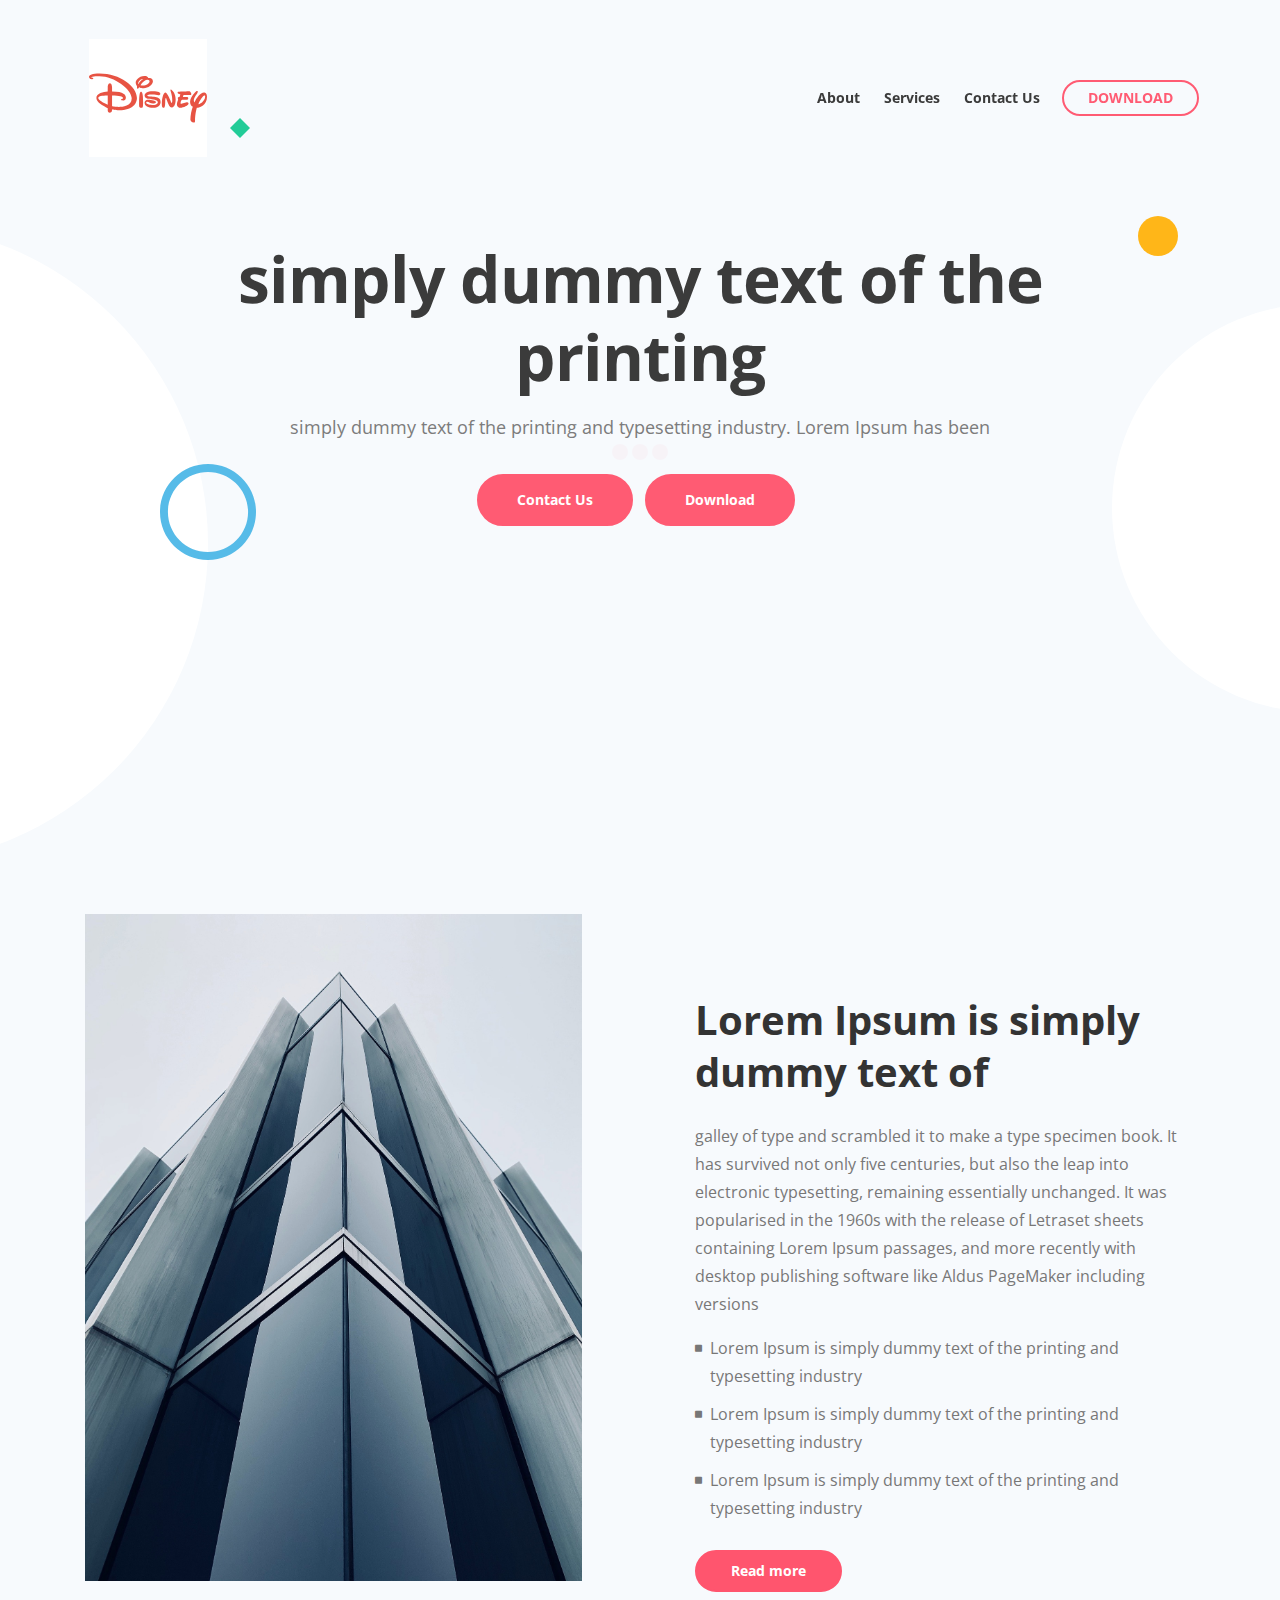
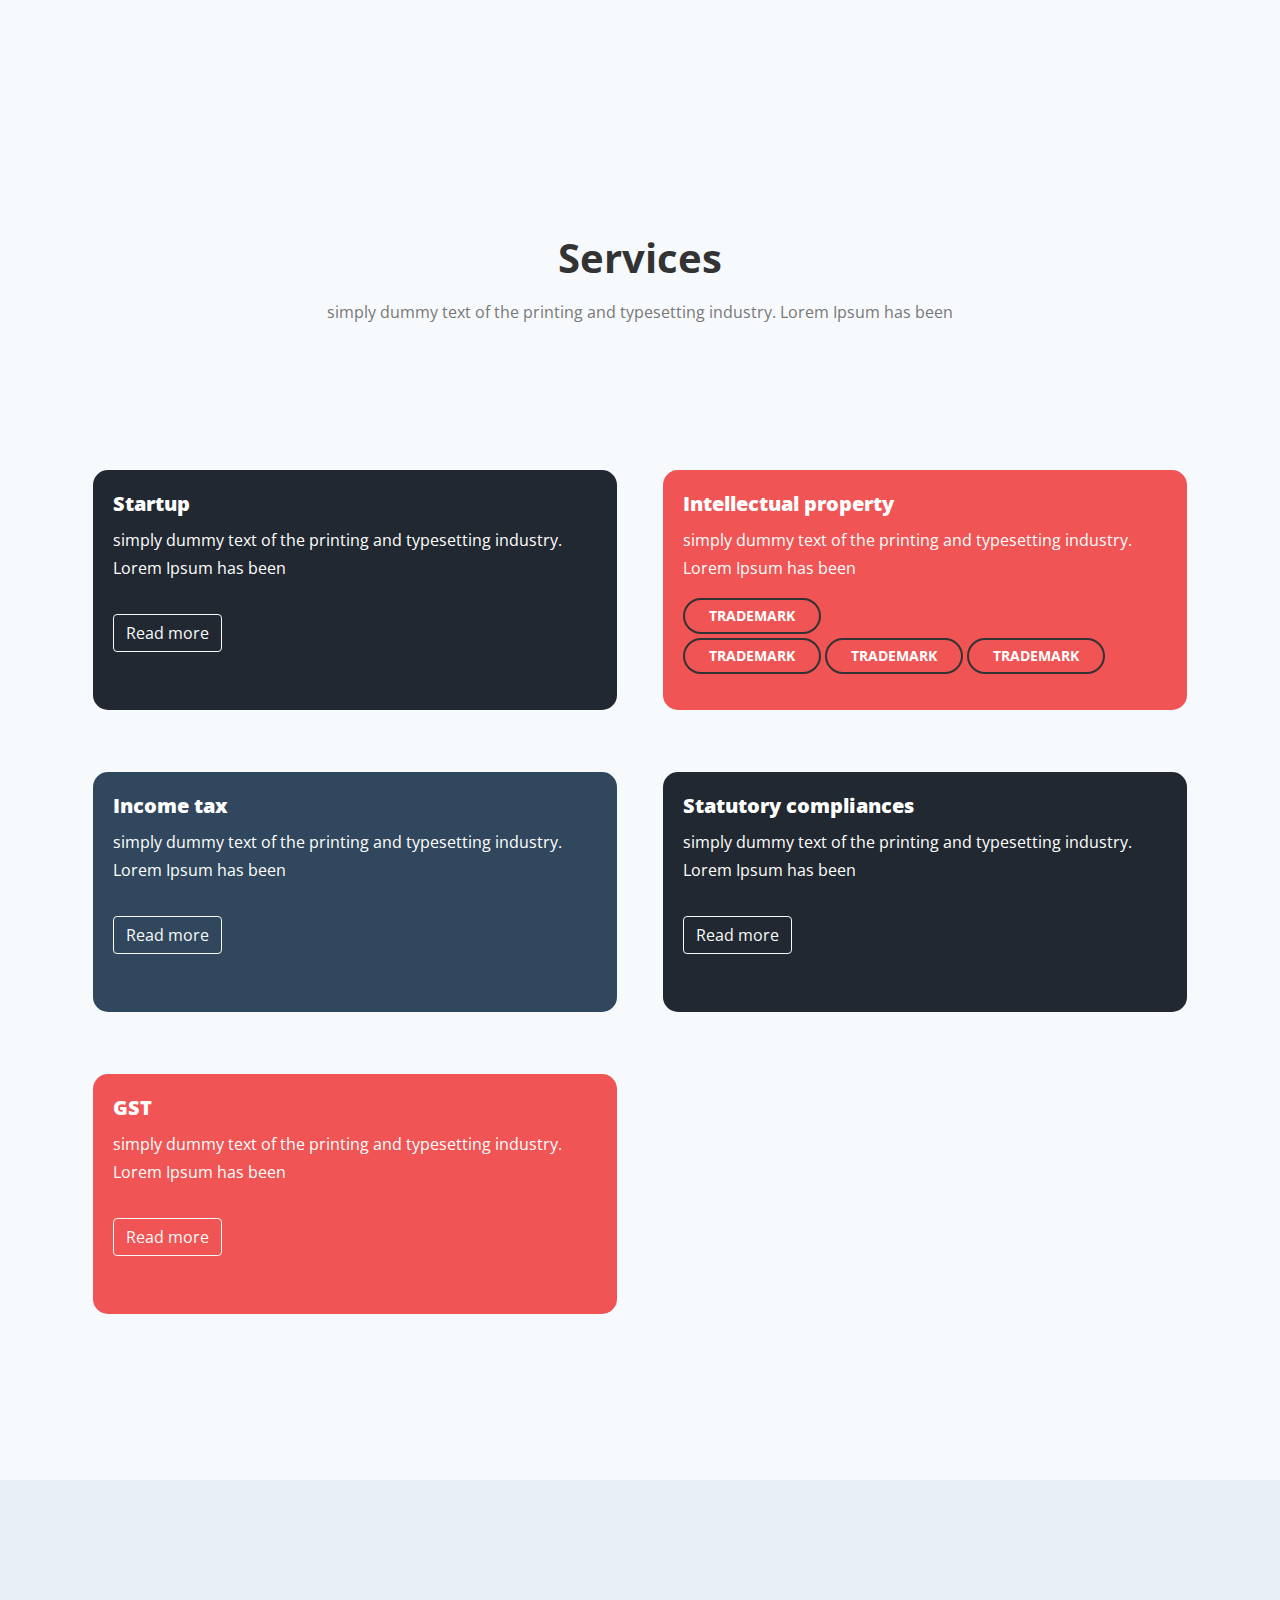
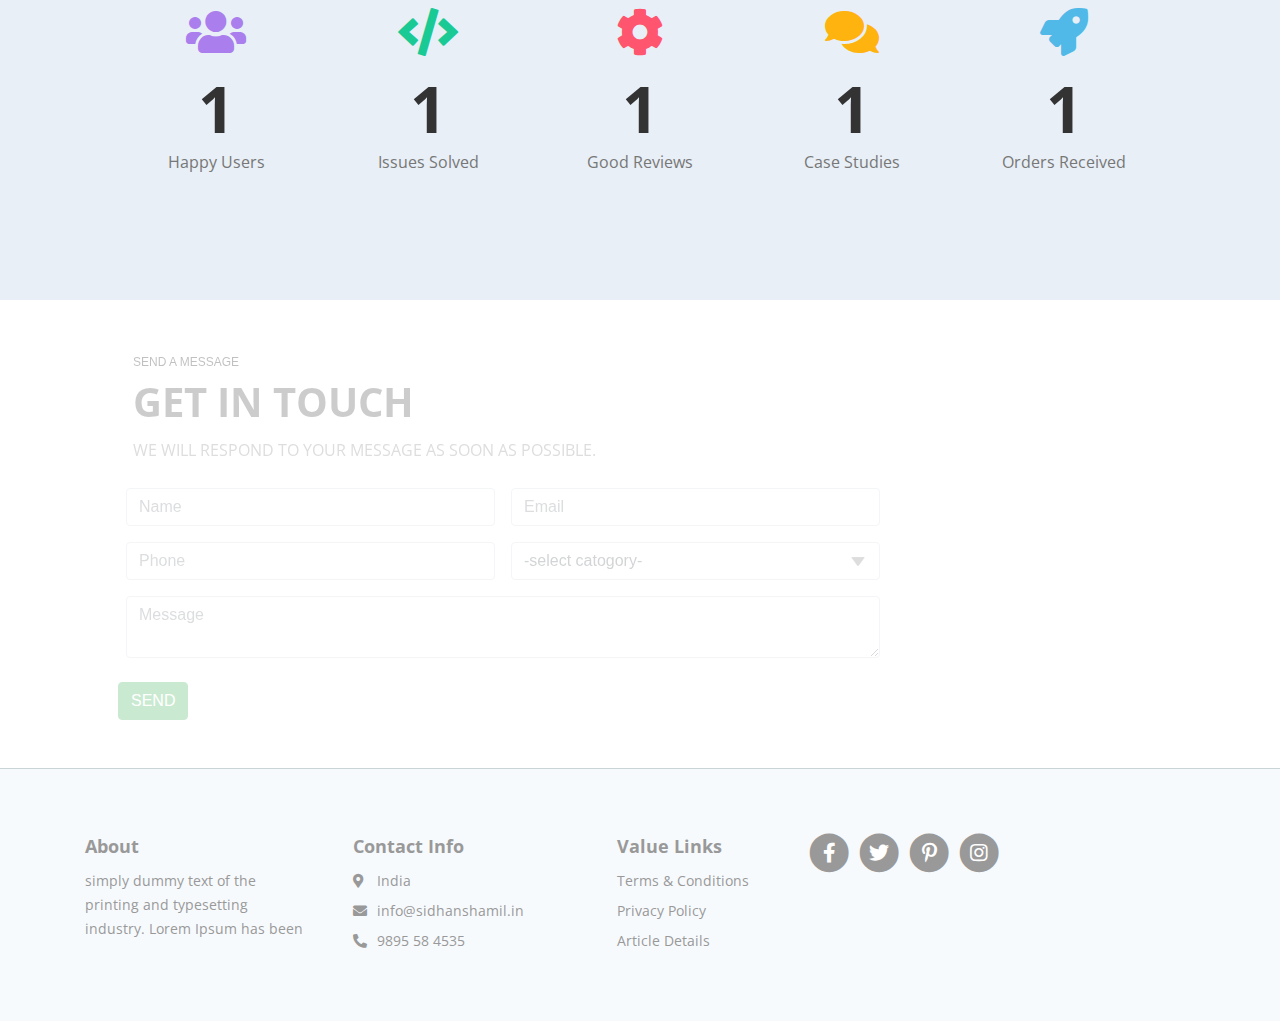
<file: index.html>
<!DOCTYPE html>
<html lang="en">

<head>
    <meta charset="utf-8">
    <meta name="viewport"
        content="width=device-width, initial-scale=1, shrink-to-fit=no">

    <!-- SEO Meta Tags -->
    <meta name="description"
        content="Sync is a landing page HTML template built with Bootstrap 4 for presenting mobile apps to the online audience and for getting visitors to become users.">
    <meta name="author" content="Inovatik">

    <!-- OG Meta Tags to improve the way the post looks when you share the page on LinkedIn, Facebook, Google+ -->
    <meta property="og:site_name" content="" /> <!-- website name -->
    <meta property="og:site" content="" /> <!-- website link -->
    <meta property="og:title" content="" />
    <!-- title shown in the actual shared post -->
    <meta property="og:description" content="" />
    <!-- description shown in the actual shared post -->
    <meta property="og:image" content="" />
    <!-- image link, make sure it's jpg -->
    <meta property="og:url" content="" />
    <!-- where do you want your post to link to -->
    <meta property="og:type" content="article" />

    <!-- Webpage Title -->
    <title>Lorem Ipsum</title>

    <!-- Styles -->
    <link
        href="https://fonts.googleapis.com/css?family=Open+Sans:400,400i,700&display=swap&subset=latin-ext"
        rel="stylesheet">
    <link href="css/bootstrap.css" rel="stylesheet">
    <link href="css/fontawesome-all.css" rel="stylesheet">
    <link href="css/swiper.css" rel="stylesheet">
    <link href="css/magnific-popup.css" rel="stylesheet">
    <link href="css/styles.css" rel="stylesheet">

    <!-- Favicon  -->
    <link rel="icon" href="">
</head>

<body data-spy="scroll" data-target=".fixed-top">

    <!-- Preloader -->
    <div class="spinner-wrapper">
        <div class="spinner">
            <div class="bounce1"></div>
            <div class="bounce2"></div>
            <div class="bounce3"></div>
        </div>
    </div>
    <!-- end of preloader -->


    <!-- Navigation -->
    <nav class="navbar navbar-expand-lg navbar-dark navbar-custom fixed-top">
        <div class="container">
            <!-- Text Logo - Use this if you don't have a graphic logo -->
            <!-- <a class="navbar-brand logo-text page-scroll" href="index.html">Sync</a> -->

            <!-- Image Logo -->
            <a class="navbar-brand logo-image" href="index.html">
                <div class="icons8-disney-logo"></div>
            </a>

            <!-- Mobile Menu Toggle Button -->
            <button class="navbar-toggler" type="button" data-toggle="collapse"
                data-target="#navbarsExampleDefault"
                aria-controls="navbarsExampleDefault" aria-expanded="false"
                aria-label="Toggle navigation">
                <span class="navbar-toggler-awesome fas fa-bars"></span>
                <span class="navbar-toggler-awesome fas fa-times"></span>
            </button>
            <!-- end of mobile menu toggle button -->

            <div class="collapse navbar-collapse" id="navbarsExampleDefault">
                <ul class="navbar-nav ml-auto">
                    <li class="nav-item">
                        <a class="nav-link page-scroll"
                            href="#description">About <span
                                class="sr-only">(current)</span></a>
                    </li>
                    <li class="nav-item">
                        <a class="nav-link page-scroll"
                            href="#features">Services</a>
                    </li>
                    <li class="nav-item">
                        <a class="nav-link page-scroll" href="#screens">Contact
                            Us</a>
                    </li>
                </ul>
                <span class="nav-item">
                    <a class="btn-outline-sm page-scroll" href="">DOWNLOAD</a>
                </span>
            </div>
        </div> <!-- end of container -->
    </nav> <!-- end of navbar -->
    <!-- end of navigation -->


    <!-- Header -->
    <header class="header">
        <div class="container">
            <div class="row mt-5">
                <div class="col-lg-12">
                    <div class="image-container">
                        <h1>simply dummy text of the printing</h1>
                        <p class="p-large p-heading">simply dummy text of the
                            printing and typesetting industry. Lorem Ipsum has
                            been</p>
                        <a class="btn-solid-lg" href="">Contact Us</a>
                        <a class="btn-solid-lg" href="">Download</a>

                    </div> <!-- end of text-container -->
                </div> <!-- end of col -->
            </div> <!-- end of row -->
            <div class="row">
                <div class="col-lg-12">
                    <!-- <div class="image-container"> -->
                    <!-- <img class="img-fluid" src="images/3545760.jpg" alt="alternative"> -->
                </div> <!-- end of text-container -->
            </div> <!-- end of col -->
        </div> <!-- end of row -->
        </div> <!-- end of container -->
        <div class="deco-white-circle-1">
            <img src="images/decorative-white-circle.svg" alt="alternative">
        </div> <!-- end of deco-white-circle-1 -->
        <div class="deco-white-circle-2">
            <img src="images/decorative-white-circle.svg" alt="alternative">
        </div> <!-- end of deco-white-circle-2 -->
        <div class="deco-blue-circle">
            <img src="images/decorative-blue-circle.svg" alt="alternative">
        </div> <!-- end of deco-blue-circle -->
        <div class="deco-yellow-circle">
            <img src="images/decorative-yellow-circle.svg" alt="alternative">
        </div> <!-- end of deco-yellow-circle -->
        <div class="deco-green-diamond">
            <img src="images/decorative-green-diamond.svg" alt="alternative">
        </div> <!-- end of deco-yellow-circle -->
    </header> <!-- end of header -->
    <!-- end of header -->




    <!-- Description 1 -->
    <div id="description" class="basic-1">
        <div class="container">
            <div class="row">
                <div class="col-lg-6">
                    <div class="image-container">
                        <img class="img-fluid" src="images/fk3.jpg"
                            alt="alternative">
                    </div> <!-- end of image-container -->
                </div> <!-- end of col -->
                <div class="col-lg-6">
                    <div class="text-container">
                        <h2>Lorem Ipsum is simply dummy text of</h2>
                        <p> galley of type and scrambled it to make a type
                            specimen book. It has survived not only five
                            centuries, but also the leap into electronic
                            typesetting, remaining essentially unchanged. It was
                            popularised in the 1960s with the release of
                            Letraset sheets containing Lorem Ipsum passages, and
                            more recently with desktop publishing software like
                            Aldus PageMaker including versions </p>
                        <ul class="list-unstyled li-space-lg">
                            <li class="media">
                                <i class="fas fa-square"></i>
                                <div class="media-body">Lorem Ipsum is simply
                                    dummy text of the printing and typesetting
                                    industry</div>
                            </li>
                            <li class="media">
                                <i class="fas fa-square"></i>
                                <div class="media-body">Lorem Ipsum is simply
                                    dummy text of the printing and typesetting
                                    industry</div>
                            </li>
                            <li class="media">
                                <i class="fas fa-square"></i>
                                <div class="media-body">Lorem Ipsum is simply
                                    dummy text of the printing and typesetting
                                    industry</div>
                            </li>
                        </ul>
                        <a class="btn-solid-reg popup-with-move-anim"
                            href="#description-1-details-lightbox">Read more</a>
                    </div> <!-- end of text-container -->
                </div> <!-- end of col -->
            </div> <!-- end of row -->
        </div> <!-- end of container -->
    </div> <!-- end of basic-1 -->
    <!-- end of description 1 -->
   
    <!-- Features -->
    <div id="features" class="basic-2">
        <div class="container">
            <div class="row">
                <div class="col-lg-12">
                    <h2>Services</h2>
                    <p class="p-heading">simply dummy text of the printing and
                        typesetting industry. Lorem Ipsum has been</p>
                </div> <!-- end of div -->
            </div> <!-- end of div -->
            <div class="row">
                <div class="col-lg-6">
                    <ul class="list-unstyled li-space-lg first">
                        <li class="media">
                            <div class="card m-2" style="background-color: #222831;">
                                <div class="card-body">
                                    <h4>Startup</h4>
                                <p style="color: #fff;"> simply dummy text of the printing and
                                    typesetting industry. Lorem Ipsum has been
                                </p>
                                <button type="button" class="btn btn-outline-light mt-3 mb-2">Read more</button>
                                </div>
                            </div>
                        </li>
                        <li class="media">
                            <div class="card m-2" style="background-color: #30475E;">
                                <div class="card-body">
                                    <h4>Income tax</h4>
                                <p style="color: #fff;"> simply dummy text of the printing and
                                    typesetting industry. Lorem Ipsum has been
                                </p>
                                <button type="button" class="btn btn-outline-light mt-3 mb-2">Read more</button>
                                </div>
                            </div>
                        </li>
                        <li class="media">
                            <div class="card m-2" style="background-color: #F05454;">
                                <div class="card-body">
                                    <h4>GST</h4>
                                <p style="color: #fff;"> simply dummy text of the printing and
                                    typesetting industry. Lorem Ipsum has been
                                </p>
                                <button type="button" class="btn btn-outline-light mt-3 mb-2">Read more</button>
                                </div>
                            </div>
                        </li>
                    </ul>
                </div> <!-- end of col -->
                <!-- <div class="col-lg-4">
                    <img class="img-fluid" src="images/features-app.jpg" alt="alternative">
                </div> end of col -->
                <div class="col-lg-6">
                    <ul class="list-unstyled li-space-lg">
                        <li class="media">
                            <div class="card m-2" style="background-color: #F05454;">
                                <div class="card-body">
                                    <h4>Intellectual property</h4>
                                <p style="color: #fff;"> simply dummy text of the printing and
                                    typesetting industry. Lorem Ipsum has been
                                </p>
                                <a class="btn-outline-sm" style="color: #fff;" href="trademark.html">TRADEMARK</a> <br>
                                <a class="btn-outline-sm mt-1" style="color: #fff;" href="trademark.html">TRADEMARK</a>
                                <a class="btn-outline-sm" style="color: #fff;" href="trademark.html">TRADEMARK</a>
                                <a class="btn-outline-sm" style="color: #fff;" href="trademark.html">TRADEMARK</a>
                                </div>
                            </div>
                        </li>
                        <li class="media">
                            <div class="card m-2" style="background-color: #222831;">
                                <div class="card-body">
                                    <h4>Statutory compliances</h4>
                                <p style="color: #fff;"> simply dummy text of the printing and
                                    typesetting industry. Lorem Ipsum has been
                                </p>
                                <button type="button" class="btn btn-outline-light mt-3 mb-2">Read more</button>
                                </div>
                            </div>
                        </li>
                        <!-- <li class="media">
                            <span class="fa-stack">
                                <i class="fas fa-circle fa-stack-2x"></i>
                                <i class="fas fa-download fa-stack-1x"></i>
                            </span>
                            <div class="media-body">
                                <h4>Good Foundation</h4>
                                <p>simply dummy text of the printing and typesetting industry. Lorem Ipsum has been</p>
                            </div>
                        </li> -->
                    </ul>
                </div> <!-- end of col -->
            </div> <!-- end of row -->
        </div> <!-- end of container -->
    </div> <!-- end of basic-2 -->
    <!-- end of features -->

    <!-- Statistics -->
    <div class="counter">
        <div class="container">
            <div class="row">
                <div class="col-lg-12">

                    <!-- Counter -->
                    <div id="counter">
                        <div class="cell">
                            <i class="fas fa-users"></i>
                            <div class="counter-value number-count"
                                data-count="231">1</div>
                            <p class="counter-info">Happy Users</p>
                        </div>
                        <div class="cell">
                            <i class="fas fa-code green"></i>
                            <div class="counter-value number-count"
                                data-count="385">1</div>
                            <p class="counter-info">Issues Solved</p>
                        </div>
                        <div class="cell">
                            <i class="fas fa-cog red"></i>
                            <div class="counter-value number-count"
                                data-count="159">1</div>
                            <p class="counter-info">Good Reviews</p>
                        </div>
                        <div class="cell">
                            <i class="fas fa-comments yellow"></i>
                            <div class="counter-value number-count"
                                data-count="127">1</div>
                            <p class="counter-info">Case Studies</p>
                        </div>
                        <div class="cell">
                            <i class="fas fa-rocket blue"></i>
                            <div class="counter-value number-count"
                                data-count="211">1</div>
                            <p class="counter-info">Orders Received</p>
                        </div>
                    </div>
                    <!-- end of counter -->

                </div> <!-- end of col -->
            </div> <!-- end of row -->
        </div> <!-- end of container -->
    </div> <!-- end of counter -->
    <!-- end of statistics -->
    <div class="container">
        <div class="col-12 col-md-8  text m-5">
            <div class="row intro">
                <div class="col-12 p-0">
                    <span class="pre-title m-0">Send a message</span>
                    <h2>Get in <span class="featured"><span>Touch</span></span></h2>
                    <p>We will respond to your message as soon as possible.</p>
                </div>
            </div>
            <div class="row">
                <div class="col-12 p-0">
                    <form action="php/form.php" id="alientekk-simple-form" class="alientekk-simple-form">
                        <input type="hidden" name="section" value="alientekk_form">
    
    
                        <!-- Remove this field if you want to disable recaptcha -->
    
                        <div class="row form-group-margin">
                            <div class="col-12 col-md-6 m-0 p-2 input-group">
                                <input type="text" name="name" class="form-control field-name"
                                    placeholder="Name">
                            </div>
                            <div class="col-12 col-md-6 m-0 p-2 input-group">
                                <input type="email" name="email" class="form-control field-email"
                                    placeholder="Email">
                            </div>
                            <div class="col-12 col-md-6 m-0 p-2 input-group">
                                <input type="text" name="phone" class="form-control field-phone"
                                    placeholder="Phone">
                            </div>
                            <div class="col-12 col-md-6 m-0 p-2 input-group">
    
                                <select name="info" class="form-control field-info">
                                    <option value="" selected disabled>-select catogory-<i
                                            class="lni lni-more"></i></option>
                                    <option>Startup Registration</option>
                                    <option>Startup Compliances</option>
                                    <option>Startup India</option>
                                    <option>Master Class</option>
                                    <option>Startup Community</option>
                                    <option>Become a Consultant</option>
                                    <option>Other</option>
                                </select>
                            </div>
                            <div class="col-12 m-0 p-2 input-group">
                                <textarea name="message" class="form-control field-message"
                                    placeholder="Message"></textarea>
                            </div>
                            <div class="col-12 col-12 m-0 p-2 input-group">
                                <span class="form-alert"></span>
                            </div>
                            <div class="btn btn-success">Send</div>
                        </div>
                    </form>
                </div>
            </div>
        </div>
    </div>

    <!-- Footer -->
    <div class="footer">
        <div class="container">
            <div class="row">
                <div class="col-lg-12">
                    <div class="footer-col first">
                        <h5>About</h5>
                        <p class="p-small">simply dummy text of the printing and
                            typesetting industry. Lorem Ipsum has been</p>
                    </div> <!-- end of footer-col -->
                    <div class="footer-col second">
                        <h5>Contact Info</h5>
                        <ul class="list-unstyled li-space-lg p-small">
                            <li class="media">
                                <i class="fas fa-map-marker-alt"></i>
                                <div class="media-body">India</div>
                            </li>
                            <li class="media">
                                <i class="fas fa-envelope"></i>
                                <div class="media-body"><a
                                        href="#your-link">info@sidhanshamil.in</a>
                                </div>
                            </li>
                            <li class="media">
                                <i class="fas fa-phone-alt"></i>
                                <div class="media-body"><a
                                        href="#your-link">9895 58 4535</a></div>
                            </li>
                        </ul>
                    </div> <!-- end of footer-col -->
                    <div class="footer-col third">
                        <h5>Value Links</h5>
                        <ul class="list-unstyled li-space-lg p-small">
                            <li><a href="">Terms & Conditions</a></li>
                            <li><a href="">Privacy Policy</a></li>
                            <li><a href="">Article Details</a></li>
                        </ul>
                    </div> <!-- end of footer-col -->
                    <div class="footer-col fifth">
                        <span class="fa-stack">
                            <a href="#your-link">
                                <i class="fas fa-circle fa-stack-2x"></i>
                                <i class="fab fa-facebook-f fa-stack-1x"></i>
                            </a>
                        </span>
                        <span class="fa-stack">
                            <a href="#your-link">
                                <i class="fas fa-circle fa-stack-2x"></i>
                                <i class="fab fa-twitter fa-stack-1x"></i>
                            </a>
                        </span>
                        <span class="fa-stack">
                            <a href="#your-link">
                                <i class="fas fa-circle fa-stack-2x"></i>
                                <i class="fab fa-pinterest-p fa-stack-1x"></i>
                            </a>
                        </span>
                        <span class="fa-stack">
                            <a href="#your-link">
                                <i class="fas fa-circle fa-stack-2x"></i>
                                <i class="fab fa-instagram fa-stack-1x"></i>
                            </a>
                        </span>
                    </div> <!-- end of footer-col -->
                </div> <!-- end of col -->
            </div> <!-- end of row -->
        </div> <!-- end of container -->
    </div> <!-- end of footer -->
    <!-- end of footer -->


    <!-- Copyright -->
    <div class="copyright">
        <div class="container">
            <div class="row">
                <div class="col-lg-12">
                    <!-- <p class="p-small">Copyright © 2020 <a href="https://inovatik.com">Inovatik</a> - All rights reserved</p> -->
                </div> <!-- end of col -->
            </div> <!-- enf of row -->
        </div> <!-- end of container -->
    </div> <!-- end of copyright -->
    <!-- end of copyright -->


    <!-- Scripts -->
    <script src="js/jquery.min.js"></script>
    <!-- jQuery for Bootstrap's JavaScript plugins -->
    <script src="js/popper.min.js"></script>
    <!-- Popper tooltip library for Bootstrap -->
    <script src="js/bootstrap.min.js"></script> <!-- Bootstrap framework -->
    <script src="js/jquery.easing.min.js"></script>
    <!-- jQuery Easing for smooth scrolling between anchors -->
    <script src="js/swiper.min.js"></script>
    <!-- Swiper for image and text sliders -->
    <script src="js/jquery.magnific-popup.js"></script>
    <!-- Magnific Popup for lightboxes -->
    <script src="js/validator.min.js"></script>
    <!-- Validator.js - Bootstrap plugin that validates forms -->
    <script src="js/scripts.js"></script> <!-- Custom scripts -->
</body>

</html>
</file>
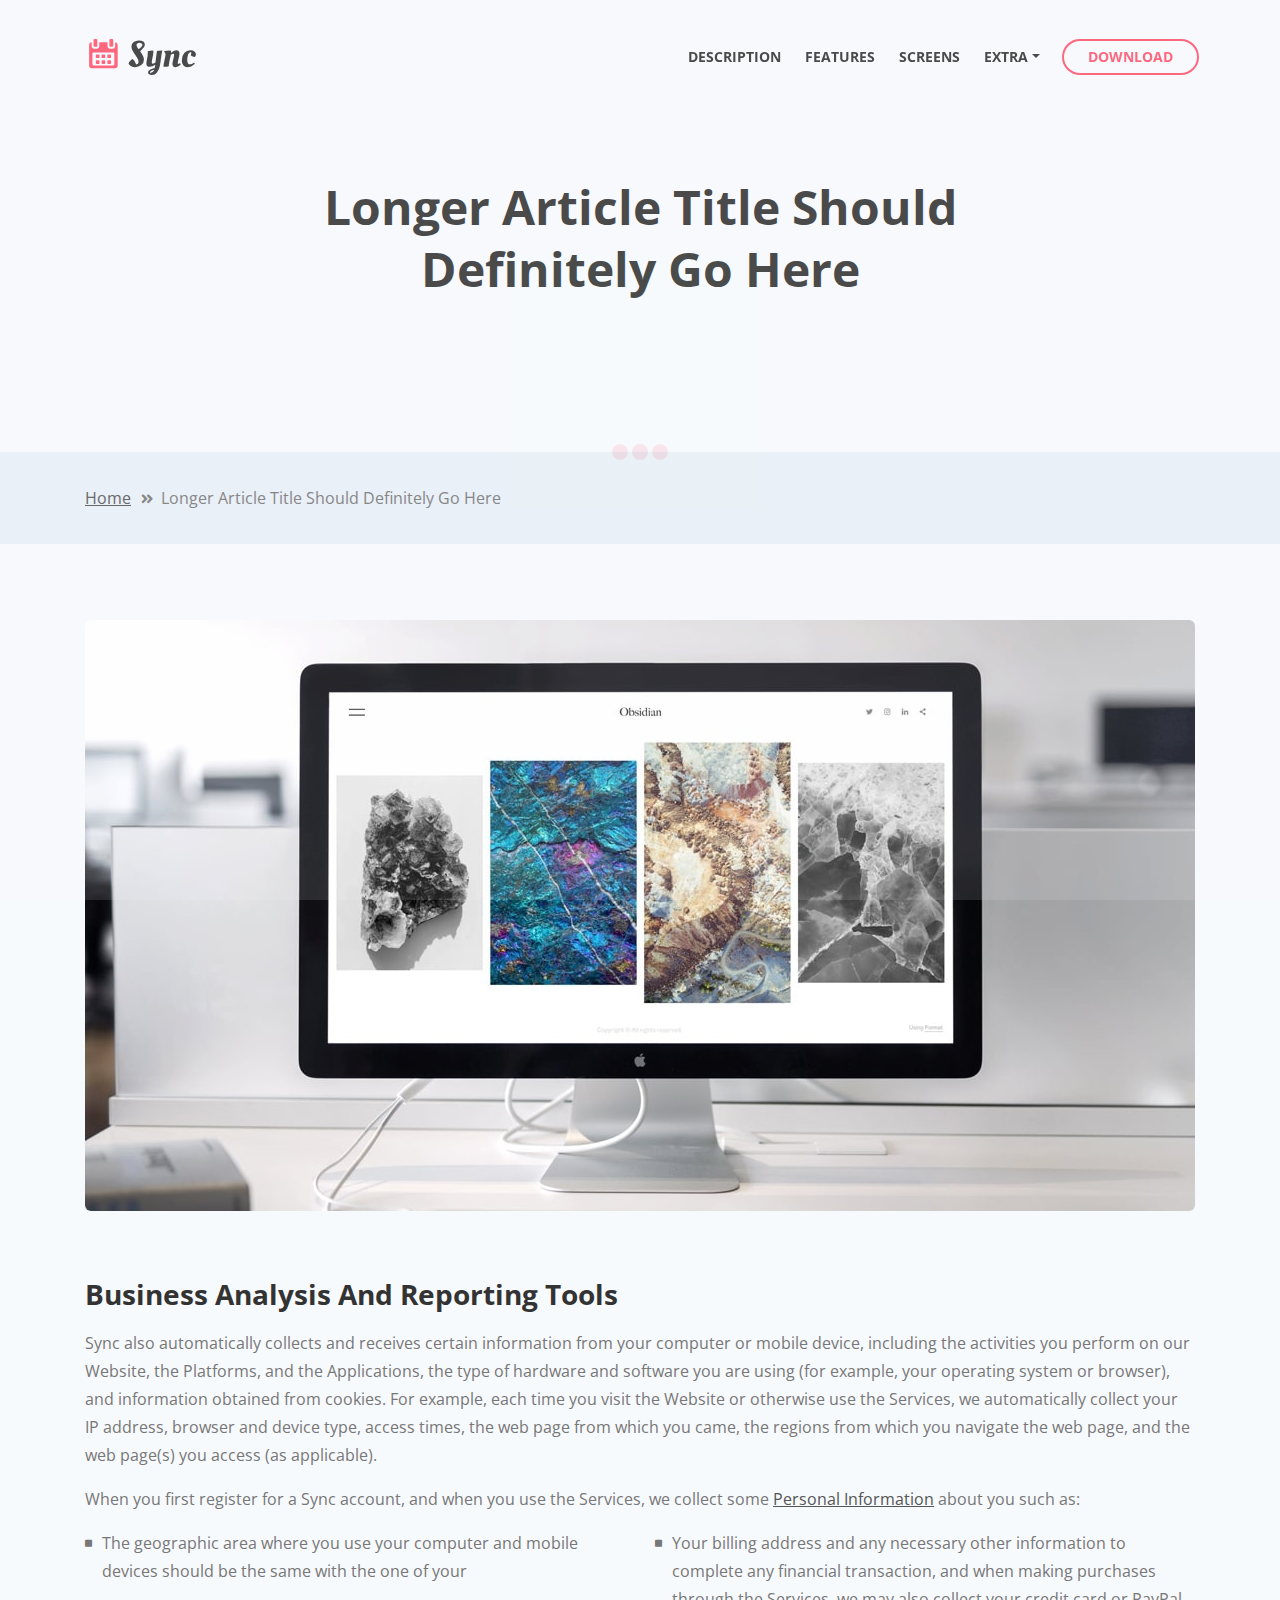
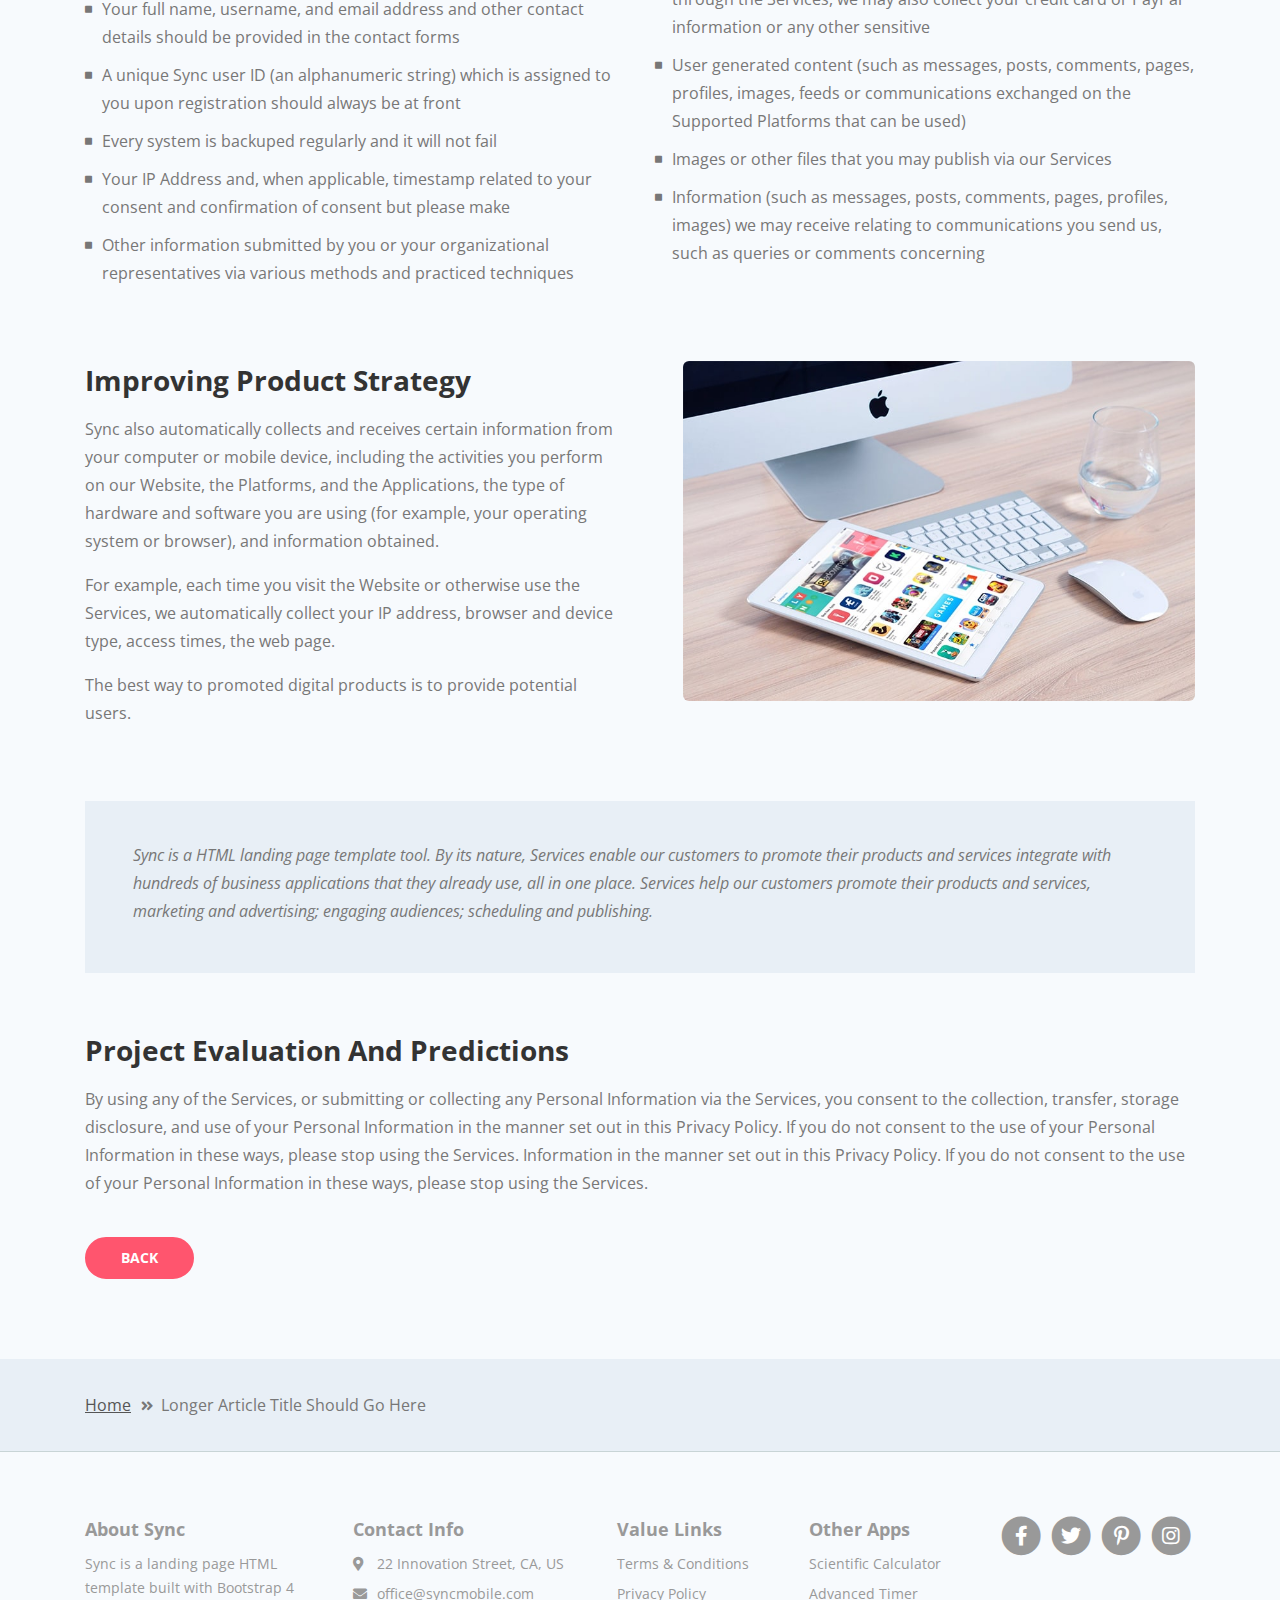
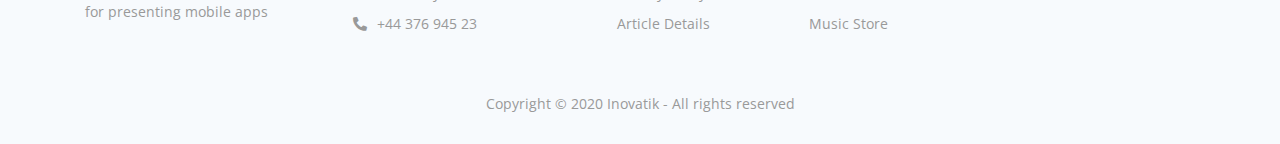
<file: article-details.html>
<!DOCTYPE html>
<html lang="en">
<head>
    <meta charset="utf-8">
    <meta name="viewport" content="width=device-width, initial-scale=1, shrink-to-fit=no">
    
    <!-- SEO Meta Tags -->
    <meta name="description" content="Sync is a landing page HTML template built with Bootstrap 4 for presenting mobile apps to the online audience and for getting visitors to become users.">
    <meta name="author" content="Inovatik">

    <!-- OG Meta Tags to improve the way the post looks when you share the page on LinkedIn, Facebook, Google+ -->
	<meta property="og:site_name" content="" /> <!-- website name -->
	<meta property="og:site" content="" /> <!-- website link -->
	<meta property="og:title" content=""/> <!-- title shown in the actual shared post -->
	<meta property="og:description" content="" /> <!-- description shown in the actual shared post -->
	<meta property="og:image" content="" /> <!-- image link, make sure it's jpg -->
	<meta property="og:url" content="" /> <!-- where do you want your post to link to -->
	<meta property="og:type" content="article" />

    <!-- Webpage Title -->
    <title>Article Details - Sync</title>
    
    <!-- Styles -->
    <link href="https://fonts.googleapis.com/css?family=Open+Sans:400,400i,700&display=swap&subset=latin-ext" rel="stylesheet">
    <link href="css/bootstrap.css" rel="stylesheet">
    <link href="css/fontawesome-all.css" rel="stylesheet">
    <link href="css/swiper.css" rel="stylesheet">
	<link href="css/magnific-popup.css" rel="stylesheet">
    <link href="css/styles.css" rel="stylesheet">
	
	<!-- Favicon  -->
    <link rel="icon" href="images/favicon.png">
</head>
<body data-spy="scroll" data-target=".fixed-top">
    
    <!-- Preloader -->
	<div class="spinner-wrapper">
        <div class="spinner">
            <div class="bounce1"></div>
            <div class="bounce2"></div>
            <div class="bounce3"></div>
        </div>
    </div>
    <!-- end of preloader -->
    

    <!-- Navigation -->
    <nav class="navbar navbar-expand-lg navbar-dark navbar-custom fixed-top">
        <div class="container">
            <!-- Text Logo - Use this if you don't have a graphic logo -->
            <!-- <a class="navbar-brand logo-text page-scroll" href="index.html">Sync</a> -->

            <!-- Image Logo -->
            <a class="navbar-brand logo-image" href="index.html"><img src="images/logo.svg" alt="alternative"></a> 
            
            <!-- Mobile Menu Toggle Button -->
            <button class="navbar-toggler" type="button" data-toggle="collapse" data-target="#navbarsExampleDefault" aria-controls="navbarsExampleDefault" aria-expanded="false" aria-label="Toggle navigation">
                <span class="navbar-toggler-awesome fas fa-bars"></span>
                <span class="navbar-toggler-awesome fas fa-times"></span>
            </button>
            <!-- end of mobile menu toggle button -->

            <div class="collapse navbar-collapse" id="navbarsExampleDefault">
                <ul class="navbar-nav ml-auto">
                    <li class="nav-item">
                        <a class="nav-link page-scroll" href="index.html#description">DESCRIPTION <span class="sr-only">(current)</span></a>
                    </li>
                    <li class="nav-item">
                        <a class="nav-link page-scroll" href="index.html#features">FEATURES</a>
                    </li>
                    <li class="nav-item">
                        <a class="nav-link page-scroll" href="index.html#screens">SCREENS</a>
                    </li>

                    <!-- Dropdown Menu -->          
                    <li class="nav-item dropdown">
                        <a class="nav-link dropdown-toggle page-scroll" id="navbarDropdown" role="button" aria-haspopup="true" aria-expanded="false">EXTRA</a>
                        <div class="dropdown-menu" aria-labelledby="navbarDropdown">
                            <a class="dropdown-item" href="article-details.html"><span class="item-text">ARTICLE DETAILS</span></a>
                            <div class="dropdown-divider"></div>
                            <a class="dropdown-item" href="terms-conditions.html"><span class="item-text">TERMS CONDITIONS</span></a>
                            <div class="dropdown-divider"></div>
                            <a class="dropdown-item" href="privacy-policy.html"><span class="item-text">PRIVACY POLICY</span></a>
                        </div>
                    </li>
                    <!-- end of dropdown menu -->

                </ul>
                <span class="nav-item">
                    <a class="btn-outline-sm page-scroll" href="#download">DOWNLOAD</a>
                </span>
            </div>
        </div> <!-- end of container -->
    </nav> <!-- end of navbar -->
    <!-- end of navigation -->


    <!-- Header -->
    <header id="header" class="ex-header">
        <div class="container">
            <div class="row">
                <div class="col-md-12">
                    <h1>Longer Article Title Should Definitely Go Here</h1>
                </div> <!-- end of col -->
            </div> <!-- end of row -->
        </div> <!-- end of container -->
    </header> <!-- end of ex-header -->
    <!-- end of header -->


    <!-- Breadcrumbs -->
    <div class="ex-basic-1">
        <div class="container">
            <div class="row">
                <div class="col-lg-12">
                    <div class="breadcrumbs">
                        <a href="index.html">Home</a><i class="fa fa-angle-double-right"></i><span>Longer Article Title Should Definitely Go Here</span>
                    </div> <!-- end of breadcrumbs -->
                </div> <!-- end of col -->
            </div> <!-- end of row -->
        </div> <!-- end of container -->
    </div> <!-- end of ex-basic-1 -->
    <!-- end of breadcrumbs -->


    <!-- Privacy Content -->
    <div class="ex-basic-2">
        <div class="container">
            <div class="row">
                <div class="col-lg-12">
                    <div class="image-container-large">
                        <img class="img-fluid" src="images/article-details-large.jpg" alt="alternative">
                    </div> <!-- end of image-container-large -->
                    <div class="text-container">
                        <h3>Business Analysis And Reporting Tools</h3>
                        <p>Sync also automatically collects and receives certain information from your computer or mobile device, including the activities you perform on our Website, the Platforms, and the Applications, the type of hardware and software you are using (for example, your operating system or browser), and information obtained from cookies. For example, each time you visit the Website or otherwise use the Services, we automatically collect your IP address, browser and device type, access times, the web page from which you came, the regions from which you navigate the web page, and the web page(s) you access (as applicable).</p>
                        <p>When you first register for a Sync account, and when you use the Services, we collect some <a href="#your-link">Personal Information</a> about you such as:</p>
                        <div class="row">
                            <div class="col-md-6">
                                <ul class="list-unstyled li-space-lg">
                                    <li class="media">
                                        <i class="fas fa-square"></i>
                                        <div class="media-body">The geographic area where you use your computer and mobile devices should be the same with the one of your</div>
                                    </li>
                                    <li class="media">
                                        <i class="fas fa-square"></i>
                                        <div class="media-body">Your full name, username, and email address and other contact details should be provided in the contact forms</div>
                                    </li>
                                    <li class="media">
                                        <i class="fas fa-square"></i>
                                        <div class="media-body">A unique Sync user ID (an alphanumeric string) which is assigned to you upon registration should always be at front</div>
                                    </li>
                                    <li class="media">
                                        <i class="fas fa-square"></i>
                                        <div class="media-body">Every system is backuped regularly and it will not fail</div>
                                    </li>
                                    <li class="media">
                                        <i class="fas fa-square"></i>
                                        <div class="media-body">Your IP Address and, when applicable, timestamp related to your consent and confirmation of consent but please make</div>
                                    </li>
                                    <li class="media">
                                        <i class="fas fa-square"></i>
                                        <div class="media-body">Other information submitted by you or your organizational representatives via various methods and practiced techniques</div>
                                    </li>
                                </ul>
                            </div> <!-- end of col -->

                            <div class="col-md-6">
                                <ul class="list-unstyled li-space-lg">
                                    <li class="media">
                                        <i class="fas fa-square"></i>
                                        <div class="media-body">Your billing address and any necessary other information to complete any financial transaction, and when making purchases through the Services, we may also collect your credit card or PayPal information or any other sensitive</div>
                                    </li>
                                    <li class="media">
                                        <i class="fas fa-square"></i>
                                        <div class="media-body">User generated content (such as messages, posts, comments, pages, profiles, images, feeds or communications exchanged on the Supported Platforms that can be used)</div>
                                    </li>
                                    <li class="media">
                                        <i class="fas fa-square"></i>
                                        <div class="media-body">Images or other files that you may publish via our Services</div>
                                    </li>
                                    <li class="media">
                                        <i class="fas fa-square"></i>
                                        <div class="media-body">Information (such as messages, posts, comments, pages, profiles, images) we may receive relating to communications you send us, such as queries or comments concerning</div>
                                    </li>
                                </ul>
                            </div> <!-- end of col -->
                        </div> <!-- end of row -->
                    </div> <!-- end of text-container-->
                    
                    <div class="text-container">
                        <div class="row">
                            <div class="col-md-6">
                                <h3>Improving Product Strategy</h3>
                                <p>Sync also automatically collects and receives certain information from your computer or mobile device, including the activities you perform on our Website, the Platforms, and the Applications, the type of hardware and software you are using (for example, your operating system or browser), and information obtained.</p>
                                <p>For example, each time you visit the Website or otherwise use the Services, we automatically collect your IP address, browser and device type, access times, the web page.</p>
                                <p>The best way to promoted digital products is to provide potential users.</p>
                            </div> <!-- end of col -->
                            <div class="col-md-6">
                                <div class="image-container-small">
                                    <img class="img-fluid" src="images/article-details-small.jpg" alt="alternative">
                                </div> <!-- end of image-container-small -->
                            </div> <!-- end of col -->
                        </div> <!-- end of row -->
                    </div> <!-- end of text-container -->

                    <div class="text-container dark">
                        <p class="testimonial-text">Sync is a HTML landing page template tool. By its nature, Services enable our customers to promote their products and services integrate with hundreds of business applications that they already use, all in one place. Services help our customers promote their products and services, marketing and advertising; engaging audiences; scheduling and publishing.</p>
                    </div> <!-- end of text container -->

                    <div class="text-container last">
                        <h3>Project Evaluation And Predictions</h3>
					    <p>By using any of the Services, or submitting or collecting any Personal Information via the Services, you consent to the collection, transfer, storage disclosure, and use of your Personal Information in the manner set out in this Privacy Policy. If you do not consent to the use of your Personal Information in these ways, please stop using the Services. Information in the manner set out in this Privacy Policy. If you do not consent to the use of your Personal Information in these ways, please stop using the Services.</p>
                    </div> <!-- end of text-container -->
                    <a class="btn-solid-reg" href="index.html">BACK</a>
                </div> <!-- end of col-->
            </div> <!-- end of row -->
        </div> <!-- end of container -->
    </div> <!-- end of ex-basic-2 -->
    <!-- end of privacy content -->


    <!-- Breadcrumbs -->
    <div class="ex-basic-1">
        <div class="container">
            <div class="row">
                <div class="col-lg-12">
                    <div class="breadcrumbs">
                        <a href="index.html">Home</a><i class="fa fa-angle-double-right"></i><span>Longer Article Title Should Go Here</span>
                    </div> <!-- end of breadcrumbs -->
                </div> <!-- end of col -->
            </div> <!-- end of row -->
        </div> <!-- end of container -->
    </div> <!-- end of ex-basic-1 -->
    <!-- end of breadcrumbs -->

    
    <!-- Footer -->
    <div class="footer">
        <div class="container">
            <div class="row">
                <div class="col-lg-12">
                    <div class="footer-col first">
                        <h5>About Sync</h5>
                        <p class="p-small">Sync is a landing page HTML template built with Bootstrap 4 for presenting mobile apps</p>
                    </div> <!-- end of footer-col -->
                    <div class="footer-col second">
                        <h5>Contact Info</h5>
                        <ul class="list-unstyled li-space-lg p-small">
                            <li class="media">
                                <i class="fas fa-map-marker-alt"></i>
                                <div class="media-body">22 Innovation Street, CA, US</div>
                            </li>
                            <li class="media">
                                <i class="fas fa-envelope"></i>
                                <div class="media-body"><a href="#your-link">office@syncmobile.com</a></div>
                            </li>
                            <li class="media">
                                <i class="fas fa-phone-alt"></i>
                                <div class="media-body"><a href="#your-link">+44 376 945 23</a></div>
                            </li>
                        </ul>
                    </div> <!-- end of footer-col -->
                    <div class="footer-col third">
                        <h5>Value Links</h5>
                        <ul class="list-unstyled li-space-lg p-small">
                            <li><a href="terms-conditions.html">Terms & Conditions</a></li>
                            <li><a href="privacy-policy.html">Privacy Policy</a></li>
                            <li><a href="article-details.html">Article Details</a></li>
                        </ul>
                    </div> <!-- end of footer-col -->
                    <div class="footer-col fourth">
                        <h5>Other Apps</h5>
                        <ul class="list-unstyled li-space-lg p-small">
                            <li><a href="#your-link">Scientific Calculator</a></li>
                            <li><a href="#your-link">Advanced Timer</a></li>
                            <li><a href="#your-link">Music Store</a></li>
                        </ul>
                    </div> <!-- end of footer-col -->
                    <div class="footer-col fifth">
                        <span class="fa-stack">
                            <a href="#your-link">
                                <i class="fas fa-circle fa-stack-2x"></i>
                                <i class="fab fa-facebook-f fa-stack-1x"></i>
                            </a>
                        </span>
                        <span class="fa-stack">
                            <a href="#your-link">
                                <i class="fas fa-circle fa-stack-2x"></i>
                                <i class="fab fa-twitter fa-stack-1x"></i>
                            </a>
                        </span>
                        <span class="fa-stack">
                            <a href="#your-link">
                                <i class="fas fa-circle fa-stack-2x"></i>
                                <i class="fab fa-pinterest-p fa-stack-1x"></i>
                            </a>
                        </span>
                        <span class="fa-stack">
                            <a href="#your-link">
                                <i class="fas fa-circle fa-stack-2x"></i>
                                <i class="fab fa-instagram fa-stack-1x"></i>
                            </a>
                        </span>
                    </div> <!-- end of footer-col -->
                </div> <!-- end of col -->
            </div> <!-- end of row -->
        </div> <!-- end of container -->
    </div> <!-- end of footer -->  
    <!-- end of footer -->


    <!-- Copyright -->
    <div class="copyright">
        <div class="container">
            <div class="row">
                <div class="col-lg-12">
                    <p class="p-small">Copyright © 2020 <a href="https://inovatik.com">Inovatik</a> - All rights reserved</p>
                </div> <!-- end of col -->
            </div> <!-- enf of row -->
        </div> <!-- end of container -->
    </div> <!-- end of copyright --> 
    <!-- end of copyright -->
    
        
    <!-- Scripts -->
    <script src="js/jquery.min.js"></script> <!-- jQuery for Bootstrap's JavaScript plugins -->
    <script src="js/popper.min.js"></script> <!-- Popper tooltip library for Bootstrap -->
    <script src="js/bootstrap.min.js"></script> <!-- Bootstrap framework -->
    <script src="js/jquery.easing.min.js"></script> <!-- jQuery Easing for smooth scrolling between anchors -->
    <script src="js/swiper.min.js"></script> <!-- Swiper for image and text sliders -->
    <script src="js/jquery.magnific-popup.js"></script> <!-- Magnific Popup for lightboxes -->
    <script src="js/validator.min.js"></script> <!-- Validator.js - Bootstrap plugin that validates forms -->
    <script src="js/scripts.js"></script> <!-- Custom scripts -->
</body>
</html>
</file>
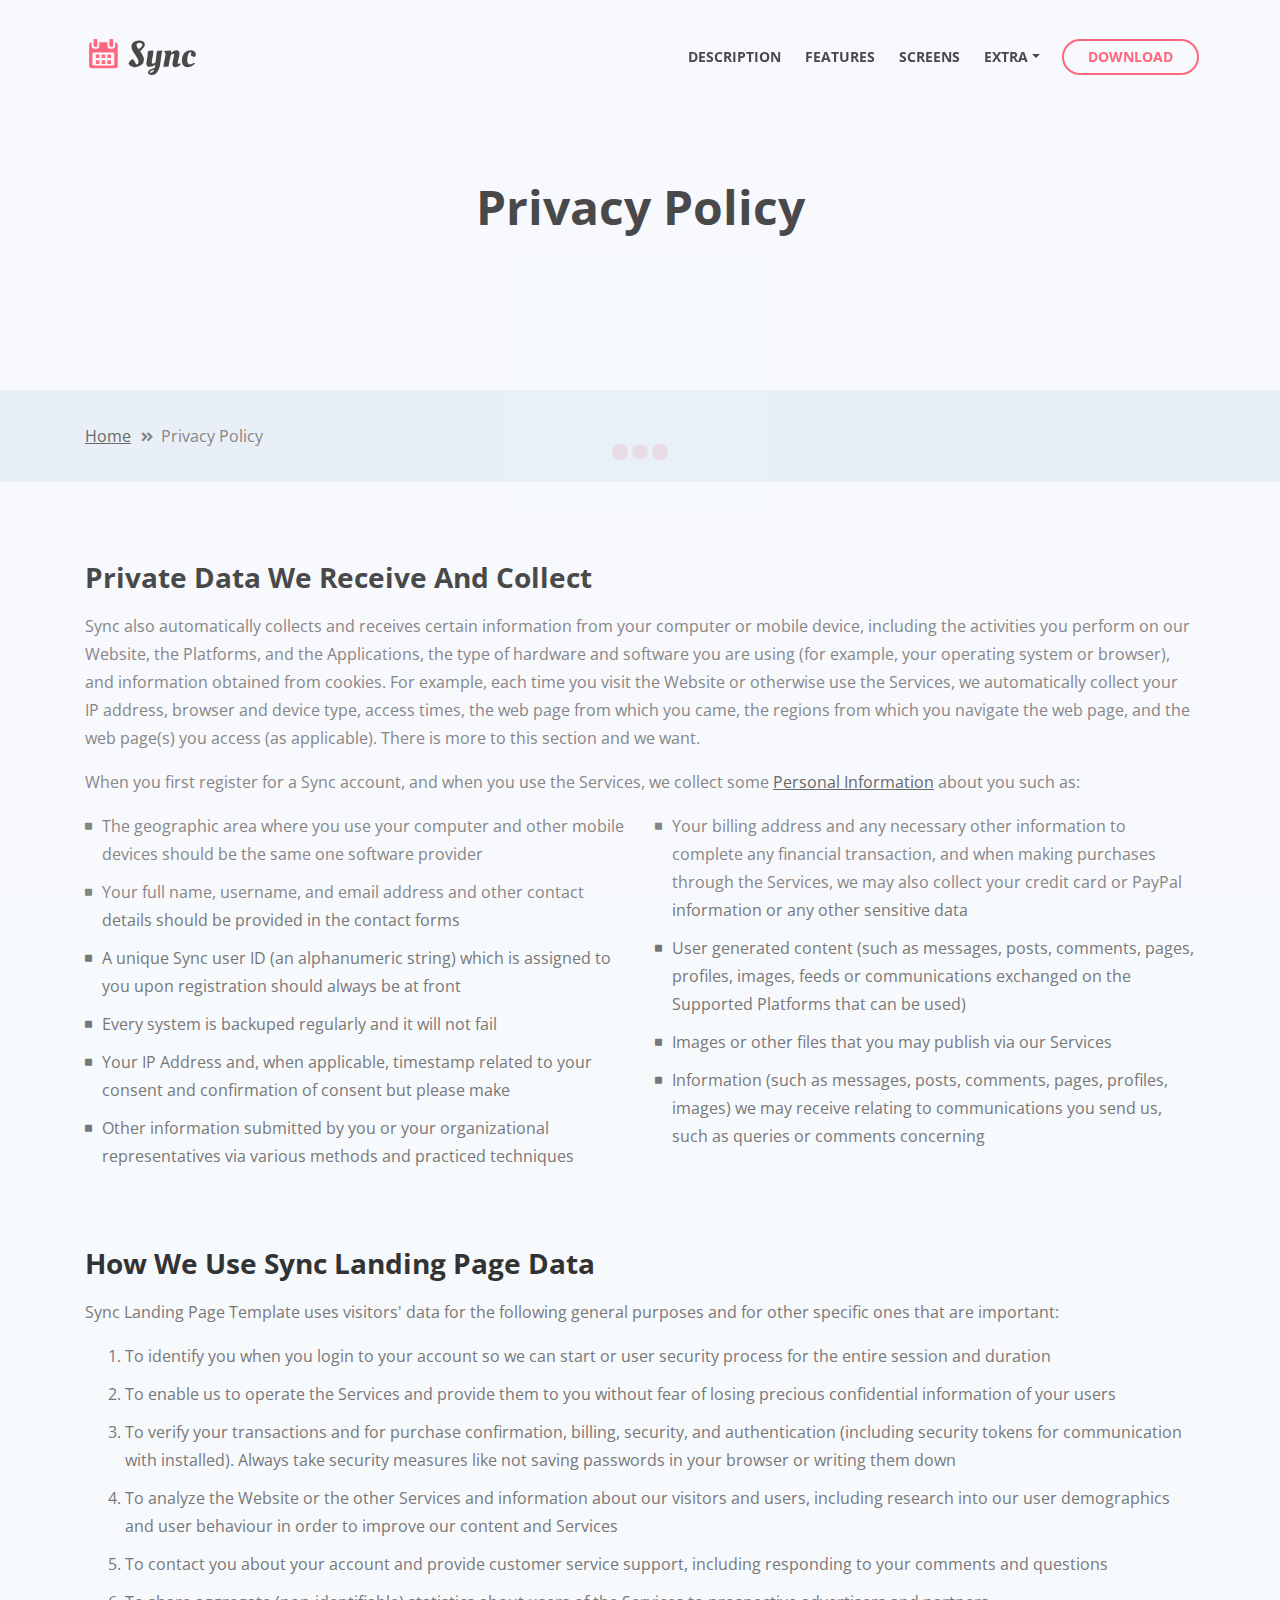
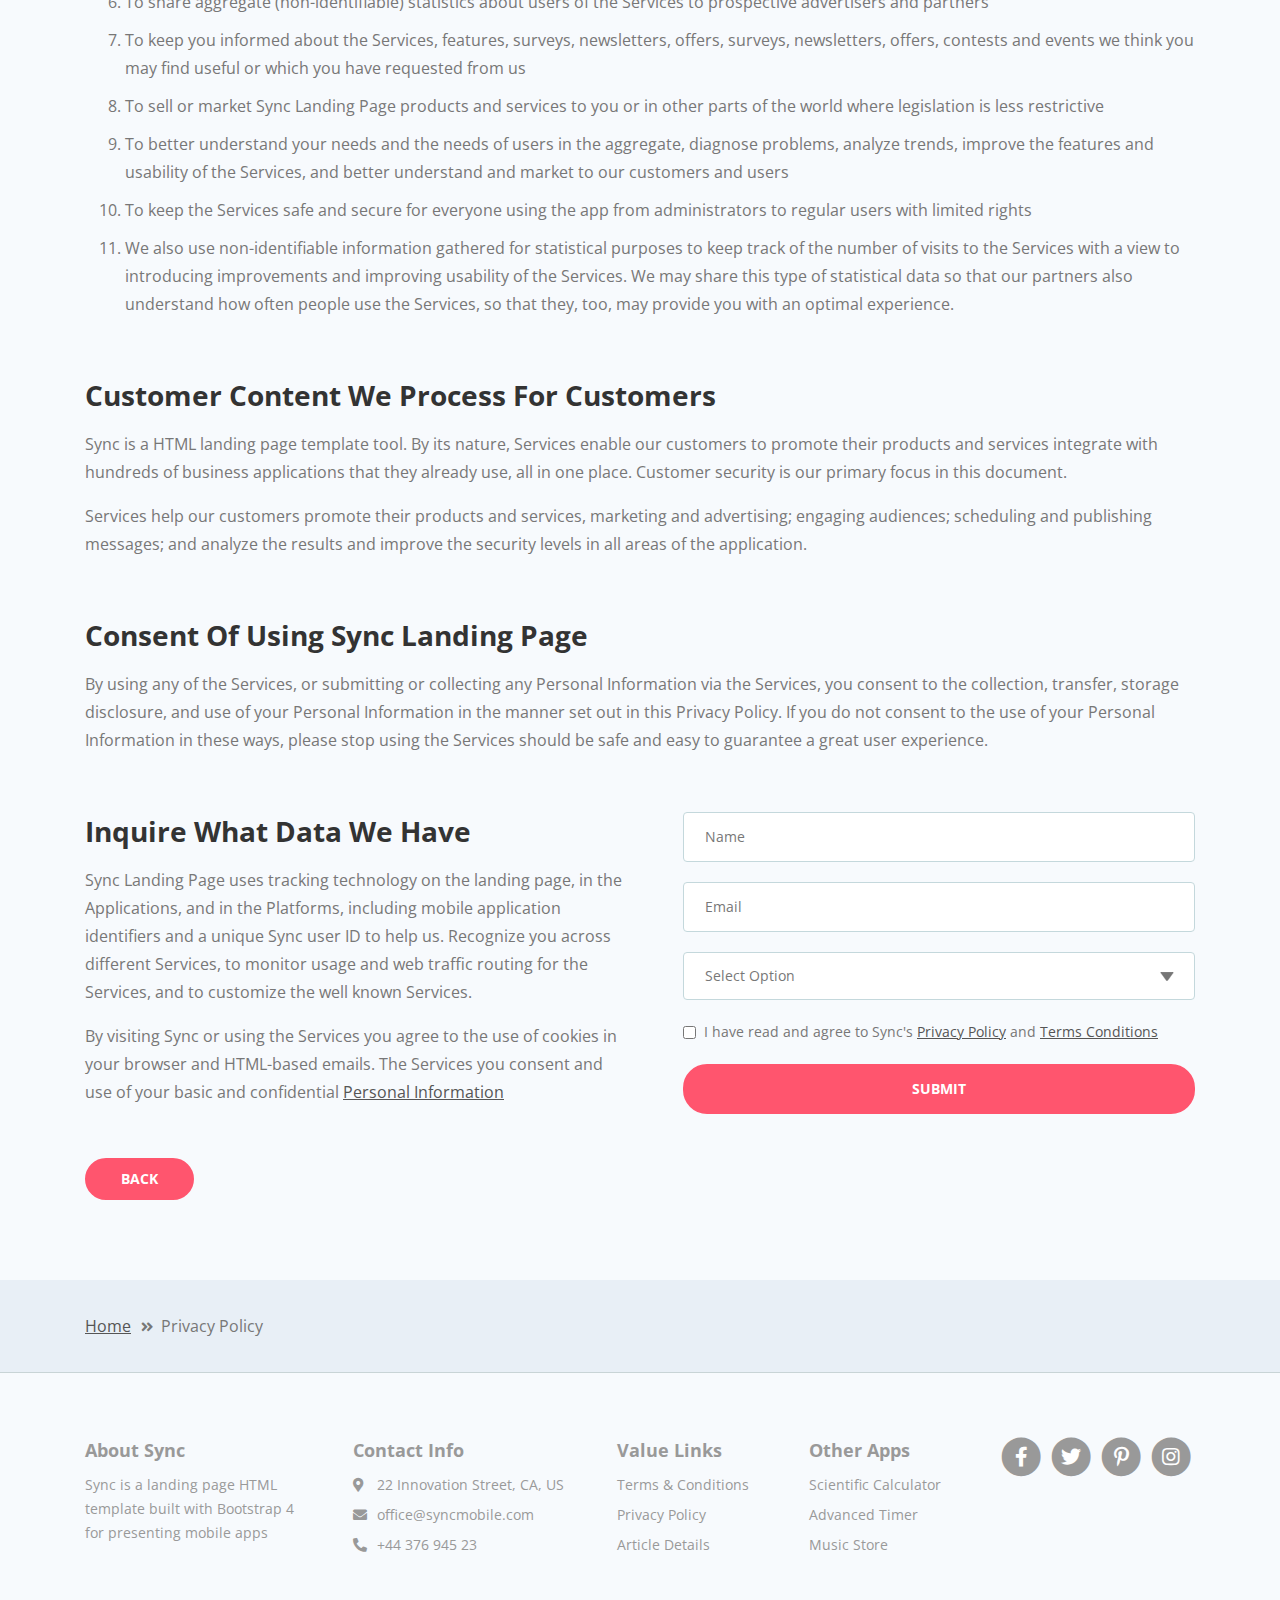
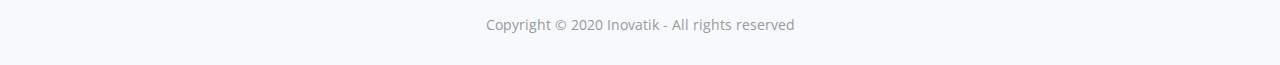
<file: privacy-policy.html>
<!DOCTYPE html>
<html lang="en">
<head>
    <meta charset="utf-8">
    <meta name="viewport" content="width=device-width, initial-scale=1, shrink-to-fit=no">
    
    <!-- SEO Meta Tags -->
    <meta name="description" content="Sync is a landing page HTML template built with Bootstrap 4 for presenting mobile apps to the online audience and for getting visitors to become users.">
    <meta name="author" content="Inovatik">

    <!-- OG Meta Tags to improve the way the post looks when you share the page on LinkedIn, Facebook, Google+ -->
	<meta property="og:site_name" content="" /> <!-- website name -->
	<meta property="og:site" content="" /> <!-- website link -->
	<meta property="og:title" content=""/> <!-- title shown in the actual shared post -->
	<meta property="og:description" content="" /> <!-- description shown in the actual shared post -->
	<meta property="og:image" content="" /> <!-- image link, make sure it's jpg -->
	<meta property="og:url" content="" /> <!-- where do you want your post to link to -->
	<meta property="og:type" content="article" />

    <!-- Webpage Title -->
    <title>Privacy Policy - Sync</title>
    
    <!-- Styles -->
    <link href="https://fonts.googleapis.com/css?family=Open+Sans:400,400i,700&display=swap&subset=latin-ext" rel="stylesheet">
    <link href="css/bootstrap.css" rel="stylesheet">
    <link href="css/fontawesome-all.css" rel="stylesheet">
    <link href="css/swiper.css" rel="stylesheet">
	<link href="css/magnific-popup.css" rel="stylesheet">
	<link href="css/styles.css" rel="stylesheet">
	
	<!-- Favicon  -->
    <link rel="icon" href="images/favicon.png">
</head>
<body data-spy="scroll" data-target=".fixed-top">
    
    <!-- Preloader -->
	<div class="spinner-wrapper">
        <div class="spinner">
            <div class="bounce1"></div>
            <div class="bounce2"></div>
            <div class="bounce3"></div>
        </div>
    </div>
    <!-- end of preloader -->
    

    <!-- Navigation -->
    <nav class="navbar navbar-expand-lg navbar-dark navbar-custom fixed-top">
        <div class="container">
            <!-- Text Logo - Use this if you don't have a graphic logo -->
            <!-- <a class="navbar-brand logo-text page-scroll" href="index.html">Sync</a> -->

            <!-- Image Logo -->
            <a class="navbar-brand logo-image" href="index.html"><img src="images/logo.svg" alt="alternative"></a> 
            
            <!-- Mobile Menu Toggle Button -->
            <button class="navbar-toggler" type="button" data-toggle="collapse" data-target="#navbarsExampleDefault" aria-controls="navbarsExampleDefault" aria-expanded="false" aria-label="Toggle navigation">
                <span class="navbar-toggler-awesome fas fa-bars"></span>
                <span class="navbar-toggler-awesome fas fa-times"></span>
            </button>
            <!-- end of mobile menu toggle button -->

            <div class="collapse navbar-collapse" id="navbarsExampleDefault">
                <ul class="navbar-nav ml-auto">
                    <li class="nav-item">
                        <a class="nav-link page-scroll" href="index.html#description">DESCRIPTION <span class="sr-only">(current)</span></a>
                    </li>
                    <li class="nav-item">
                        <a class="nav-link page-scroll" href="index.html#features">FEATURES</a>
                    </li>
                    <li class="nav-item">
                        <a class="nav-link page-scroll" href="index.html#screens">SCREENS</a>
                    </li>

                    <!-- Dropdown Menu -->          
                    <li class="nav-item dropdown">
                        <a class="nav-link dropdown-toggle page-scroll" id="navbarDropdown" role="button" aria-haspopup="true" aria-expanded="false">EXTRA</a>
                        <div class="dropdown-menu" aria-labelledby="navbarDropdown">
                            <a class="dropdown-item" href="article-details.html"><span class="item-text">ARTICLE DETAILS</span></a>
                            <div class="dropdown-divider"></div>
                            <a class="dropdown-item" href="terms-conditions.html"><span class="item-text">TERMS CONDITIONS</span></a>
                            <div class="dropdown-divider"></div>
                            <a class="dropdown-item" href="privacy-policy.html"><span class="item-text">PRIVACY POLICY</span></a>
                        </div>
                    </li>
                    <!-- end of dropdown menu -->

                </ul>
                <span class="nav-item">
                    <a class="btn-outline-sm page-scroll" href="#download">DOWNLOAD</a>
                </span>
            </div>
        </div> <!-- end of container -->
    </nav> <!-- end of navbar -->
    <!-- end of navigation -->


    <!-- Header -->
    <header id="header" class="ex-header">
        <div class="container">
            <div class="row">
                <div class="col-md-12">
                    <h1>Privacy Policy</h1>
                </div> <!-- end of col -->
            </div> <!-- end of row -->
        </div> <!-- end of container -->
    </header> <!-- end of ex-header -->
    <!-- end of header -->


    <!-- Breadcrumbs -->
    <div class="ex-basic-1">
        <div class="container">
            <div class="row">
                <div class="col-lg-12">
                    <div class="breadcrumbs">
                        <a href="index.html">Home</a><i class="fa fa-angle-double-right"></i><span>Privacy Policy</span>
                    </div> <!-- end of breadcrumbs -->
                </div> <!-- end of col -->
            </div> <!-- end of row -->
        </div> <!-- end of container -->
    </div> <!-- end of ex-basic-1 -->
    <!-- end of breadcrumbs -->


    <!-- Privacy Content -->
    <div class="ex-basic-2">
        <div class="container">
            <div class="row">
                <div class="col-lg-12">
                    <div class="text-container">
                        <h3>Private Data We Receive And Collect</h3>
                        <p>Sync also automatically collects and receives certain information from your computer or mobile device, including the activities you perform on our Website, the Platforms, and the Applications, the type of hardware and software you are using (for example, your operating system or browser), and information obtained from cookies. For example, each time you visit the Website or otherwise use the Services, we automatically collect your IP address, browser and device type, access times, the web page from which you came, the regions from which you navigate the web page, and the web page(s) you access (as applicable). There is more to this section and we want.</p>
                        <p>When you first register for a Sync account, and when you use the Services, we collect some <a href="#your-link">Personal Information</a> about you such as:</p>
                        <div class="row">
                            <div class="col-md-6">
                                <ul class="list-unstyled li-space-lg">
                                    <li class="media">
                                        <i class="fas fa-square"></i>
                                        <div class="media-body">The geographic area where you use your computer and other mobile devices should be the same one software provider</div>
                                    </li>
                                    <li class="media">
                                        <i class="fas fa-square"></i>
                                        <div class="media-body">Your full name, username, and email address and other contact details should be provided in the contact forms</div>
                                    </li>
                                    <li class="media">
                                        <i class="fas fa-square"></i>
                                        <div class="media-body">A unique Sync user ID (an alphanumeric string) which is assigned to you upon registration should always be at front</div>
                                    </li>
                                    <li class="media">
                                        <i class="fas fa-square"></i>
                                        <div class="media-body">Every system is backuped regularly and it will not fail</div>
                                    </li>
                                    <li class="media">
                                        <i class="fas fa-square"></i>
                                        <div class="media-body">Your IP Address and, when applicable, timestamp related to your consent and confirmation of consent but please make</div>
                                    </li>
                                    <li class="media">
                                        <i class="fas fa-square"></i>
                                        <div class="media-body">Other information submitted by you or your organizational representatives via various methods and practiced techniques</div>
                                    </li>
                                </ul>
                            </div> <!-- end of col -->

                            <div class="col-md-6">
                                <ul class="list-unstyled li-space-lg">
                                    <li class="media">
                                        <i class="fas fa-square"></i>
                                        <div class="media-body">Your billing address and any necessary other information to complete any financial transaction, and when making purchases through the Services, we may also collect your credit card or PayPal information or any other sensitive data</div>
                                    </li>
                                    <li class="media">
                                        <i class="fas fa-square"></i>
                                        <div class="media-body">User generated content (such as messages, posts, comments, pages, profiles, images, feeds or communications exchanged on the Supported Platforms that can be used)</div>
                                    </li>
                                    <li class="media">
                                        <i class="fas fa-square"></i>
                                        <div class="media-body">Images or other files that you may publish via our Services</div>
                                    </li>
                                    <li class="media">
                                        <i class="fas fa-square"></i>
                                        <div class="media-body">Information (such as messages, posts, comments, pages, profiles, images) we may receive relating to communications you send us, such as queries or comments concerning</div>
                                    </li>
                                </ul>
                            </div> <!-- end of col -->
                        </div> <!-- end of row -->
                    </div> <!-- end of text-container-->
                    
                    <div class="text-container">
                        <h3>How We Use Sync Landing Page Data</h3>
                        <p>Sync Landing Page Template uses visitors' data for the following general purposes and for other specific ones that are important:</p>
                        <ol class="li-space-lg">
                            <li>To identify you when you login to your account so we can start or user security process for the entire session and duration</li>
                            <li>To enable us to operate the Services and provide them to you without fear of losing precious confidential information of your users</li>
                            <li>To verify your transactions and for purchase confirmation, billing, security, and authentication (including security tokens for communication with installed). Always take security measures like not saving passwords in your browser or writing them down</li>
                            <li>To analyze the Website or the other Services and information about our visitors and users, including research into our user demographics and user behaviour in order to improve our content and Services</li>
                            <li>To contact you about your account and provide customer service support, including responding to your comments and questions</li>
                            <li>To share aggregate (non-identifiable) statistics about users of the Services to prospective advertisers and partners</li>
                            <li>To keep you informed about the Services, features, surveys, newsletters, offers, surveys, newsletters, offers, contests and events we think you may find useful or which you have requested from us</li>
                            <li>To sell or market Sync Landing Page products and services to you or in other parts of the world where legislation is less restrictive</li>
                            <li>To better understand your needs and the needs of users in the aggregate, diagnose problems, analyze trends, improve the features and usability of the Services, and better understand and market to our customers and users</li>
                            <li>To keep the Services safe and secure for everyone using the app from administrators to regular users with limited rights</li>
                            <li>We also use non-identifiable information gathered for statistical purposes to keep track of the number of visits to the Services with a view to introducing improvements and improving usability of the Services. We may share this type of statistical data so that our partners also understand how often people use the Services, so that they, too, may provide you with an optimal experience.</li>
                        </ol>
                    </div> <!-- end of text-container -->

                    <div class="text-container">
                        <h3>Customer Content We Process For Customers</h3>
                        <p>Sync is a HTML landing page template tool. By its nature, Services enable our customers to promote their products and services integrate with hundreds of business applications that they already use, all in one place. Customer security is our primary focus in this document.</p>
                        <p>Services help our customers promote their products and services, marketing and advertising; engaging audiences; scheduling and publishing messages; and analyze the results and improve the security levels in all areas of the application.</p>
                    </div> <!-- end of text container -->

                    <div class="text-container">
                        <h3>Consent Of Using Sync Landing Page</h3>
					    <p>By using any of the Services, or submitting or collecting any Personal Information via the Services, you consent to the collection, transfer, storage disclosure, and use of your Personal Information in the manner set out in this Privacy Policy. If you do not consent to the use of your Personal Information in these ways, please stop using the Services should be safe and easy to guarantee a great user experience.</p>
                    </div> <!-- end of text-container -->
                                       
                    <div class="row">
                        <div class="col-md-6">
                            <div class="text-container last">
                                <h3>Inquire What Data We Have</h3>
                                <p>Sync Landing Page uses tracking technology on the landing page, in the Applications, and in the Platforms, including mobile application identifiers and a unique Sync user ID to help us. Recognize you across different Services, to monitor usage and web traffic routing for the Services, and to customize the well known Services.</p>
                                <p>By visiting Sync or using the Services you agree to the use of cookies in your browser and HTML-based emails. The Services you consent and use of your basic and confidential <a href="#your-link">Personal Information</a></p>
                            </div> <!-- end of text container -->
                        </div> <!-- end of col-->
                        <div class="col-md-6">

                            <!-- Privacy Form -->
                            <div class="form-container">
                                <form id="privacyForm" data-toggle="validator" data-focus="false">
                                    <div class="form-group">
                                        <input type="text" class="form-control-input" id="pname" required>
                                        <label class="label-control" for="pname">Name</label>
                                        <div class="help-block with-errors"></div>
                                    </div>
                                    <div class="form-group">
                                        <input type="email" class="form-control-input" id="pemail" required>
                                        <label class="label-control" for="pemail">Email</label>
                                        <div class="help-block with-errors"></div>
                                    </div>
                                    <div class="form-group">
                                        <select class="form-control-select" id="pselect" required>
                                            <option class="select-option" value="" disabled selected>Select Option</option>
                                            <option class="select-option" value="Delete data">Delete my data</option>
                                            <option class="select-option" value="Show me data">Show me my data</option>
                                        </select>
                                        <div class="help-block with-errors"></div>
                                    </div>
                                    <div class="form-group checkbox p-small">
                                        <input type="checkbox" id="pterms" value="Agreed-to-Terms" required>I have read and agree to Sync's <a href="privacy-policy.html">Privacy Policy</a> and <a href="terms-conditions.html">Terms Conditions</a>
                                        <div class="help-block with-errors"></div>
                                    </div>
                                    <div class="form-group">
                                        <button type="submit" class="form-control-submit-button">SUBMIT</button>
                                    </div>
                                    <div class="form-message">
                                        <div id="pmsgSubmit" class="h3 text-center hidden"></div>
                                    </div>
                                </form>
                            </div> <!-- end of form container -->
                            <!-- end of privacy form -->

                        </div> <!-- end of col--> 
                    </div> <!-- end of row -->
                    <a class="btn-solid-reg" href="index.html">BACK</a>
                </div> <!-- end of col-->
            </div> <!-- end of row -->
        </div> <!-- end of container -->
    </div> <!-- end of ex-basic-2 -->
    <!-- end of privacy content -->


    <!-- Breadcrumbs -->
    <div class="ex-basic-1">
        <div class="container">
            <div class="row">
                <div class="col-lg-12">
                    <div class="breadcrumbs">
                        <a href="index.html">Home</a><i class="fa fa-angle-double-right"></i><span>Privacy Policy</span>
                    </div> <!-- end of breadcrumbs -->
                </div> <!-- end of col -->
            </div> <!-- end of row -->
        </div> <!-- end of container -->
    </div> <!-- end of ex-basic-1 -->
    <!-- end of breadcrumbs -->

    
    <!-- Footer -->
    <div class="footer">
        <div class="container">
            <div class="row">
                <div class="col-lg-12">
                    <div class="footer-col first">
                        <h5>About Sync</h5>
                        <p class="p-small">Sync is a landing page HTML template built with Bootstrap 4 for presenting mobile apps</p>
                    </div> <!-- end of footer-col -->
                    <div class="footer-col second">
                        <h5>Contact Info</h5>
                        <ul class="list-unstyled li-space-lg p-small">
                            <li class="media">
                                <i class="fas fa-map-marker-alt"></i>
                                <div class="media-body">22 Innovation Street, CA, US</div>
                            </li>
                            <li class="media">
                                <i class="fas fa-envelope"></i>
                                <div class="media-body"><a href="#your-link">office@syncmobile.com</a></div>
                            </li>
                            <li class="media">
                                <i class="fas fa-phone-alt"></i>
                                <div class="media-body"><a href="#your-link">+44 376 945 23</a></div>
                            </li>
                        </ul>
                    </div> <!-- end of footer-col -->
                    <div class="footer-col third">
                        <h5>Value Links</h5>
                        <ul class="list-unstyled li-space-lg p-small">
                            <li><a href="terms-conditions.html">Terms & Conditions</a></li>
                            <li><a href="privacy-policy.html">Privacy Policy</a></li>
                            <li><a href="article-details.html">Article Details</a></li>
                        </ul>
                    </div> <!-- end of footer-col -->
                    <div class="footer-col fourth">
                        <h5>Other Apps</h5>
                        <ul class="list-unstyled li-space-lg p-small">
                            <li><a href="#your-link">Scientific Calculator</a></li>
                            <li><a href="#your-link">Advanced Timer</a></li>
                            <li><a href="#your-link">Music Store</a></li>
                        </ul>
                    </div> <!-- end of footer-col -->
                    <div class="footer-col fifth">
                        <span class="fa-stack">
                            <a href="#your-link">
                                <i class="fas fa-circle fa-stack-2x"></i>
                                <i class="fab fa-facebook-f fa-stack-1x"></i>
                            </a>
                        </span>
                        <span class="fa-stack">
                            <a href="#your-link">
                                <i class="fas fa-circle fa-stack-2x"></i>
                                <i class="fab fa-twitter fa-stack-1x"></i>
                            </a>
                        </span>
                        <span class="fa-stack">
                            <a href="#your-link">
                                <i class="fas fa-circle fa-stack-2x"></i>
                                <i class="fab fa-pinterest-p fa-stack-1x"></i>
                            </a>
                        </span>
                        <span class="fa-stack">
                            <a href="#your-link">
                                <i class="fas fa-circle fa-stack-2x"></i>
                                <i class="fab fa-instagram fa-stack-1x"></i>
                            </a>
                        </span>
                    </div> <!-- end of footer-col -->
                </div> <!-- end of col -->
            </div> <!-- end of row -->
        </div> <!-- end of container -->
    </div> <!-- end of footer -->  
    <!-- end of footer -->


    <!-- Copyright -->
    <div class="copyright">
        <div class="container">
            <div class="row">
                <div class="col-lg-12">
                    <p class="p-small">Copyright © 2020 <a href="https://inovatik.com">Inovatik</a> - All rights reserved</p>
                </div> <!-- end of col -->
            </div> <!-- enf of row -->
        </div> <!-- end of container -->
    </div> <!-- end of copyright --> 
    <!-- end of copyright -->
    
        
    <!-- Scripts -->
    <script src="js/jquery.min.js"></script> <!-- jQuery for Bootstrap's JavaScript plugins -->
    <script src="js/popper.min.js"></script> <!-- Popper tooltip library for Bootstrap -->
    <script src="js/bootstrap.min.js"></script> <!-- Bootstrap framework -->
    <script src="js/jquery.easing.min.js"></script> <!-- jQuery Easing for smooth scrolling between anchors -->
    <script src="js/swiper.min.js"></script> <!-- Swiper for image and text sliders -->
    <script src="js/jquery.magnific-popup.js"></script> <!-- Magnific Popup for lightboxes -->
    <script src="js/validator.min.js"></script> <!-- Validator.js - Bootstrap plugin that validates forms -->
    <script src="js/scripts.js"></script> <!-- Custom scripts -->
</body>
</html>
</file>
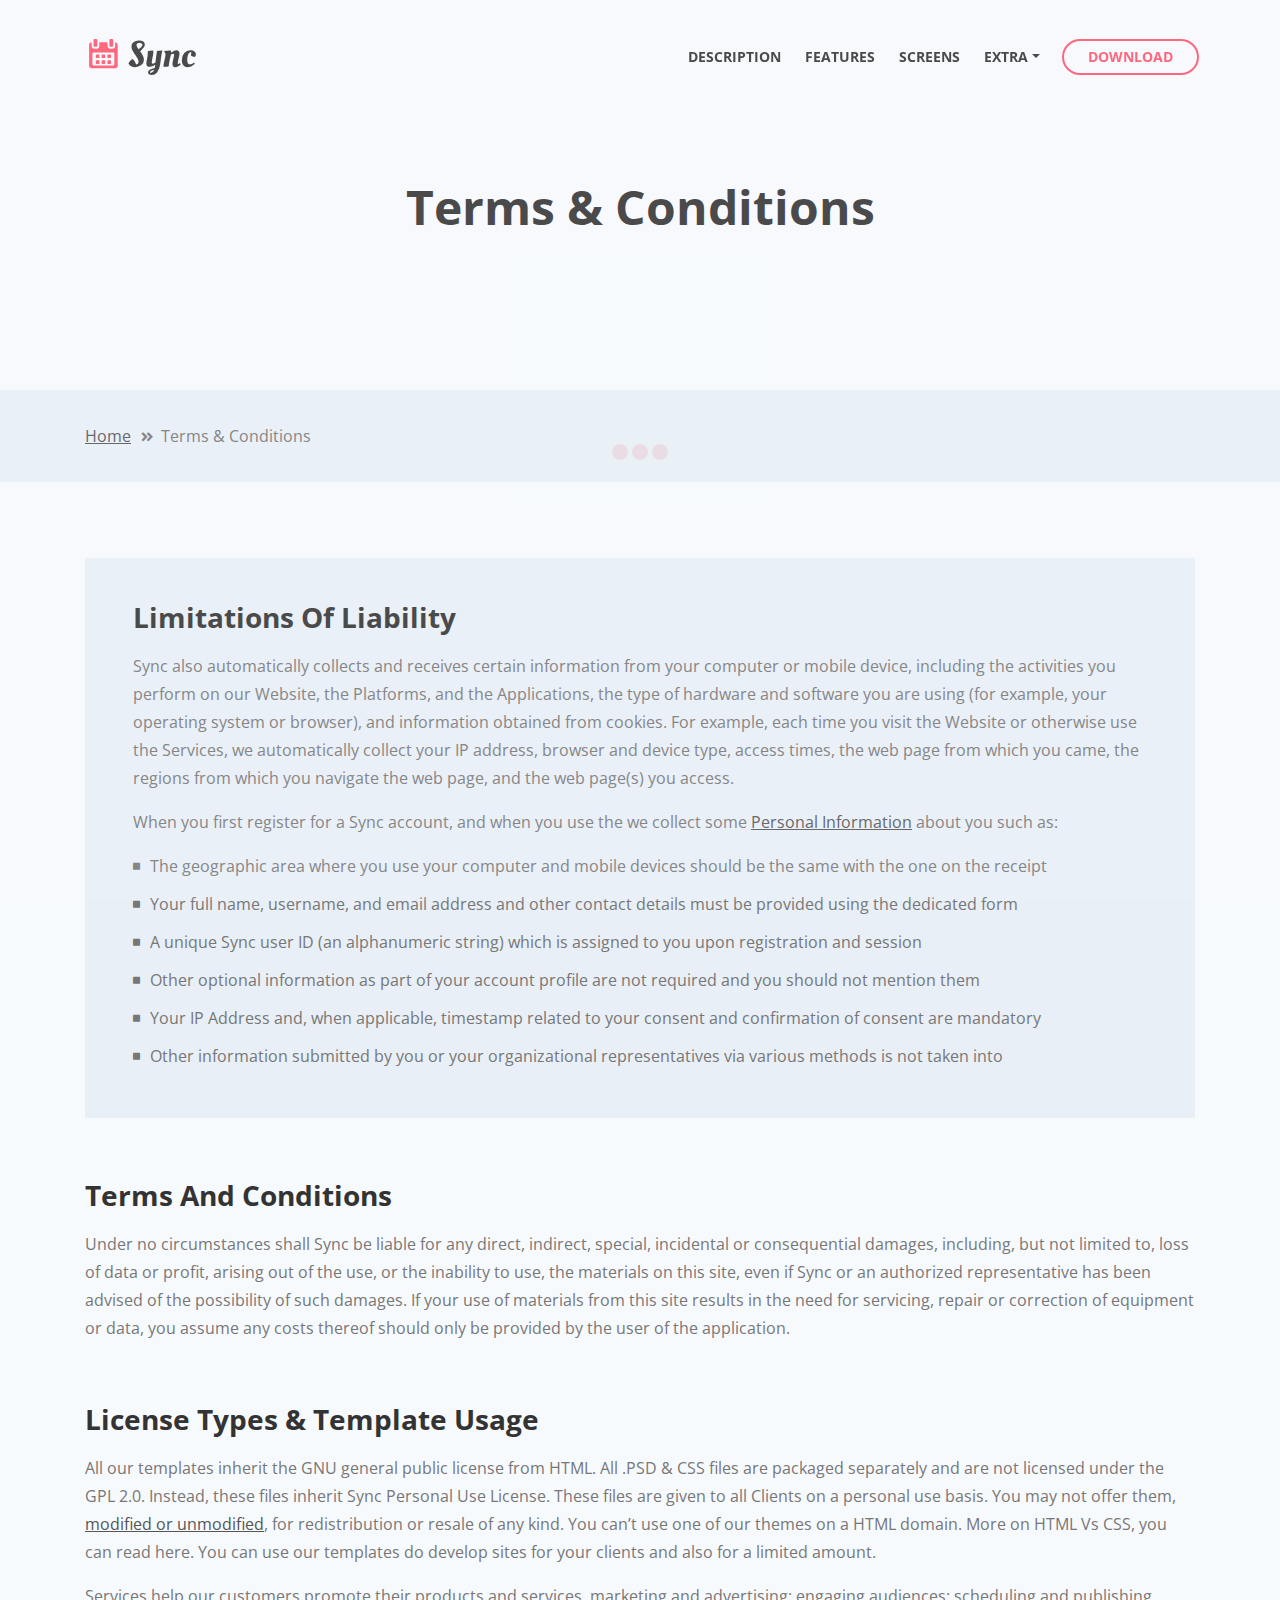
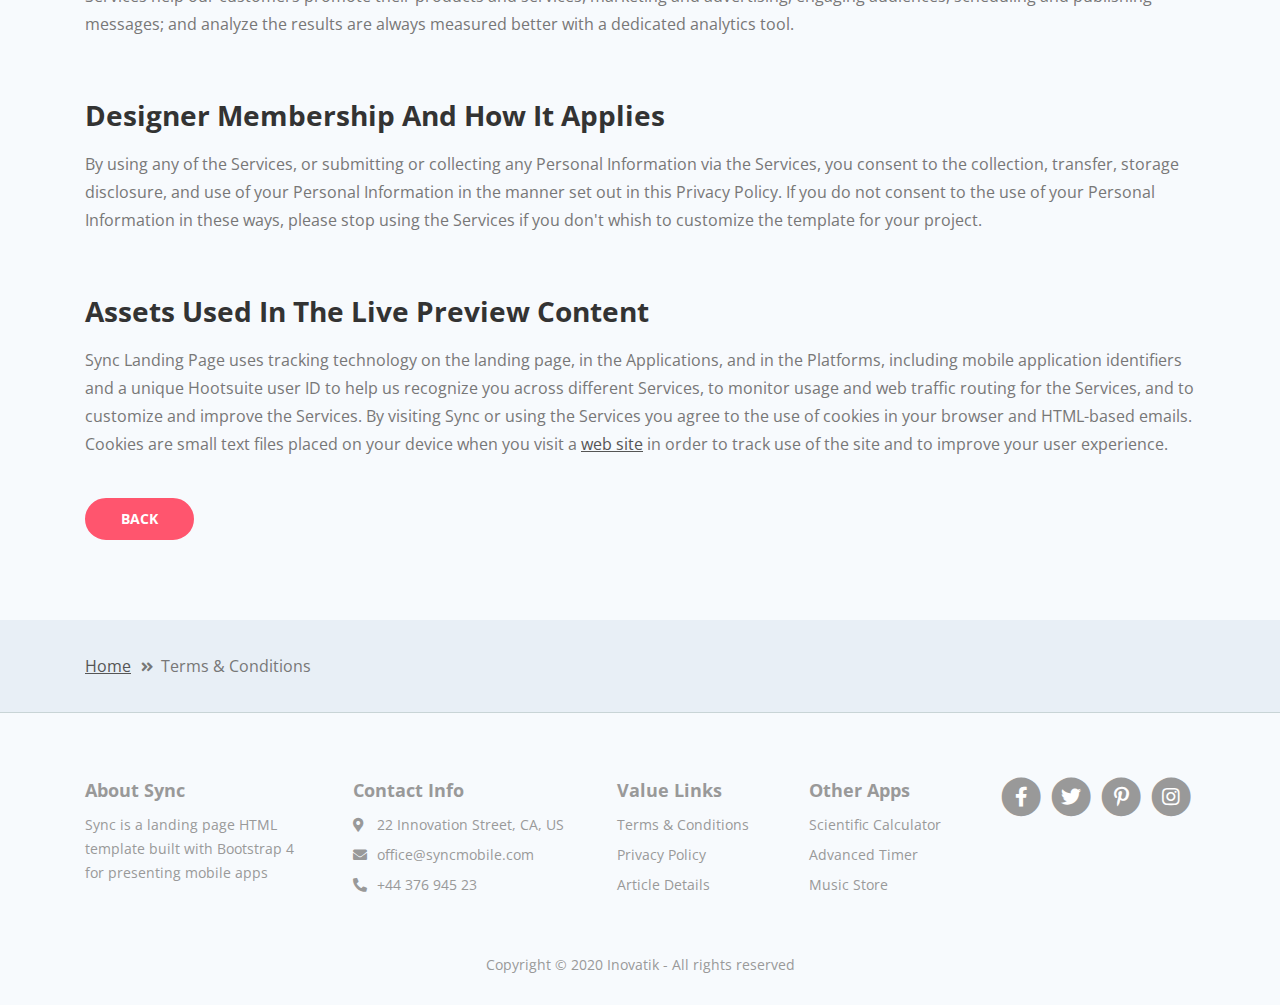
<file: terms-conditions.html>
<!DOCTYPE html>
<html lang="en">
<head>
    <meta charset="utf-8">
    <meta name="viewport" content="width=device-width, initial-scale=1, shrink-to-fit=no">
    
    <!-- SEO Meta Tags -->
    <meta name="description" content="Sync is a landing page HTML template built with Bootstrap 4 for presenting mobile apps to the online audience and for getting visitors to become users.">
    <meta name="author" content="Inovatik">

    <!-- OG Meta Tags to improve the way the post looks when you share the page on LinkedIn, Facebook, Google+ -->
	<meta property="og:site_name" content="" /> <!-- website name -->
	<meta property="og:site" content="" /> <!-- website link -->
	<meta property="og:title" content=""/> <!-- title shown in the actual shared post -->
	<meta property="og:description" content="" /> <!-- description shown in the actual shared post -->
	<meta property="og:image" content="" /> <!-- image link, make sure it's jpg -->
	<meta property="og:url" content="" /> <!-- where do you want your post to link to -->
	<meta property="og:type" content="article" />

    <!-- Webpage Title -->
    <title>Terms Conditions - Sync</title>
    
    <!-- Styles -->
    <link href="https://fonts.googleapis.com/css?family=Open+Sans:400,400i,700&display=swap&subset=latin-ext" rel="stylesheet">
    <link href="css/bootstrap.css" rel="stylesheet">
    <link href="css/fontawesome-all.css" rel="stylesheet">
    <link href="css/swiper.css" rel="stylesheet">
	<link href="css/magnific-popup.css" rel="stylesheet">
	<link href="css/styles.css" rel="stylesheet">
	
	<!-- Favicon  -->
    <link rel="icon" href="images/favicon.png">
</head>
<body data-spy="scroll" data-target=".fixed-top">
    
    <!-- Preloader -->
	<div class="spinner-wrapper">
        <div class="spinner">
            <div class="bounce1"></div>
            <div class="bounce2"></div>
            <div class="bounce3"></div>
        </div>
    </div>
    <!-- end of preloader -->
    

    <!-- Navigation -->
    <nav class="navbar navbar-expand-lg navbar-dark navbar-custom fixed-top">
        <div class="container">
            <!-- Text Logo - Use this if you don't have a graphic logo -->
            <!-- <a class="navbar-brand logo-text page-scroll" href="index.html">Sync</a> -->

            <!-- Image Logo -->
            <a class="navbar-brand logo-image" href="index.html"><img src="images/logo.svg" alt="alternative"></a> 
            
            <!-- Mobile Menu Toggle Button -->
            <button class="navbar-toggler" type="button" data-toggle="collapse" data-target="#navbarsExampleDefault" aria-controls="navbarsExampleDefault" aria-expanded="false" aria-label="Toggle navigation">
                <span class="navbar-toggler-awesome fas fa-bars"></span>
                <span class="navbar-toggler-awesome fas fa-times"></span>
            </button>
            <!-- end of mobile menu toggle button -->

            <div class="collapse navbar-collapse" id="navbarsExampleDefault">
                <ul class="navbar-nav ml-auto">
                    <li class="nav-item">
                        <a class="nav-link page-scroll" href="index.html#description">DESCRIPTION <span class="sr-only">(current)</span></a>
                    </li>
                    <li class="nav-item">
                        <a class="nav-link page-scroll" href="index.html#features">FEATURES</a>
                    </li>
                    <li class="nav-item">
                        <a class="nav-link page-scroll" href="index.html#screens">SCREENS</a>
                    </li>

                    <!-- Dropdown Menu -->          
                    <li class="nav-item dropdown">
                        <a class="nav-link dropdown-toggle page-scroll" id="navbarDropdown" role="button" aria-haspopup="true" aria-expanded="false">EXTRA</a>
                        <div class="dropdown-menu" aria-labelledby="navbarDropdown">
                            <a class="dropdown-item" href="article-details.html"><span class="item-text">ARTICLE DETAILS</span></a>
                            <div class="dropdown-divider"></div>
                            <a class="dropdown-item" href="terms-conditions.html"><span class="item-text">TERMS CONDITIONS</span></a>
                            <div class="dropdown-divider"></div>
                            <a class="dropdown-item" href="privacy-policy.html"><span class="item-text">PRIVACY POLICY</span></a>
                        </div>
                    </li>
                    <!-- end of dropdown menu -->

                </ul>
                <span class="nav-item">
                    <a class="btn-outline-sm page-scroll" href="#download">DOWNLOAD</a>
                </span>
            </div>
        </div> <!-- end of container -->
    </nav> <!-- end of navbar -->
    <!-- end of navigation -->


    <!-- Header -->
    <header id="header" class="ex-header">
        <div class="container">
            <div class="row">
                <div class="col-lg-12">
                    <h1>Terms & Conditions</h1>
                </div> <!-- end of col -->
            </div> <!-- end of row -->
        </div> <!-- end of container -->
    </header> <!-- end of ex-header -->
    <!-- end of header -->


    <!-- Breadcrumbs -->
    <div class="ex-basic-1">
        <div class="container">
            <div class="row">
                <div class="col-lg-12">
                    <div class="breadcrumbs">
                        <a href="index.html">Home</a><i class="fa fa-angle-double-right"></i><span>Terms & Conditions</span>
                    </div> <!-- end of breadcrumbs -->
                </div> <!-- end of col -->
            </div> <!-- end of row -->
        </div> <!-- end of container -->
    </div> <!-- end of ex-basic-1 -->
    <!-- end of breadcrumbs -->


    <!-- Terms Content -->
    <div class="ex-basic-2">
        <div class="container">
            <div class="row">
                <div class="col-lg-12">
                    <div class="text-container dark">
                        <h3>Limitations Of Liability</h3>
                        <p>Sync also automatically collects and receives certain information from your computer or mobile device, including the activities you perform on our Website, the Platforms, and the Applications, the type of hardware and software you are using (for example, your operating system or browser), and information obtained from cookies. For example, each time you visit the Website or otherwise use the Services, we automatically collect your IP address, browser and device type, access times, the web page from which you came, the regions from which you navigate the web page, and the web page(s) you access.</p>
                        <p>When you first register for a Sync account, and when you use the we collect some <a href="#your-link">Personal Information</a> about you such as:</p>
                        <ul class="list-unstyled li-space-lg">
                            <li class="media">
                                <i class="fas fa-square"></i>
                                <div class="media-body">The geographic area where you use your computer and mobile devices should be the same with the one on the receipt</div>
                            </li>
                            <li class="media">
                                <i class="fas fa-square"></i>
                                <div class="media-body">Your full name, username, and email address and other contact details must be provided using the dedicated form</div>
                            </li>
                            <li class="media">
                                <i class="fas fa-square"></i>
                                <div class="media-body">A unique Sync user ID (an alphanumeric string) which is assigned to you upon registration and session</div>
                            </li>
                            <li class="media">
                                <i class="fas fa-square"></i>
                                <div class="media-body">Other optional information as part of your account profile are not required and you should not mention them</div>
                            </li>
                            <li class="media">
                                <i class="fas fa-square"></i>
                                <div class="media-body">Your IP Address and, when applicable, timestamp related to your consent and confirmation of consent are mandatory</div>
                            </li>
                            <li class="media">
                                <i class="fas fa-square"></i>
                                <div class="media-body">Other information submitted by you or your organizational representatives via various methods is not taken into</div>
                            </li>
                        </ul>
                    </div> <!-- end of text-container -->
                    
                    <div class="text-container">
                        <h3>Terms And Conditions</h3>
                        <p>Under no circumstances shall Sync be liable for any direct, indirect, special, incidental or consequential damages, including, but not limited to, loss of data or profit, arising out of the use, or the inability to use, the materials on this site, even if Sync or an authorized representative has been advised of the possibility of such damages. If your use of materials from this site results in the need for servicing, repair or correction of equipment or data, you assume any costs thereof should only be provided by the user of the application.</p>
                    </div> <!-- end of text-container -->

                    <div class="text-container">
                        <h3>License Types & Template Usage</h3>
                        <p>All our templates inherit the GNU general public license from HTML. All .PSD & CSS files are packaged separately and are not licensed under the GPL 2.0. Instead, these files inherit Sync Personal Use License. These files are given to all Clients on a personal use basis. You may not offer them, <a href="#your-link">modified or unmodified</a>, for redistribution or resale of any kind. You can’t use one of our themes on a HTML domain. More on HTML Vs CSS, you can read here. You can use our templates do develop sites for your clients and also for a limited amount.</p>
                        <p>Services help our customers promote their products and services, marketing and advertising; engaging audiences; scheduling and publishing messages; and analyze the results are always measured better with a dedicated analytics tool.</p>
                    </div> <!-- end of text-container -->

                    <div class="text-container">
                        <h3>Designer Membership And How It Applies</h3>
                        <p>By using any of the Services, or submitting or collecting any Personal Information via the Services, you consent to the collection, transfer, storage disclosure, and use of your Personal Information in the manner set out in this Privacy Policy. If you do not consent to the use of your Personal Information in these ways, please stop using the Services if you don't whish to customize the template for your project.</p>
                    </div> <!-- end of text-container -->
                    
                    <div class="text-container last">
                        <h3>Assets Used In The Live Preview Content</h3>
                        <p>Sync Landing Page uses tracking technology on the landing page, in the Applications, and in the Platforms, including mobile application identifiers and a unique Hootsuite user ID to help us recognize you across different Services, to monitor usage and web traffic routing for the Services, and to customize and improve the Services. By visiting Sync or using the Services you agree to the use of cookies in your browser and HTML-based emails. Cookies are small text files placed on your device when you visit a <a href="#your-link">web site</a> in order to track use of the site and to improve your user experience.</p>
                        <a class="btn-solid-reg" href="index.html">BACK</a>
                    </div> <!-- end of text-container -->
                </div>
            </div> <!-- end of row -->
        </div> <!-- end of container -->
    </div> <!-- end of ex-basic -->
    <!-- end of terms content -->

    
    <!-- Breadcrumbs -->
    <div class="ex-basic-1">
        <div class="container">
            <div class="row">
                <div class="col-lg-12">
                    <div class="breadcrumbs">
                        <a href="index.html">Home</a><i class="fa fa-angle-double-right"></i><span>Terms & Conditions</span>
                    </div> <!-- end of breadcrumbs -->
                </div> <!-- end of col -->
            </div> <!-- end of row -->
        </div> <!-- end of container -->
    </div> <!-- end of ex-basic-1 -->
    <!-- end of breadcrumbs -->


    <!-- Footer -->
    <div class="footer">
        <div class="container">
            <div class="row">
                <div class="col-lg-12">
                    <div class="footer-col first">
                        <h5>About Sync</h5>
                        <p class="p-small">Sync is a landing page HTML template built with Bootstrap 4 for presenting mobile apps</p>
                    </div> <!-- end of footer-col -->
                    <div class="footer-col second">
                        <h5>Contact Info</h5>
                        <ul class="list-unstyled li-space-lg p-small">
                            <li class="media">
                                <i class="fas fa-map-marker-alt"></i>
                                <div class="media-body">22 Innovation Street, CA, US</div>
                            </li>
                            <li class="media">
                                <i class="fas fa-envelope"></i>
                                <div class="media-body"><a href="#your-link">office@syncmobile.com</a></div>
                            </li>
                            <li class="media">
                                <i class="fas fa-phone-alt"></i>
                                <div class="media-body"><a href="#your-link">+44 376 945 23</a></div>
                            </li>
                        </ul>
                    </div> <!-- end of footer-col -->
                    <div class="footer-col third">
                        <h5>Value Links</h5>
                        <ul class="list-unstyled li-space-lg p-small">
                            <li><a href="terms-conditions.html">Terms & Conditions</a></li>
                            <li><a href="privacy-policy.html">Privacy Policy</a></li>
                            <li><a href="article-details.html">Article Details</a></li>
                        </ul>
                    </div> <!-- end of footer-col -->
                    <div class="footer-col fourth">
                        <h5>Other Apps</h5>
                        <ul class="list-unstyled li-space-lg p-small">
                            <li><a href="#your-link">Scientific Calculator</a></li>
                            <li><a href="#your-link">Advanced Timer</a></li>
                            <li><a href="#your-link">Music Store</a></li>
                        </ul>
                    </div> <!-- end of footer-col -->
                    <div class="footer-col fifth">
                        <span class="fa-stack">
                            <a href="#your-link">
                                <i class="fas fa-circle fa-stack-2x"></i>
                                <i class="fab fa-facebook-f fa-stack-1x"></i>
                            </a>
                        </span>
                        <span class="fa-stack">
                            <a href="#your-link">
                                <i class="fas fa-circle fa-stack-2x"></i>
                                <i class="fab fa-twitter fa-stack-1x"></i>
                            </a>
                        </span>
                        <span class="fa-stack">
                            <a href="#your-link">
                                <i class="fas fa-circle fa-stack-2x"></i>
                                <i class="fab fa-pinterest-p fa-stack-1x"></i>
                            </a>
                        </span>
                        <span class="fa-stack">
                            <a href="#your-link">
                                <i class="fas fa-circle fa-stack-2x"></i>
                                <i class="fab fa-instagram fa-stack-1x"></i>
                            </a>
                        </span>
                    </div> <!-- end of footer-col -->
                </div> <!-- end of col -->
            </div> <!-- end of row -->
        </div> <!-- end of container -->
    </div> <!-- end of footer -->  
    <!-- end of footer -->


    <!-- Copyright -->
    <div class="copyright">
        <div class="container">
            <div class="row">
                <div class="col-lg-12">
                    <p class="p-small">Copyright © 2020 <a href="https://inovatik.com">Inovatik</a> - All rights reserved</p>
                </div> <!-- end of col -->
            </div> <!-- enf of row -->
        </div> <!-- end of container -->
    </div> <!-- end of copyright --> 
    <!-- end of copyright -->
    
        
    <!-- Scripts -->
    <script src="js/jquery.min.js"></script> <!-- jQuery for Bootstrap's JavaScript plugins -->
    <script src="js/popper.min.js"></script> <!-- Popper tooltip library for Bootstrap -->
    <script src="js/bootstrap.min.js"></script> <!-- Bootstrap framework -->
    <script src="js/jquery.easing.min.js"></script> <!-- jQuery Easing for smooth scrolling between anchors -->
    <script src="js/swiper.min.js"></script> <!-- Swiper for image and text sliders -->
    <script src="js/jquery.magnific-popup.js"></script> <!-- Magnific Popup for lightboxes -->
    <script src="js/validator.min.js"></script> <!-- Validator.js - Bootstrap plugin that validates forms -->
    <script src="js/scripts.js"></script> <!-- Custom scripts -->
</body>
</html>
</file>
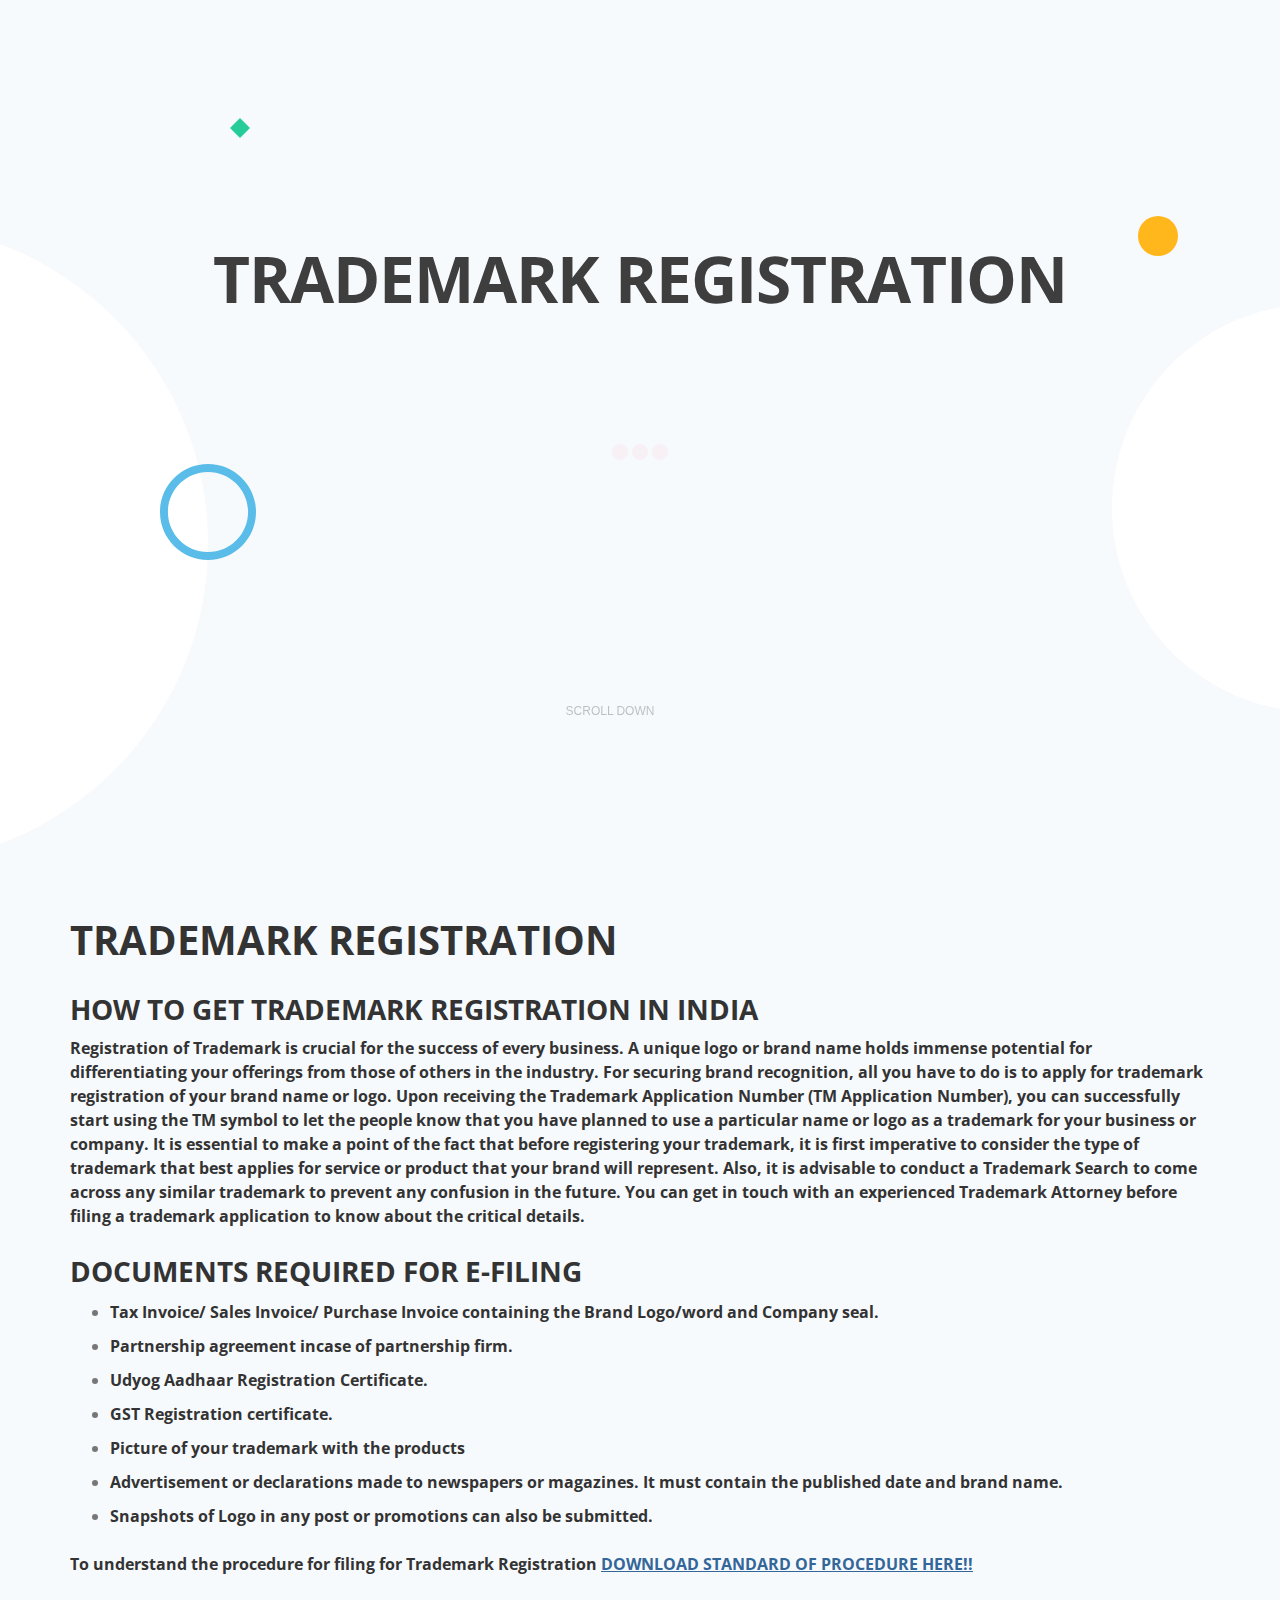
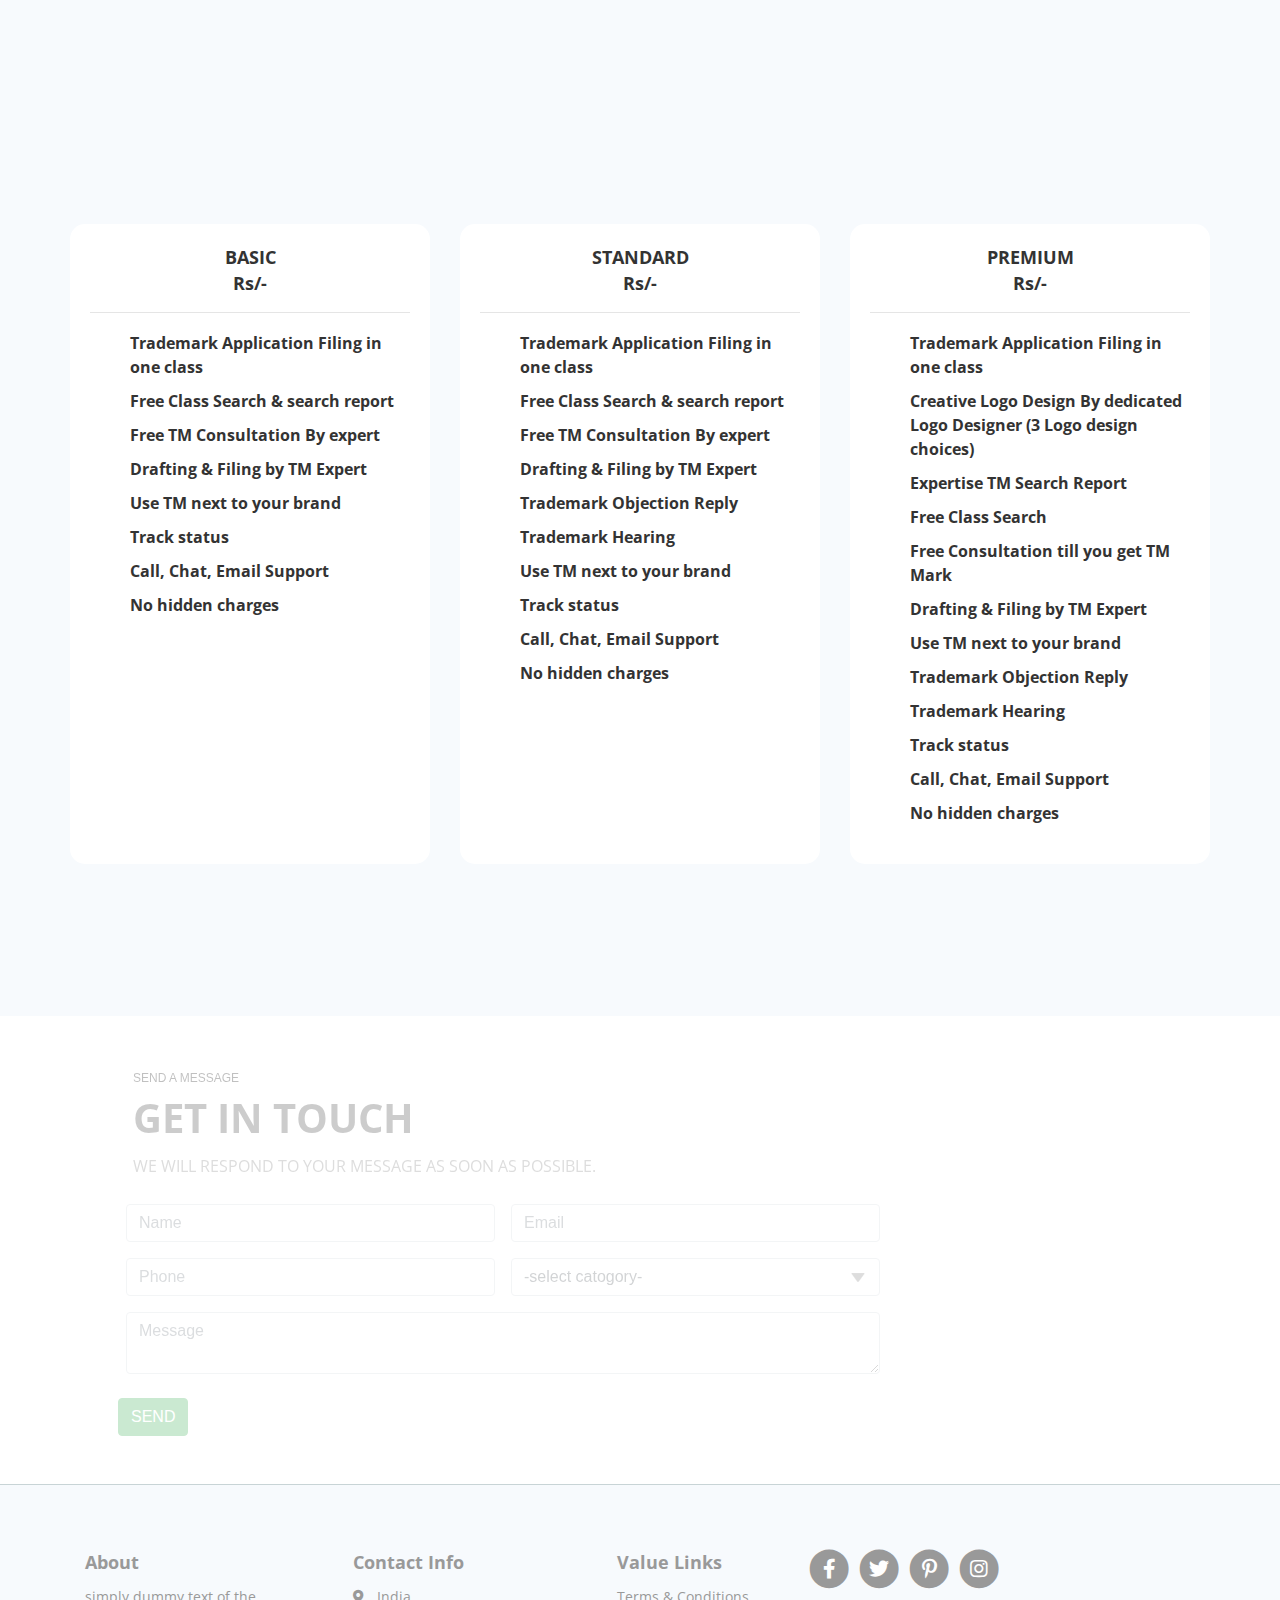
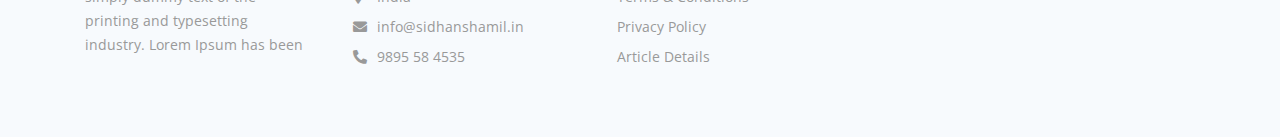
<file: trade-mark-reg.html>
<!DOCTYPE html>
<html lang="en">

<head>
    <meta charset="utf-8">
    <meta name="viewport"
        content="width=device-width, initial-scale=1, shrink-to-fit=no">

    <!-- SEO Meta Tags -->
    <meta name="description"
        content="Sync is a landing page HTML template built with Bootstrap 4 for presenting mobile apps to the online audience and for getting visitors to become users.">
    <meta name="author" content="Inovatik">

    <!-- OG Meta Tags to improve the way the post looks when you share the page on LinkedIn, Facebook, Google+ -->
    <meta property="og:site_name" content="" /> <!-- website name -->
    <meta property="og:site" content="" /> <!-- website link -->
    <meta property="og:title" content="" />
    <!-- title shown in the actual shared post -->
    <meta property="og:description" content="" />
    <!-- description shown in the actual shared post -->
    <meta property="og:image" content="" />
    <!-- image link, make sure it's jpg -->
    <meta property="og:url" content="" />
    <!-- where do you want your post to link to -->
    <meta property="og:type" content="article" />

    <!-- Webpage Title -->
    <title>Lorem Ipsum</title>

    <!-- Styles -->
    <link
        href="https://fonts.googleapis.com/css?family=Open+Sans:400,400i,700&display=swap&subset=latin-ext"
        rel="stylesheet">
    <link href="css/bootstrap.css" rel="stylesheet">
    <link href="css/fontawesome-all.css" rel="stylesheet">
    <link href="css/swiper.css" rel="stylesheet">
    <link href="css/magnific-popup.css" rel="stylesheet">
    <link href="css/styles.css" rel="stylesheet">

    <!-- Favicon  -->
    <link rel="icon" href="">
</head>

<body data-spy="scroll" data-target=".fixed-top">
    <style>
        .li{
            color: black;
        }
    </style>

    <!-- Preloader -->
    <div class="spinner-wrapper">
        <div class="spinner">
            <div class="bounce1"></div>
            <div class="bounce2"></div>
            <div class="bounce3"></div>
        </div>
    </div>
    <!-- end of preloader -->

    <!-- Header -->
    <header class="header">
        <div class="container">
            <div class="row mt-5">
                <div class="col-lg-12">
                    <div class="image-container">
                        <h1>TRADEMARK REGISTRATION</h1>

                        <!-- <p class="p-large p-heading">simply dummy text of the
                            printing and typesetting industry. Lorem Ipsum has
                            been</p> -->
                        <!-- <a class="btn-solid-lg" href="">Contact Us</a>
                        <a class="btn-solid-lg" href="">Download</a> -->

                    </div> <!-- end of text-container -->
                </div> <!-- end of col -->
                <div class="container" style="display: flex;
                justify-content: center;
                align-items: center;
                position: absolute;
                width: 100%;
                height: 100%;">
                    <span class="text">
                        <div class="chevron"></div>
                        <div class="chevron"></div>
                        <div class="chevron"></div>
                    </span>
                    
                    <span class="text">Scroll down</span>
                </div>
            </div> <!-- end of row -->
            <div class="row">
                <div class="col-lg-12">
                    <!-- <div class="image-container"> -->
                    <!-- <img class="img-fluid" src="images/3545760.jpg" alt="alternative"> -->
                </div> <!-- end of text-container -->
            </div> <!-- end of col -->
        </div> <!-- end of row -->
        </div> <!-- end of container -->
        <div class="deco-white-circle-1">
            <img src="images/decorative-white-circle.svg" alt="alternative">
        </div> <!-- end of deco-white-circle-1 -->
        <div class="deco-white-circle-2">
            <img src="images/decorative-white-circle.svg" alt="alternative">
        </div> <!-- end of deco-white-circle-2 -->
        <div class="deco-blue-circle">
            <img src="images/decorative-blue-circle.svg" alt="alternative">
        </div> <!-- end of deco-blue-circle -->
        <div class="deco-yellow-circle">
            <img src="images/decorative-yellow-circle.svg" alt="alternative">
        </div> <!-- end of deco-yellow-circle -->
        <div class="deco-green-diamond">
            <img src="images/decorative-green-diamond.svg" alt="alternative">
        </div> <!-- end of deco-yellow-circle -->
    </header> <!-- end of header -->
    <!-- end of header -->




    <!-- Description 1 -->
    <div id="description" class="basic-1">
        <div class="container">
            <div class="row">
                <h2>TRADEMARK REGISTRATION</h2>
                <h3>HOW TO GET TRADEMARK REGISTRATION IN INDIA </h3>
                <h6>Registration of Trademark is crucial for the success of
                    every business. A unique logo or brand name holds immense
                    potential for differentiating your offerings from those of
                    others in the industry. For securing brand recognition, all
                    you have to do is to apply for trademark registration of
                    your brand name or logo. Upon receiving the Trademark
                    Application Number (TM Application Number), you can
                    successfully start using the TM symbol to let the people
                    know that you have planned to use a particular name or logo
                    as a trademark for your business or company.
                    It is essential to make a point of the fact that before
                    registering your trademark, it is first imperative to
                    consider the type of trademark that best applies for service
                    or product that your brand will represent. Also, it is
                    advisable to conduct a Trademark Search to come across any
                    similar trademark to prevent any confusion in the future.
                    You can get in touch with an experienced Trademark Attorney
                    before filing a trademark application to know about the
                    critical details.
                </h6>
            </div> <!-- end of row -->
            <div class="row mt-3">
                <h3>DOCUMENTS REQUIRED FOR E-FILING </h3>
                <ul>
                    <li>
                        <h6>Tax Invoice/ Sales Invoice/ Purchase Invoice
                            containing the Brand Logo/word and Company seal.
                        </h6>
                    </li>
                    <li>
                        <h6>Partnership agreement incase of partnership firm.
                        </h6>
                    </li>
                    <li>
                        <h6>Udyog Aadhaar Registration Certificate.</h6>
                    </li>
                    <li>
                        <h6>GST Registration certificate.</h6>
                    </li>
                    <li>
                        <h6>Picture of your trademark with the products</h6>
                    </li>
                    <li>
                        <h6>Advertisement or declarations made to newspapers or
                            magazines. It must contain the published date and
                            brand name.</h6>
                    </li>
                    <li>
                        <h6>Snapshots of Logo in any post or promotions can also
                            be submitted.</h6>
                    </li>

                </ul>
                <h6>To understand the procedure for filing for Trademark
                    Registration <a href="index.html" style="color: #369;">DOWNLOAD STANDARD OF PROCEDURE HERE!!</a></h6>
            </div>
        </div> <!-- end of container -->
    </div> <!-- end of basic-1 -->
    <!-- end of description 1 -->

    <!-- Features -->
    <div id="features" class="basic-2">
        <div class="container">
            <div class="row">
                <div class="row row-cols-1 row-cols-md-3">
                    <div class="col mb-4">
                        <div class="card" style="height: 40rem;">
                            <div class="card-body">
                                <h5 class="card-title text-center">BASIC <br>
                                    Rs/- </h5>
                                <hr>
                                <p class="card-text">
                                    <ul>
                                        <li>
                                            <h6>Trademark Application Filing in
                                                one class</h6>
                                        </li>
                                        <li>
                                            <h6>Free Class Search & search
                                                report</h6>
                                        </li>
                                        <li>
                                            <h6>Free TM Consultation By expert
                                            </h6>
                                        </li>
                                        <li>
                                            <h6>Drafting & Filing by TM Expert
                                            </h6>
                                        </li>
                                        <li>
                                            <h6> Use TM next to your brand</h6>
                                        </li>

                                        <li>
                                            <h6>Track status</h6>
                                        </li>

                                        <li>
                                            <h6>Call, Chat, Email Support</h6>
                                        </li>

                                        <li>
                                            <h6>No hidden charges</h6>
                                        </li>
                                    </ul>
                                </p>
                            </div>
                        </div>
                    </div>
                    <div class="col mb-4">
                        <div class="card" style="height: 40rem;">
                            <div class="card-body">
                                <h5 class="card-title text-center">STANDARD
                                    <br>
                                    Rs/- </h5>
                                <hr>
                                <p class="card-text">
                                    <ul>
                                        <li>
                                            <h6>Trademark Application Filing in
                                                one class</h6>
                                        </li>
                                        <li>
                                            <h6>Free Class Search & search
                                                report</h6>
                                        </li>
                                        <li>
                                            <h6>Free TM Consultation By expert
                                            </h6>
                                        </li>
                                        <li>
                                            <h6>Drafting & Filing by TM Expert
                                            </h6>
                                        </li>
                                        <li>
                                            <h6> Trademark Objection Reply</h6>
                                        </li>

                                        <li>
                                            <h6>Trademark Hearing</h6>
                                        </li>

                                        <li>
                                            <h6>Use TM next to your brand</h6>
                                        </li>

                                        <li>
                                            <h6>Track status</h6>
                                        </li>
                                        <li>
                                            <h6>Call, Chat, Email Support</h6>
                                        </li>
                                        <li>
                                            <h6>No hidden charges</h6>
                                        </li>

                                    </ul>
                                </p>
                            </div>
                        </div>
                    </div>
                    <div class="col mb-4">
                        <div class="card" style="height: 40rem;">
                            <div class="card-body">
                                <h5 class="card-title text-center">PREMIUM <br>
                                    Rs/- </h5>
                                <hr>
                                <p class="card-text">
                                    <ul>
                                        <li>
                                            <h6>Trademark Application Filing in
                                                one class</h6>
                                        </li>
                                        <li>
                                            <h6>Creative Logo Design By
                                                dedicated Logo Designer (3 Logo
                                                design choices)</h6>
                                        </li>
                                        <li>
                                            <h6>Expertise TM Search Report
                                            </h6>
                                        </li>
                                        <li>
                                            <h6>Free Class Search
                                            </h6>
                                        </li>
                                        <li>
                                            <h6> Free Consultation till you get
                                                TM Mark</h6>
                                        </li>

                                        <li>
                                            <h6>Drafting & Filing by TM Expert
                                            </h6>
                                        </li>

                                        <li>
                                            <h6>Use TM next to your brand</h6>
                                        </li>

                                        <li>
                                            <h6>Trademark Objection Reply</h6>
                                        </li>
                                        <li>
                                            <h6>
                                                Trademark Hearing
                                            </h6>
                                        </li>
                                        <li>
                                            <h6>Track status</h6>
                                        </li>
                                        <li>
                                            <h6>Call, Chat, Email Support</h6>
                                        </li>
                                        <li>
                                            <h6>No hidden charges</h6>
                                        </li>
                                    </ul>
                                </p>
                            </div>
                        </div>
                    </div>
                </div>

            </div> <!-- end of row -->
        </div> <!-- end of container -->
    </div> <!-- end of basic-2 -->
    <!-- end of features -->

    

    <!-- end of statistics -->
    <div class="container">
        <div class="col-12 col-md-8  text m-5">
            <div class="row">
                <div class="col-12 p-0">
                    <span class="pre-title m-0">Send a message</span>
                    <h2>Get in <span class="featured"><span>Touch</span></span>
                    </h2>
                    <p>We will respond to your message as soon as possible.</p>
                </div>
            </div>
            <div class="row">
                <div class="col-12 p-0">
                    <form action="" id="alientekk-simple-form"
                        class="alientekk-simple-form">
                        <input type="hidden" name="section"
                            value="alientekk_form">


                        <!-- Remove this field if you want to disable recaptcha -->

                        <div class="row form-group-margin">
                            <div class="col-12 col-md-6 m-0 p-2 input-group">
                                <input type="text" name="name"
                                    class="form-control field-name"
                                    placeholder="Name">
                            </div>
                            <div class="col-12 col-md-6 m-0 p-2 input-group">
                                <input type="email" name="email"
                                    class="form-control field-email"
                                    placeholder="Email">
                            </div>
                            <div class="col-12 col-md-6 m-0 p-2 input-group">
                                <input type="text" name="phone"
                                    class="form-control field-phone"
                                    placeholder="Phone">
                            </div>
                            <div class="col-12 col-md-6 m-0 p-2 input-group">

                                <select name="info"
                                    class="form-control field-info">
                                    <option value="" selected disabled>-select
                                        catogory-<i class="lni lni-more"></i>
                                    </option>
                                    <option>Startup Registration</option>
                                    <option>Startup Compliances</option>
                                    <option>Startup India</option>
                                    <option>Master Class</option>
                                    <option>Startup Community</option>
                                    <option>Become a Consultant</option>
                                    <option>Other</option>
                                </select>
                            </div>
                            <div class="col-12 m-0 p-2 input-group">
                                <textarea name="message"
                                    class="form-control field-message"
                                    placeholder="Message"></textarea>
                            </div>
                            <div class="col-12 col-12 m-0 p-2 input-group">
                                <span class="form-alert"></span>
                            </div>
                            <div class="btn btn-success" href="index.html" >Send</div>
                        </div>
                    </form>
                </div>
            </div>
        </div>
    </div>



    <!-- Footer -->
    <div class="footer">
        <div class="container">
            <div class="row">
                <div class="col-lg-12">
                    <div class="footer-col first">
                        <h5>About</h5>
                        <p class="p-small">simply dummy text of the printing and
                            typesetting industry. Lorem Ipsum has been</p>
                    </div> <!-- end of footer-col -->
                    <div class="footer-col second">
                        <h5>Contact Info</h5>
                        <ul class="list-unstyled li-space-lg p-small">
                            <li class="media">
                                <i class="fas fa-map-marker-alt"></i>
                                <div class="media-body">India</div>
                            </li>
                            <li class="media">
                                <i class="fas fa-envelope"></i>
                                <div class="media-body"><a
                                        href="#your-link">info@sidhanshamil.in</a>
                                </div>
                            </li>
                            <li class="media">
                                <i class="fas fa-phone-alt"></i>
                                <div class="media-body"><a
                                        href="#your-link">9895 58 4535</a></div>
                            </li>
                        </ul>
                    </div> <!-- end of footer-col -->
                    <div class="footer-col third">
                        <h5>Value Links</h5>
                        <ul class="list-unstyled li-space-lg p-small">
                            <li><a href="">Terms & Conditions</a></li>
                            <li><a href="">Privacy Policy</a></li>
                            <li><a href="">Article Details</a></li>
                        </ul>
                    </div> <!-- end of footer-col -->
                    <div class="footer-col fifth">
                        <span class="fa-stack">
                            <a href="#your-link">
                                <i class="fas fa-circle fa-stack-2x"></i>
                                <i class="fab fa-facebook-f fa-stack-1x"></i>
                            </a>
                        </span>
                        <span class="fa-stack">
                            <a href="#your-link">
                                <i class="fas fa-circle fa-stack-2x"></i>
                                <i class="fab fa-twitter fa-stack-1x"></i>
                            </a>
                        </span>
                        <span class="fa-stack">
                            <a href="#your-link">
                                <i class="fas fa-circle fa-stack-2x"></i>
                                <i class="fab fa-pinterest-p fa-stack-1x"></i>
                            </a>
                        </span>
                        <span class="fa-stack">
                            <a href="#your-link">
                                <i class="fas fa-circle fa-stack-2x"></i>
                                <i class="fab fa-instagram fa-stack-1x"></i>
                            </a>
                        </span>
                    </div> <!-- end of footer-col -->
                </div> <!-- end of col -->
            </div> <!-- end of row -->
        </div> <!-- end of container -->
    </div> <!-- end of footer -->
    <!-- end of footer -->


    <!-- Copyright -->
    <div class="copyright">
        <div class="container">
            <div class="row">
                <div class="col-lg-12">
                    <!-- <p class="p-small">Copyright © 2020 <a href="https://inovatik.com">Inovatik</a> - All rights reserved</p> -->
                </div> <!-- end of col -->
            </div> <!-- enf of row -->
        </div> <!-- end of container -->
    </div> <!-- end of copyright -->
    <!-- end of copyright -->


    <!-- Scripts -->
    <script src="js/jquery.min.js"></script>
    <!-- jQuery for Bootstrap's JavaScript plugins -->
    <script src="js/popper.min.js"></script>
    <!-- Popper tooltip library for Bootstrap -->
    <script src="js/bootstrap.min.js"></script> <!-- Bootstrap framework -->
    <script src="js/jquery.easing.min.js"></script>
    <!-- jQuery Easing for smooth scrolling between anchors -->
    <script src="js/swiper.min.js"></script>
    <!-- Swiper for image and text sliders -->
    <script src="js/jquery.magnific-popup.js"></script>
    <!-- Magnific Popup for lightboxes -->
    <script src="js/validator.min.js"></script>
    <!-- Validator.js - Bootstrap plugin that validates forms -->
    <script src="js/scripts.js"></script> <!-- Custom scripts -->
</body>

</html>
</file>
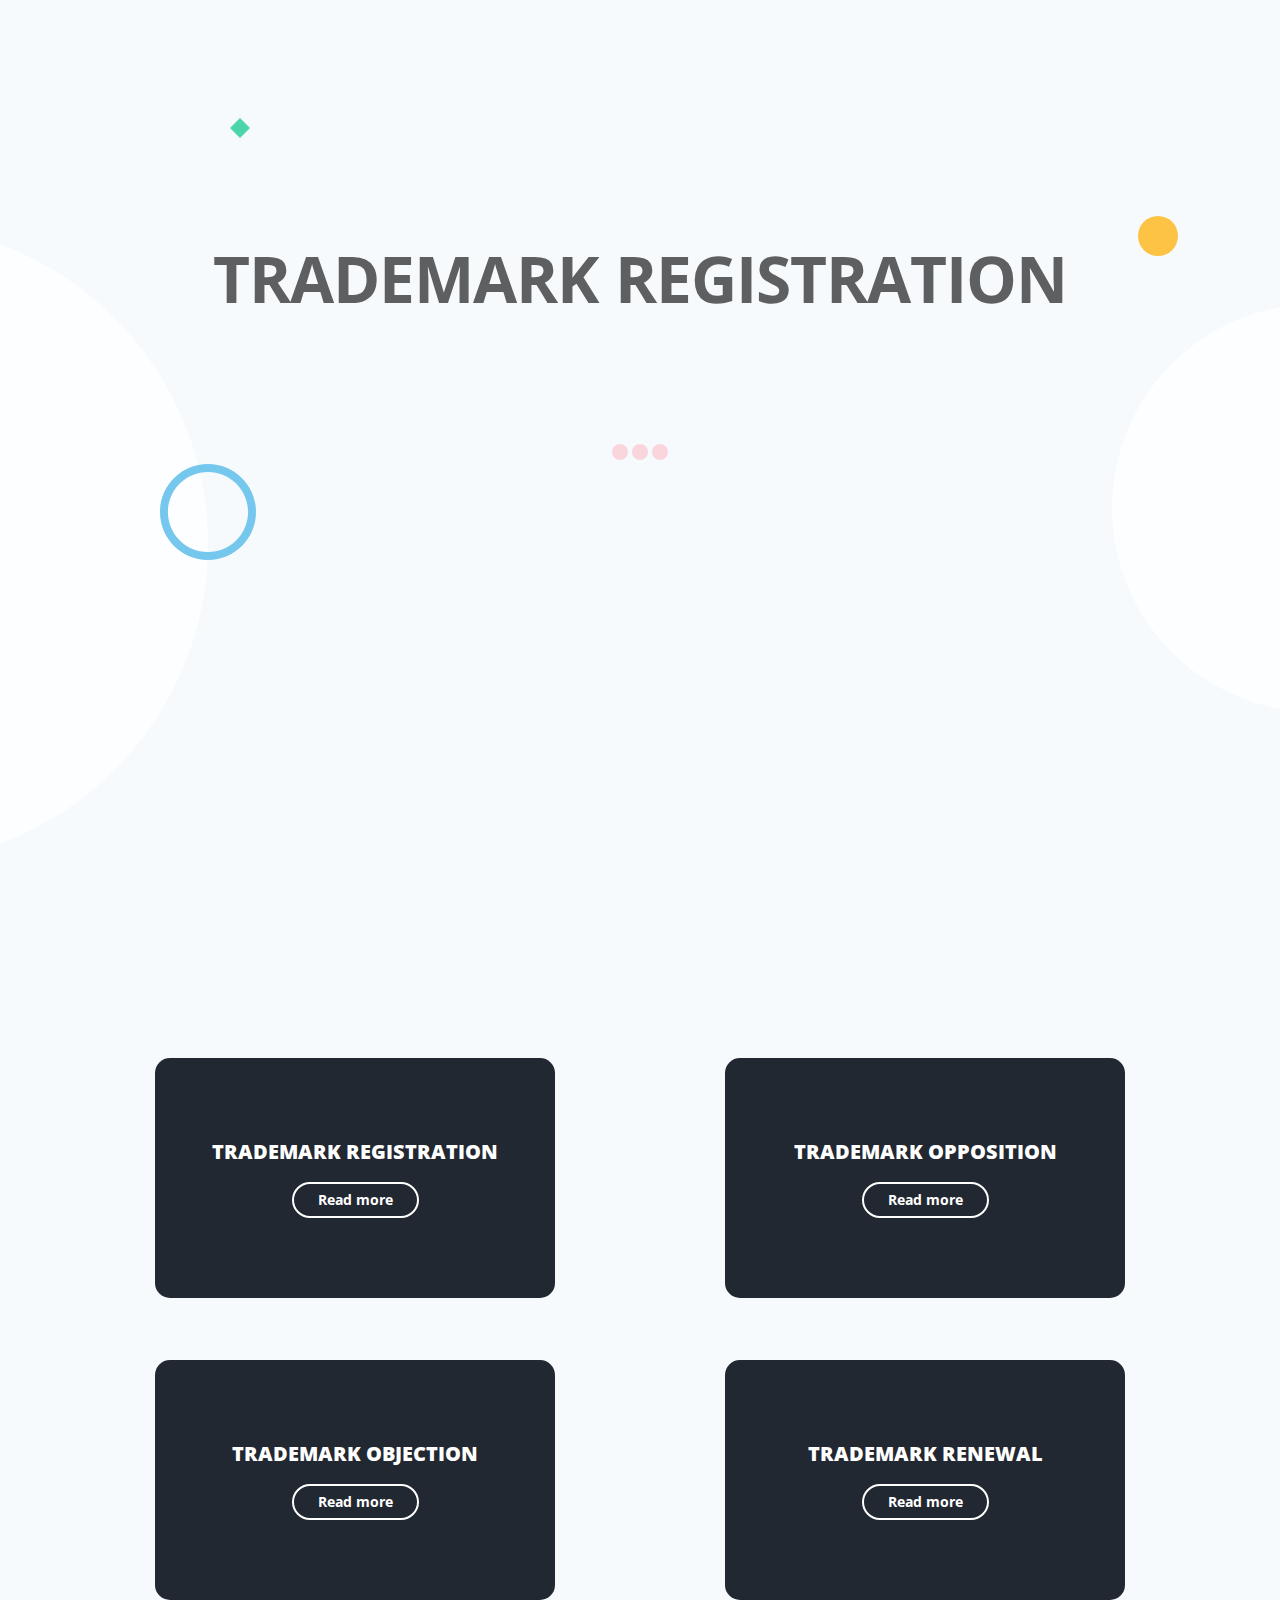
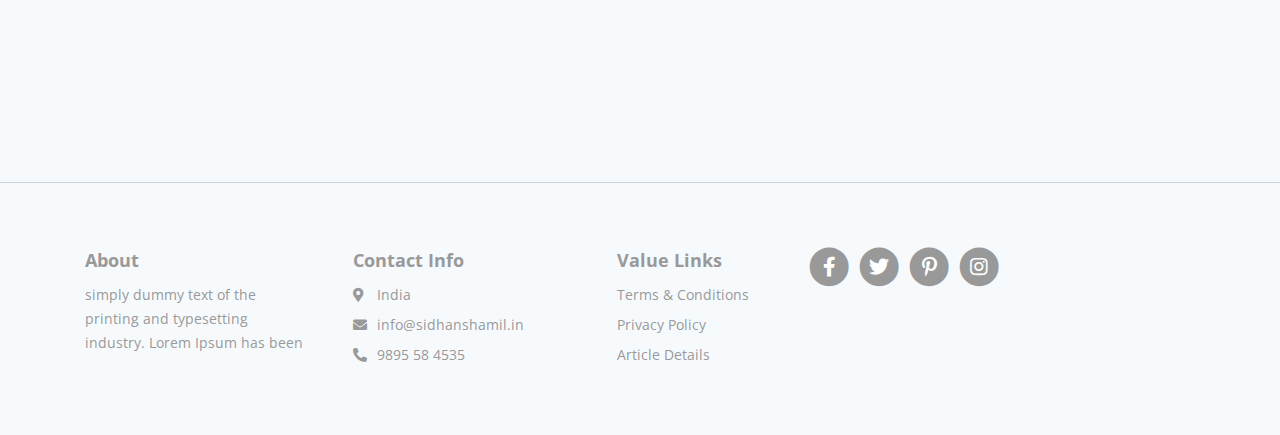
<file: trademark.html>
<!DOCTYPE html>
<html lang="en">

<head>
    <meta charset="utf-8">
    <meta name="viewport"
        content="width=device-width, initial-scale=1, shrink-to-fit=no">

    <!-- SEO Meta Tags -->
    <meta name="description"
        content="Sync is a landing page HTML template built with Bootstrap 4 for presenting mobile apps to the online audience and for getting visitors to become users.">
    <meta name="author" content="Inovatik">

    <!-- OG Meta Tags to improve the way the post looks when you share the page on LinkedIn, Facebook, Google+ -->
    <meta property="og:site_name" content="" /> <!-- website name -->
    <meta property="og:site" content="" /> <!-- website link -->
    <meta property="og:title" content="" />
    <!-- title shown in the actual shared post -->
    <meta property="og:description" content="" />
    <!-- description shown in the actual shared post -->
    <meta property="og:image" content="" />
    <!-- image link, make sure it's jpg -->
    <meta property="og:url" content="" />
    <!-- where do you want your post to link to -->
    <meta property="og:type" content="article" />

    <!-- Webpage Title -->
    <title>Lorem Ipsum</title>

    <!-- Styles -->
    <link
        href="https://fonts.googleapis.com/css?family=Open+Sans:400,400i,700&display=swap&subset=latin-ext"
        rel="stylesheet">
    <link href="css/bootstrap.css" rel="stylesheet">
    <link href="css/fontawesome-all.css" rel="stylesheet">
    <link href="css/swiper.css" rel="stylesheet">
    <link href="css/magnific-popup.css" rel="stylesheet">
    <link href="css/styles.css" rel="stylesheet">

    <!-- Favicon  -->
    <link rel="icon" href="">
</head>

<body data-spy="scroll" data-target=".fixed-top">

    <!-- Preloader -->
    <div class="spinner-wrapper">
        <div class="spinner">
            <div class="bounce1"></div>
            <div class="bounce2"></div>
            <div class="bounce3"></div>
        </div>
    </div>
    <!-- end of preloader -->

    <!-- Header -->
    <header class="header">
        <div class="container">
            <div class="row mt-5">
                <div class="col-lg-12">
                    <div class="image-container">
                        <h1>TRADEMARK REGISTRATION</h1>
                        <!-- <p class="p-large p-heading">simply dummy text of the
                            printing and typesetting industry. Lorem Ipsum has
                            been</p> -->
                        <!-- <a class="btn-solid-lg" href="">Contact Us</a>
                        <a class="btn-solid-lg" href="">Download</a> -->

                    </div> <!-- end of text-container -->

                </div> <!-- end of col -->
            </div> <!-- end of row -->
        </div> <!-- end of row -->
        </div> <!-- end of container -->
        <div class="deco-white-circle-1">
            <img src="images/decorative-white-circle.svg" alt="alternative">
        </div> <!-- end of deco-white-circle-1 -->
        <div class="deco-white-circle-2">
            <img src="images/decorative-white-circle.svg" alt="alternative">
        </div> <!-- end of deco-white-circle-2 -->
        <div class="deco-blue-circle">
            <img src="images/decorative-blue-circle.svg" alt="alternative">
        </div> <!-- end of deco-blue-circle -->
        <div class="deco-yellow-circle">
            <img src="images/decorative-yellow-circle.svg" alt="alternative">
        </div> <!-- end of deco-yellow-circle -->
        <div class="deco-green-diamond">
            <img src="images/decorative-green-diamond.svg" alt="alternative">
        </div> <!-- end of deco-yellow-circle -->

    </header> <!-- end of header -->

    <!-- end of header -->

    <div id="features" class="basic-2">

        <div class="container">
            <div class="row">
                <div class="col-lg-6">
                    <ul class="list-unstyled li-space-lg first">
                        <li class="media" style="justify-content: center;">
                            <div class="card m-2"
                                style="background-color: #222831;">
                                <div class="card-body" style="text-align: center; padding-top: 5rem;  width: 25rem;">
                                    <h4>TRADEMARK REGISTRATION</h4>
                                    <a class="btn-outline-sm mt-2"
                                        style="color: #fff; border-color: #fff;"
                                        href="trade-mark-reg.html">Read more</a>
                                    <br>
                                </div>
                            </div>
                        </li>
                        <li class="media" style="justify-content: center;">
                            <div class="card m-2"
                                style="background-color: #222831;">
                                <div class="card-body" style="text-align: center; padding-top: 5rem; width: 25rem;">
                                    <h4>TRADEMARK OBJECTION</h4>
                                    <a class="btn-outline-sm mt-2"
                                        style="color: #fff; border-color: #fff;"
                                        href="">Read more</a>
                                    <br>
                                </div>
                            </div>
                        </li>
                    </ul>
                </div> <!-- end of col -->
                <!-- <div class="col-lg-4">
                    <img class="img-fluid" src="images/features-app.jpg" alt="alternative">
                </div> end of col -->
                <div class="col-lg-6">
                    <ul class="list-unstyled li-space-lg">
                        <li class="media" style="justify-content: center;">
                            <div class="card m-2"
                                style="background-color: #222831;">
                                <div class="card-body" style="text-align: center; padding-top: 5rem;  width: 25rem;">
                                    <h4>TRADEMARK OPPOSITION</h4>
                                    <a class="btn-outline-sm mt-2"
                                        style="color: #fff; border-color: #fff;"
                                        href="trade-mark-reg.html">Read more</a>
                                    <br>
                                </div>
                            </div>
                        </li>
                        <li class="media" style="justify-content: center;">
                            <div class="card m-2"
                                style="background-color: #222831;">
                                <div class="card-body" style="text-align: center; padding-top: 5rem;  width: 25rem;">
                                    <h4>TRADEMARK RENEWAL</h4>
                                    <a class="btn-outline-sm mt-2"
                                        style="color: #fff; border-color: #fff;"
                                        href="trade-mark-reg.html">Read more</a>
                                    <br>
                                </div>
                            </div>
                        </li>
                        <!-- <li class="media">
                            <span class="fa-stack">
                                <i class="fas fa-circle fa-stack-2x"></i>
                                <i class="fas fa-download fa-stack-1x"></i>
                            </span>
                            <div class="media-body">
                                <h4>Good Foundation</h4>
                                <p>simply dummy text of the printing and typesetting industry. Lorem Ipsum has been</p>
                            </div>
                        </li> -->
                    </ul>
                </div> <!-- end of col -->
            </div> <!-- end of row -->
        </div>
    </div>


    <!-- Footer -->
    <div class="footer">
        <div class="container">
            <div class="row">
                <div class="col-lg-12">
                    <div class="footer-col first">
                        <h5>About</h5>
                        <p class="p-small">simply dummy text of the printing and
                            typesetting industry. Lorem Ipsum has been</p>
                    </div> <!-- end of footer-col -->
                    <div class="footer-col second">
                        <h5>Contact Info</h5>
                        <ul class="list-unstyled li-space-lg p-small">
                            <li class="media">
                                <i class="fas fa-map-marker-alt"></i>
                                <div class="media-body">India</div>
                            </li>
                            <li class="media">
                                <i class="fas fa-envelope"></i>
                                <div class="media-body"><a
                                        href="#your-link">info@sidhanshamil.in</a>
                                </div>
                            </li>
                            <li class="media">
                                <i class="fas fa-phone-alt"></i>
                                <div class="media-body"><a
                                        href="#your-link">9895 58 4535</a></div>
                            </li>
                        </ul>
                    </div> <!-- end of footer-col -->
                    <div class="footer-col third">
                        <h5>Value Links</h5>
                        <ul class="list-unstyled li-space-lg p-small">
                            <li><a href="">Terms & Conditions</a></li>
                            <li><a href="">Privacy Policy</a></li>
                            <li><a href="">Article Details</a></li>
                        </ul>
                    </div> <!-- end of footer-col -->
                    <div class="footer-col fifth">
                        <span class="fa-stack">
                            <a href="#your-link">
                                <i class="fas fa-circle fa-stack-2x"></i>
                                <i class="fab fa-facebook-f fa-stack-1x"></i>
                            </a>
                        </span>
                        <span class="fa-stack">
                            <a href="#your-link">
                                <i class="fas fa-circle fa-stack-2x"></i>
                                <i class="fab fa-twitter fa-stack-1x"></i>
                            </a>
                        </span>
                        <span class="fa-stack">
                            <a href="#your-link">
                                <i class="fas fa-circle fa-stack-2x"></i>
                                <i class="fab fa-pinterest-p fa-stack-1x"></i>
                            </a>
                        </span>
                        <span class="fa-stack">
                            <a href="#your-link">
                                <i class="fas fa-circle fa-stack-2x"></i>
                                <i class="fab fa-instagram fa-stack-1x"></i>
                            </a>
                        </span>
                    </div> <!-- end of footer-col -->
                </div> <!-- end of col -->
            </div> <!-- end of row -->
        </div> <!-- end of container -->
    </div> <!-- end of footer -->
    <!-- end of footer -->


    <!-- Copyright -->
    <div class="copyright">
        <div class="container">
            <div class="row">
                <div class="col-lg-12">
                    <!-- <p class="p-small">Copyright © 2020 <a href="https://inovatik.com">Inovatik</a> - All rights reserved</p> -->
                </div> <!-- end of col -->
            </div> <!-- enf of row -->
        </div> <!-- end of container -->
    </div> <!-- end of copyright -->
    <!-- end of copyright -->


    <!-- Scripts -->
    <script src="js/jquery.min.js"></script>
    <!-- jQuery for Bootstrap's JavaScript plugins -->
    <script src="js/popper.min.js"></script>
    <!-- Popper tooltip library for Bootstrap -->
    <script src="js/bootstrap.min.js"></script> <!-- Bootstrap framework -->
    <script src="js/jquery.easing.min.js"></script>
    <!-- jQuery Easing for smooth scrolling between anchors -->
    <script src="js/swiper.min.js"></script>
    <!-- Swiper for image and text sliders -->
    <script src="js/jquery.magnific-popup.js"></script>
    <!-- Magnific Popup for lightboxes -->
    <script src="js/validator.min.js"></script>
    <!-- Validator.js - Bootstrap plugin that validates forms -->
    <script src="js/scripts.js"></script> <!-- Custom scripts -->
</body>

</html>
</file>
<file: css/styles.css>
/* Template: Sync - Free Mobile App Landing Page HTML Template
   Author: Inovatik
   Created: Dec 2019
   Description: Master CSS file
*/

/*****************************************
Table Of Contents:

01. General Styles
02. Preloader
03. Navigation
04. Header
05. Small Features
06. Description 1
07. Description 1 Details Lightbox
08. Description 2
09. Features
10. Screenshots
11. Testimonials
12. Statistics
13. Download
14. Footer
15. Copyright
16. Back To Top Button
17. Extra Pages
18. Media Queries
******************************************/

/*****************************************
Colors:
- Backgrounds - light gray #f7fafd
- Backgrounds - gray #e8eff6
- Buttons - red #ff556e
- Headings text, navbar links - black #333
- Body text - dark gray #777
******************************************/


/******************************/
/*     01. General Styles     */
/******************************/
body,
html {
    width: 100%;
	height: 100%;
}

body, p {
	color: #777; 
	font: 400 1rem/1.75rem "Open Sans", sans-serif;
}

.p-large {
	font: 400 1.125rem/1.875rem "Open Sans", sans-serif;
}

.p-small {
	font: 400 0.875rem/1.5rem "Open Sans", sans-serif;
}

.p-heading {
	margin-bottom: 4rem;
	text-align: center;
}

h1 {
	color: #333;
	font: 700 2.625rem/3.375rem "Open Sans", sans-serif;
}

h2 {
	color: #333;
	font: 700 2.125rem/2.75rem "Open Sans", sans-serif;
}

h3 {
	color: #333;
	font: 700 1.75rem/2.375rem "Open Sans", sans-serif;
}

h4 {
	color: #fff;
	font: 900 1.25rem/1.75rem "Open Sans", sans-serif;
}

h5 {
	color: #333;
	font: 700 1.125rem/1.625rem "Open Sans", sans-serif;
}

h6 {
	color: #333;
	font: 700 1rem/1.5rem "Open Sans", sans-serif;
}

.testimonial-text {
	font-style: italic;
}

.testimonial-author {
	font-weight: 700;
	font-size: 1rem;
	line-height: 1.5rem;
}

.li-space-lg li {
	margin-bottom: 0.625rem;
}

a {
	color: #555;
	text-decoration: underline;
}

a:hover {
	color: #555;
	text-decoration: underline;
}

a.red {
	color: #ff556e;
}

.btn-solid-reg {
	display: inline-block;
	padding: 1.1875rem 2.125rem 1.1875rem 2.125rem;
	border: 0.125rem solid #ff556e;
	border-radius: 2rem;
	background-color: #ff556e;
	color: #fff;
	font: 700 0.875rem/0 "Open Sans", sans-serif;
	text-decoration: none;
	transition: all 0.2s;
}

.btn-solid-reg:hover {
	border: 0.125rem solid #ff556e;
	background-color: transparent;
	color: #ff556e;
	text-decoration: none;
}

.btn-solid-lg {
	display: inline-block;
	padding: 1.5rem 2.375rem 1.5rem 2.375rem;
	border: 0.125rem solid #ff556e;
	border-radius: 2rem;
	background-color: #ff556e;
	color: #fff;
	font: 700 0.875rem/0 "Open Sans", sans-serif;
	text-decoration: none;
	transition: all 0.2s;
}

.btn-solid-lg:hover {
	border: 0.125rem solid #ff556e;
	background-color: transparent;
	color: #ff556e;
	text-decoration: none;
}

.btn-solid-lg .fab {
	margin-right: 0.5rem;
	font-size: 1.25rem;
	line-height: 0;
	vertical-align: top;
}

.btn-solid-lg .fab.fa-google-play {
	font-size: 1rem;
}

.btn-outline-reg {
	display: inline-block;
	padding: 1.1875rem 2.125rem 1.1875rem 2.125rem;
	border: 0.125rem solid #333;
	border-radius: 2rem;
	background-color: transparent;
	color: #333;
	font: 700 0.875rem/0 "Open Sans", sans-serif;
	text-decoration: none;
	transition: all 0.2s;
}

.btn-outline-reg:hover {
	border: 0.125rem solid #333;
	background-color: #333;
	color: #fff;
	text-decoration: none;
}

.btn-outline-lg {
	display: inline-block;
	padding: 1.5rem 2.375rem 1.5rem 2.375rem;
	border: 0.125rem solid #333;
	border-radius: 2rem;
	background-color: transparent;
	color: #333;
	font: 700 0.875rem/0 "Open Sans", sans-serif;
	text-decoration: none;
	transition: all 0.2s;
}

.btn-outline-lg:hover {
	border: 0.125rem solid #333;
	background-color: #333;
	color: #fff;
	text-decoration: none;
}

.btn-outline-sm {
	display: inline-block;
	padding: 1rem 1.5rem 1rem 1.5rem;
	border: 0.125rem solid #333;
	border-radius: 2rem;
	background-color: transparent;
	color: #333;
	font: 700 0.875rem/0 "Open Sans", sans-serif;
	text-decoration: none;
	transition: all 0.2s;
}

.btn-outline-sm:hover {
	border: 0.125rem solid #333;
	background-color: #333;
	color: #fff;
	text-decoration: none;
}

.form-group {
	position: relative;
	margin-bottom: 1.25rem;
}

.form-group.has-error.has-danger {
	margin-bottom: 0.625rem;
}

.form-group.has-error.has-danger .help-block.with-errors ul {
	margin-top: 0.375rem;
}

.label-control {
	position: absolute;
	top: 0.87rem;
	left: 1.375rem;
	color: #777;
	opacity: 1;
	font: 400 0.875rem/1.375rem "Open Sans", sans-serif;
	cursor: text;
	transition: all 0.2s ease;
}

/* IE10+ hack to solve lower label text position compared to the rest of the browsers */
@media screen and (-ms-high-contrast: active), screen and (-ms-high-contrast: none) {  
	.label-control {
		top: 0.9375rem;
	}
}

.form-control-input:focus + .label-control,
.form-control-input.notEmpty + .label-control,
.form-control-textarea:focus + .label-control,
.form-control-textarea.notEmpty + .label-control {
	top: 0.125rem;
	opacity: 1;
	font-size: 0.75rem;
	font-weight: 700;
}

.form-control-input,
.form-control-select {
	display: block; /* needed for proper display of the label in Firefox, IE, Edge */
	width: 100%;
	padding-top: 1.0625rem;
	padding-bottom: 0.0625rem;
	padding-left: 1.3125rem;
	border: 1px solid #c4d8dc;
	border-radius: 0.25rem;
	background-color: #fff;
	color: #777;
	font: 400 0.875rem/1.875rem "Open Sans", sans-serif;
	transition: all 0.2s;
	-webkit-appearance: none; /* removes inner shadow on form inputs on ios safari */
}

.form-control-select {
	padding-top: 0.5rem;
	padding-bottom: 0.5rem;
	height: 3rem;
}

/* IE10+ hack to solve lower label text position compared to the rest of the browsers */
@media screen and (-ms-high-contrast: active), screen and (-ms-high-contrast: none) {  
	.form-control-input {
		padding-top: 1.25rem;
		padding-bottom: 0.75rem;
		line-height: 1.75rem;
	}

	.form-control-select {
		padding-top: 0.875rem;
		padding-bottom: 0.75rem;
		height: 3.125rem;
		line-height: 2.125rem;
	}
}

select {
    /* you should keep these first rules in place to maintain cross-browser behavior */
    -webkit-appearance: none;
	-moz-appearance: none;
	-ms-appearance: none;
    -o-appearance: none;
    appearance: none;
    background-image: url('../images/down-arrow.png');
    background-position: 96% 50%;
    background-repeat: no-repeat;
    outline: none;
}

select::-ms-expand {
    display: none; /* removes the ugly default down arrow on select form field in IE11 */
}

.form-control-textarea {
	display: block; /* used to eliminate a bottom gap difference between Chrome and IE/FF */
	width: 100%;
	height: 8rem; /* used instead of html rows to normalize height between Chrome and IE/FF */
	padding-top: 1.25rem;
	padding-left: 1.3125rem;
	border: 1px solid #c4d8dc;
	border-radius: 0.25rem;
	background-color: #fff;
	color: #777;
	font: 400 0.875rem/1.75rem "Open Sans", sans-serif;
	transition: all 0.2s;
}

.form-control-input:focus,
.form-control-select:focus,
.form-control-textarea:focus {
	border: 1px solid #a1a1a1;
	outline: none; /* Removes blue border on focus */
}

.form-control-input:hover,
.form-control-select:hover,
.form-control-textarea:hover {
	border: 1px solid #a1a1a1;
}

input[type='checkbox'] {
	vertical-align: -10%;
	margin-right: 0.5rem;
}

/* IE10+ hack to raise checkbox field position compared to the rest of the browsers */
@media screen and (-ms-high-contrast: active), screen and (-ms-high-contrast: none) {  
	input[type='checkbox'] {
		vertical-align: -9%;
	}
}

.form-control-submit-button {
	display: inline-block;
	width: 100%;
	height: 3.125rem;
	border: 0.125rem solid #ff556e;
	border-radius: 1.5rem;
	background-color: #ff556e;
	color: #fff;
	font: 700 0.875rem/0 "Open Sans", sans-serif;
	cursor: pointer;
	transition: all 0.2s;
}

.form-control-submit-button:hover {
	border: 0.125rem solid #ff556e;
	background-color: transparent;
	color: #ff556e;
}

/* Form Success And Error Message Formatting */
#pmsgSubmit.h3.text-center.tada.animated,
#pmsgSubmit.h3.text-center {
	display: block;
	margin-bottom: 0;
	color: #ff556e;
	font-weight: 400;
	font-size: 1.125rem;
	line-height: 1rem;
}

.help-block.with-errors .list-unstyled {
	font-size: 0.75rem;
	line-height: 1.125rem;
	text-align: left;
}

.help-block.with-errors ul {
	margin-bottom: 0;
}
/* end of form success and error message formatting */

/* Form Success And Error Message Animation - Animate.css */
@-webkit-keyframes tada {
	from {
		-webkit-transform: scale3d(1, 1, 1);
		-ms-transform: scale3d(1, 1, 1);
		transform: scale3d(1, 1, 1);
	}
	10%, 20% {
		-webkit-transform: scale3d(.9, .9, .9) rotate3d(0, 0, 1, -3deg);
		-ms-transform: scale3d(.9, .9, .9) rotate3d(0, 0, 1, -3deg);
		transform: scale3d(.9, .9, .9) rotate3d(0, 0, 1, -3deg);
	}
	30%, 50%, 70%, 90% {
		-webkit-transform: scale3d(1.1, 1.1, 1.1) rotate3d(0, 0, 1, 3deg);
		-ms-transform: scale3d(1.1, 1.1, 1.1) rotate3d(0, 0, 1, 3deg);
		transform: scale3d(1.1, 1.1, 1.1) rotate3d(0, 0, 1, 3deg);
	}
	40%, 60%, 80% {
		-webkit-transform: scale3d(1.1, 1.1, 1.1) rotate3d(0, 0, 1, -3deg);
		-ms-transform: scale3d(1.1, 1.1, 1.1) rotate3d(0, 0, 1, -3deg);
		transform: scale3d(1.1, 1.1, 1.1) rotate3d(0, 0, 1, -3deg);
	}
	to {
		-webkit-transform: scale3d(1, 1, 1);
		-ms-transform: scale3d(1, 1, 1);
		transform: scale3d(1, 1, 1);
	}
}

@keyframes tada {
	from {
		-webkit-transform: scale3d(1, 1, 1);
		-ms-transform: scale3d(1, 1, 1);
		transform: scale3d(1, 1, 1);
	}
	10%, 20% {
		-webkit-transform: scale3d(.9, .9, .9) rotate3d(0, 0, 1, -3deg);
		-ms-transform: scale3d(.9, .9, .9) rotate3d(0, 0, 1, -3deg);
		transform: scale3d(.9, .9, .9) rotate3d(0, 0, 1, -3deg);
	}
	30%, 50%, 70%, 90% {
		-webkit-transform: scale3d(1.1, 1.1, 1.1) rotate3d(0, 0, 1, 3deg);
		-ms-transform: scale3d(1.1, 1.1, 1.1) rotate3d(0, 0, 1, 3deg);
		transform: scale3d(1.1, 1.1, 1.1) rotate3d(0, 0, 1, 3deg);
	}
	40%, 60%, 80% {
		-webkit-transform: scale3d(1.1, 1.1, 1.1) rotate3d(0, 0, 1, -3deg);
		-ms-transform: scale3d(1.1, 1.1, 1.1) rotate3d(0, 0, 1, -3deg);
		transform: scale3d(1.1, 1.1, 1.1) rotate3d(0, 0, 1, -3deg);
	}
	to {
		-webkit-transform: scale3d(1, 1, 1);
		-ms-transform: scale3d(1, 1, 1);
		transform: scale3d(1, 1, 1);
	}
}

.tada {
	-webkit-animation-name: tada;
	animation-name: tada;
}

.animated {
	-webkit-animation-duration: 1s;
	animation-duration: 1s;
	-webkit-animation-fill-mode: both;
	animation-fill-mode: both;
}
/* end of form success and error message animation - Animate.css */

/* Fade-move Animation For Details Lightbox - Magnific Popup */
/* at start */
.my-mfp-slide-bottom .zoom-anim-dialog {
	opacity: 0;
	transition: all 0.2s ease-out;
	-webkit-transform: translateY(-1.25rem) perspective(37.5rem) rotateX(10deg);
	-ms-transform: translateY(-1.25rem) perspective(37.5rem) rotateX(10deg);
	transform: translateY(-1.25rem) perspective(37.5rem) rotateX(10deg);
}

/* animate in */
.my-mfp-slide-bottom.mfp-ready .zoom-anim-dialog {
	opacity: 1;
	-webkit-transform: translateY(0) perspective(37.5rem) rotateX(0); 
	-ms-transform: translateY(0) perspective(37.5rem) rotateX(0); 
	transform: translateY(0) perspective(37.5rem) rotateX(0); 
}

/* animate out */
.my-mfp-slide-bottom.mfp-removing .zoom-anim-dialog {
	opacity: 0;
	-webkit-transform: translateY(-0.625rem) perspective(37.5rem) rotateX(10deg); 
	-ms-transform: translateY(-0.625rem) perspective(37.5rem) rotateX(10deg); 
	transform: translateY(-0.625rem) perspective(37.5rem) rotateX(10deg); 
}

/* dark overlay, start state */
.my-mfp-slide-bottom.mfp-bg {
	opacity: 0;
	transition: opacity 0.2s ease-out;
}

/* animate in */
.my-mfp-slide-bottom.mfp-ready.mfp-bg {
	opacity: 0.8;
}
/* animate out */
.my-mfp-slide-bottom.mfp-removing.mfp-bg {
	opacity: 0;
}
/* end of fade-move animation for details lightbox - magnific popup */

/* Fade Animation For Image Lightbox - Magnific Popup */
@-webkit-keyframes fadeIn {
	from {
		opacity: 0;
	}
	to {
		opacity: 1;
	}
}

@keyframes fadeIn {
	from {
		opacity: 0;
	}
	to {
		opacity: 1;
	}
}

.fadeIn {
	-webkit-animation: fadeIn 0.6s;
	animation: fadeIn 0.6s;
}

@-webkit-keyframes fadeOut {
	from {
		opacity: 1;
	}
	to {
		opacity: 0;
	}
}

@keyframes fadeOut {
	from {
		opacity: 1;
	}
	to {
		opacity: 0;
	}
}

.fadeOut {
	-webkit-animation: fadeOut 0.8s;
	animation: fadeOut 0.8s;
}
/* end of fade animation for details lightbox - magnific popup */


/*************************/
/*     02. Preloader     */
/*************************/
.spinner-wrapper {
	position: fixed;
	z-index: 999999;
	top: 0;
	right: 0;
	bottom: 0;
	left: 0;
	background: #f7fafd;
}

.spinner {
	position: absolute;
	top: 50%; /* centers the loading animation vertically one the screen */
	left: 50%; /* centers the loading animation horizontally one the screen */
	width: 3.75rem;
	height: 1.25rem;
	margin: -0.625rem 0 0 -1.875rem; /* is width and height divided by two */ 
	text-align: center;
}

.spinner > div {
	display: inline-block;
	width: 1rem;
	height: 1rem;
	border-radius: 100%;
	background-color: #ff556e;
	-webkit-animation: sk-bouncedelay 1.4s infinite ease-in-out both;
	animation: sk-bouncedelay 1.4s infinite ease-in-out both;
}

.spinner .bounce1 {
	-webkit-animation-delay: -0.32s;
	animation-delay: -0.32s;
}

.spinner .bounce2 {
	-webkit-animation-delay: -0.16s;
	animation-delay: -0.16s;
}

@-webkit-keyframes sk-bouncedelay {
	0%, 80%, 100% { -webkit-transform: scale(0); }
	40% { -webkit-transform: scale(1.0); }
}

@keyframes sk-bouncedelay {
	0%, 80%, 100% { 
		-webkit-transform: scale(0);
		-ms-transform: scale(0);
		transform: scale(0);
	} 40% { 
		-webkit-transform: scale(1.0);
		-ms-transform: scale(1.0);
		transform: scale(1.0);
	}
}


/**************************/
/*     03. Navigation     */
/**************************/
.navbar-custom {
	background-color: #f7fafd;
	box-shadow: 0 0.0625rem 0.375rem 0 rgba(0, 0, 0, 0.1);
	font: 700 0.875rem/0.875rem "Open Sans", sans-serif;
	transition: all 0.2s;
}

.navbar-custom .navbar-brand.logo-image img {
    width: 6.6875rem;
	height: 2.25rem;
}

.navbar-custom .navbar-brand.logo-text {
	font: 700 2rem/1rem "Open Sans", sans-serif;
	color: #333;
	text-decoration: none;
}

.navbar-custom .navbar-nav {
	margin-top: 0.75rem;
	margin-bottom: 0.5rem;
}

.navbar-custom .nav-item .nav-link {
	padding: 0.625rem 0.75rem;
	color: #333;
	text-decoration: none;
	transition: all 0.2s ease;
}

.navbar-custom .nav-item .nav-link:hover,
.navbar-custom .nav-item .nav-link.active {
	color: #ff556e;
}

/* Dropdown Menu */
.navbar-custom .dropdown:hover > .dropdown-menu {
	display: block; /* this makes the dropdown menu stay open while hovering it */
	min-width: auto;
	animation: fadeDropdown 0.2s; /* required for the fade animation */
}

@keyframes fadeDropdown {
    0% {
        opacity: 0;
    }

    100% {
        opacity: 1;
    }
}

.navbar-custom .dropdown-toggle {
	cursor: default;
}

.navbar-custom .dropdown-toggle:focus { /* removes dropdown outline on focus */
	outline: 0;
}

.navbar-custom .dropdown-menu {
	margin-top: 0;
	border: none;
	border-radius: 0.25rem;
	background-color: #f7fafd;
}

.navbar-custom .dropdown-item {
	color: #333;
	text-decoration: none;
}

.navbar-custom .dropdown-item:hover {
	background-color: #f7fafd;
}

.navbar-custom .dropdown-item .item-text {
	font: 700 0.875rem/0.875rem "Open Sans", sans-serif;
}

.navbar-custom .dropdown-item:hover .item-text {
	color: #ff556e;
}

.navbar-custom .dropdown-divider {
	width: 100%;
	height: 1px;
	margin: 0.75rem auto 0.725rem auto;
	border: none;
	background-color: #c4d8dc;
	opacity: 0.2;
}
/* end of dropdown menu */

.navbar-custom .nav-item .btn-outline-sm {
	margin-top: 0.125rem;
	margin-bottom: 1.375rem;
	margin-left: 0.5rem;
	border: 0.125rem solid #ff556e;
	color: #ff556e;
}

.navbar-custom .nav-item .btn-outline-sm:hover {
	border: 0.125rem solid #ff556e;
	background-color: #ff556e;
	color: #fff;
}

.navbar-custom .navbar-toggler {
	padding: 0;
	border: none;
	color: #333;
	font-size: 2rem;
}

.navbar-custom button[aria-expanded='false'] .navbar-toggler-awesome.fas.fa-times{
	display: none;
}

.navbar-custom button[aria-expanded='false'] .navbar-toggler-awesome.fas.fa-bars{
	display: inline-block;
}

.navbar-custom button[aria-expanded='true'] .navbar-toggler-awesome.fas.fa-bars{
	display: none;
}

.navbar-custom button[aria-expanded='true'] .navbar-toggler-awesome.fas.fa-times{
	display: inline-block;
	margin-right: 0.125rem;
}


/*********************/
/*    04. Header     */
/*********************/
.header {
	position: relative;
	overflow: hidden;
	padding-top: 8rem;
	padding-bottom: 3rem;
	background-color: #f7fafd;
	text-align: center;
}

.header .text-container {
	margin-bottom: 3rem;
}

.header h1 {
	margin-bottom: 1rem;
}

.header .p-heading {
	margin-bottom: 2rem;
}

.header .btn-solid-lg {
	margin-right: 0.5rem;
	margin-bottom: 1.125rem;
	margin-left: 0.5rem;
}

.header .deco-white-circle-1,
.header .deco-white-circle-2,
.header .deco-blue-circle,
.header .deco-yellow-circle,
.header .deco-green-diamond {
	display: none;
}


/******************************/
/*     05. Small Features     */
/******************************/
.cards-1 {
	padding-top: 1rem;
	padding-bottom: 2rem;
	background-color: #f7fafd;
	text-align: center;
}

.cards-1 .card {
	max-width: 11rem;
	margin-right: auto;
	margin-bottom: 3rem;
	margin-left: auto;
	padding: 0;
	border: none;
	background-color: transparent;
}

.cards-1 .card-image {
	width: 7.5rem;
	height: 7.5rem;
	margin-right: auto;
	margin-bottom: 1.5rem;
	margin-left: auto;
	border-radius: 50%;
	background-color: #ebe7fa;
}

.cards-1 .card-image .fas {
	color: #aa7eec;
	font-size: 3.25rem;
	line-height: 7.5rem;
}

.cards-1 .card-image.green {
	background-color: #daf4ef;
}

.cards-1 .card-image.green .fas {
	color: #19ca94;
}

.cards-1 .card-image.red {
	background-color: #f8e5ea;
}

.cards-1 .card-image.red .fas {
	color: #ff556e;
}

.cards-1 .card-image.yellow {
	background-color: #f8f1de;
}

.cards-1 .card-image.yellow .fas {
	color: #ffb30f;
}

.cards-1 .card-image.blue {
	background-color: #e1f2fa;
}

.cards-1 .card-image.blue .fas {
	color: #50b9e8;
}

.cards-1 .card-body {
	padding: 0;
}

.cards-1 .card-title {
	margin-bottom: 0.5rem;
}


/*****************************/
/*     06. Description 1     */
/*****************************/
.basic-1 {
	padding-top: 3rem;
	padding-bottom: 8rem;
	background-color: #f7fafd;
}

.basic-1 .image-container {
	margin-bottom: 5rem;
}

.basic-1 h2 {
	margin-bottom: 1.5rem;
}

.basic-1 .list-unstyled {
	margin-bottom: 1.75rem;
}

.basic-1 .list-unstyled .fas {
	color: #777;
	font-size: 0.5rem;
	line-height: 1.75rem;
}

.basic-1 .list-unstyled .media-body {
	margin-left: 0.5rem;
}


/**********************************************/
/*     07. Description 1 Details Lightbox     */
/**********************************************/
.lightbox-basic {
	position: relative;
	max-width: 71.875rem;
	margin: 2.5rem auto;
	padding: 3rem 1rem;
	background-color: #fff;
	text-align: left;
}

.lightbox-basic .image-container {
	margin-bottom: 3rem;
	text-align: center;
}

.lightbox-basic h3 {
	margin-bottom: 0.5rem;
}

.lightbox-basic hr {
	width: 2.75rem;
	margin-top: 0.125rem;
	margin-bottom: 1rem;
	margin-left: 0;
	border-top: 0.125rem solid #e0e0e0;
}

.lightbox-basic h4 {
	margin-top: 1.75rem;
	margin-bottom: 0.625rem;
}

.lightbox-basic .list-unstyled {
	margin-bottom: 1.5rem;
}

.lightbox-basic .list-unstyled .far {
	color: #19ca94;
	font-size: 1.125rem;
	line-height: 1.75rem;
}

.lightbox-basic .list-unstyled .media-body {
	margin-left: 0.625rem;
}

.lightbox-basic .list-unstyled {
	margin-bottom: 1.5rem;
}

/* Action Button */
.lightbox-basic .btn-solid-reg.mfp-close {
	position: relative;
	width: auto;
	height: auto;
	color: #fff;
	opacity: 1;
}

.lightbox-basic .btn-solid-reg.mfp-close:hover {
	color: #ff556e;
}
/* end of action Button */

/* Back Button */
.lightbox-basic .btn-outline-reg.mfp-close.as-button {
	position: relative;
	display: inline-block;
	width: auto;
	height: auto;
	margin-left: 0.375rem;
	padding: 1.25rem 2.25rem 1.25rem 2.25rem;
	border: 0.125rem solid #333;
	color: #333;
	opacity: 1;
}

.lightbox-basic .btn-outline-reg.mfp-close.as-button:hover {
	color: #fff;
}
/* end of back button */

/* Close X Button */
.lightbox-basic button.mfp-close.x-button {
	position: absolute;
	top: -0.125rem;
	right: -0.125rem;
	width: 2.75rem;
	height: 2.75rem;
	color: #555;
}
/* end of close x button */


/****************************/
/*     08. Description 2    */
/****************************/
.tabs {
	padding-top: 8rem;
	padding-bottom: 8rem;
	background-color: #e8eff6;
}

.tabs .tabs-container {
	margin-bottom: 5rem;
}

.tabs .nav-tabs {
	margin-bottom: 1.125rem;
	border: none;
}

.tabs .nav-item {
	width: 100%;
	margin-bottom: 0.75rem;
	text-align: center;
}

.tabs .nav-link {
	padding: 0.5rem 1.5rem;
	border-radius: 0;
	background-color: #f7fafd;
	color: #777;
	font-weight: 700;
	font-size: 1.125rem;
	text-decoration: none;
	transition: all 0.2s ease;
}

.tabs .nav-link.active {
	background-color: #9a67e7;
	color: #fff;
}

.tabs .nav-link:hover {
	background-color: #9a67e7;
	color: #fff;
}

.tabs .nav-link .fas,
.tabs .nav-link .far {
	margin-right: 0.375rem;
}

.tabs .li-space-lg li {
	margin-bottom: 0.875rem;
}

.tabs .list-unstyled .fas,
.tabs .list-unstyled .far {
	color: #19ca94;
	font-size: 1.125rem;
	line-height: 1.75rem;
}

.tabs .list-unstyled .media-body {
	margin-left: 0.625rem;
}

.tabs #tab-1 .list-unstyled {
	margin-bottom: 1.5rem;
}

.tabs #tab-1 .btn-solid-reg {
	margin-right: 0.5rem;
}


/************************/
/*     09. Features     */
/************************/
.basic-2 {
	padding-top: 7rem;
	padding-bottom: 5rem;
	background-color: #f7fafd;
}

.basic-2 h2 {
	margin-bottom: 0.875rem;
	text-align: center;
}

.basic-2 .li-space-lg li {
	margin-bottom: 1.375rem;
}

.basic-2 .li-space-lg.first li:last-of-type  {
	margin-bottom: 4rem;
}

.basic-2 .fa-stack {
	width: 2em;
	margin-right: 0.625rem;
	font-size: 1.25rem;
}

.basic-2 .fa-stack-2x {
	color: #aa7eec;
}

.basic-2 .fa-stack-2x.green {
	color: #19ca94;
}

.basic-2 .fa-stack-2x.red {
	color: #ff556e;
}

.basic-2 .fa-stack-2x.yellow {
	color: #ffb30f;
}

.basic-2 .fa-stack-2x.blue {
	color: #50b9e8;
}

.basic-2 .fa-stack-1x {
	color: #fff;
}

.basic-2 .media-body h4 {
	margin-bottom: 0.25rem;
}

.basic-2 img {
	display: block;
	width: 100%;
	max-width: 20rem;
	margin-right: auto;
	margin-bottom: 5rem;
	margin-left: auto;
}


/***************************/
/*     10. Screenshots     */
/***************************/
.slider {
	padding-top: 8rem;
	padding-bottom: 8rem;
	background-color: #e8eff6;
}

.slider .slider-container {
	position: relative;
}

.slider .swiper-container {
	position: static;
	width: 90%;
	text-align: center;
}

.slider .swiper-button-prev,
.slider .swiper-button-next {
	top: 50%;
	width: 1.125rem;
}

.slider .swiper-button-prev:focus,
.slider .swiper-button-next:focus {
	/* even if you can't see it chrome you can see it on mobile device */
	outline: none;
}

.slider .swiper-button-prev {
	left: -0.5rem;
	background-image: url("data:image/svg+xml;charset=utf-8,%3Csvg%20xmlns%3D'http%3A%2F%2Fwww.w3.org%2F2000%2Fsvg'%20viewBox%3D'0%200%2028%2044'%3E%3Cpath%20d%3D'M0%2C22L22%2C0l2.1%2C2.1L4.2%2C22l19.9%2C19.9L22%2C44L0%2C22L0%2C22L0%2C22z'%20fill%3D'%23777777'%2F%3E%3C%2Fsvg%3E");
	background-size: 1.125rem 1.75rem;
}

.slider .swiper-button-next {
	right: -0.5rem;
	background-image: url("data:image/svg+xml;charset=utf-8,%3Csvg%20xmlns%3D'http%3A%2F%2Fwww.w3.org%2F2000%2Fsvg'%20viewBox%3D'0%200%2028%2044'%3E%3Cpath%20d%3D'M27%2C22L27%2C22L5%2C44l-2.1-2.1L22.8%2C22L2.9%2C2.1L5%2C0L27%2C22L27%2C22z'%20fill%3D'%23777777'%2F%3E%3C%2Fsvg%3E");
	background-size: 1.125rem 1.75rem;
}


/****************************/
/*     11. Testimonials     */
/****************************/
.cards-2 {
	padding-top: 7rem;
	padding-bottom: 3rem;
	background-color: #f7fafd;
	text-align: center;
}

.cards-2 h2 {
	margin-bottom: 3.25rem;
}

.cards-2 .card {
	max-width: 22rem;
	margin-right: auto;
	margin-bottom: 4.75rem;
	margin-left: auto;
	border: 0;
	background-color: transparent;
}

.cards-2 .fa-star {
	margin-right: 0.25rem;
	color: #ffb30f;
	font-size: 1.375rem;
}

.cards-2 .testimonial-line {
	width: 3rem;
	margin-bottom: 1rem;
	border-top: 0.125rem solid #e0e0e0;
}

.cards-2 .card-body {
	padding: 0;
}

.cards-2 .testimonial-text {
	margin-bottom: 0.625rem;
}

.cards-2 .testimonial-author {
	color: #333;
}

.cards-2 .image-container {
	margin-bottom: 5.25rem;
	padding: 2.5rem 2rem 0 2rem;
	border-radius: 0.5rem;
	background-color: #fff;
}

.cards-2 .image-container img {
	margin-right: 1rem;
	margin-bottom: 2.5rem;
	margin-left: 1rem;
}


/**************************/
/*     12. Statistics     */
/**************************/
.counter {
	padding-top: 8rem;
	padding-bottom: 5rem;
	background-color: #e8eff6;
	text-align: center;
}

.counter #counter {
	margin-bottom: 0.75rem;
}

.counter #counter .cell {
	display: inline-block;
	width: 6.25rem;
	margin-right: 1.5rem;
	margin-bottom: 2rem;
	margin-left: 1.5rem;
	vertical-align: top;
}

.counter #counter .fas {
	margin-bottom: 0.875rem;
	font-size: 2.5rem;
	color: #aa7eec;
}

.counter #counter .fas.green {
	color: #19ca94;
}

.counter #counter .fas.red {
	color: #ff556e;
}

.counter #counter .fas.yellow {
	color: #ffb30f;
}

.counter #counter .fas.blue {
	color: #50b9e8;
}

.counter #counter .counter-value {
	color: #333;
	font-weight: 700;
	font-size: 3.5rem;
	line-height: 4.25rem;
	vertical-align: middle;
}

.counter #counter .counter-info {
	margin-bottom: 0;
	vertical-align: middle;
}


/************************/
/*     13. Download     */
/************************/
.basic-3 {
	position: relative;
	overflow: hidden;
	padding-top: 8rem;
	padding-bottom: 8rem;
	background-color: #f7fafd;
	text-align: center;
}

.basic-3 .image-container {
	margin-bottom: 2rem;
}

.basic-3 .p-large {
	margin-bottom: 1.75rem;
}

.basic-3 .btn-solid-lg {
	margin-right: 0.5rem;
	margin-bottom: 1.125rem;
	margin-left: 0.5rem;
}

.basic-3 .deco-white-circle-1,
.basic-3 .deco-white-circle-2,
.basic-3 .deco-blue-circle,
.basic-3 .deco-yellow-circle,
.basic-3 .deco-green-diamond {
	display: none;
}



/**********************/
/*     14. Footer     */
/**********************/
.footer {
	padding-top: 4rem;
	padding-bottom: 1rem;
	border-top: 1px solid #c8d4d6;
	background-color: #f7fafd;
}

.footer p,
.footer h5,
.footer ul,
.footer a {
	color: #999;
}

.footer a {
	text-decoration: none;
}

.footer .footer-col {
	display: inline-block;
	width: 14.5rem;
    margin-right: 1rem;
	margin-bottom: 1.5rem;
    vertical-align: top;
}

.footer h5 {
	margin-bottom: 0.625rem;
}

.footer .li-space-lg li {
	margin-bottom: 0.375rem;
}

.footer .list-unstyled .fab,
.footer .list-unstyled .fas {
	width: 0.875rem;
	font-size: 0.875rem;
	line-height: 1.5rem;
}

.footer .list-unstyled .media-body {
	margin-left: 0.625rem;
}

.footer .fa-stack {
	width: 2em;
	margin-bottom: 0.75rem;
	margin-right: 0.375rem;
	font-size: 1.25rem;
}

.footer .fa-stack .fa-stack-1x {
    color: #fff;
	transition: all 0.2s ease;
}

.footer .fa-stack .fa-stack-2x {
	color: #999;
	transition: all 0.2s ease;
}

.footer .fa-stack:hover .fa-stack-1x {
	color: #fff;
}

.footer .fa-stack:hover .fa-stack-2x {
    color: #555;
}


/*************************/
/*     15. Copyright     */
/*************************/
.copyright {
	padding-bottom: 0.75rem;
	background-color: #f7fafd;
	text-align: center;
}

.copyright p,
.copyright a {
	color: #999;
}

.copyright a {
	text-decoration: none;
}


/**********************************/
/*     16. Back To Top Button     */
/**********************************/
a.back-to-top {
	position: fixed;
	z-index: 999;
	right: 0.75rem;
	bottom: 0.75rem;
	display: none;
	width: 2.625rem;
	height: 2.625rem;
	border-radius: 1.875rem;
	background: #333 url("../images/up-arrow.png") no-repeat center 47%;
	background-size: 1.125rem 1.125rem;
	text-indent: -9999px;
}

a:hover.back-to-top {
	background-color: #555; 
}


/***************************/
/*     17. Extra Pages     */
/***************************/
.ex-header {
	padding-top: 8rem;
	padding-bottom: 5rem;
	background-color: #f7fafd;
	text-align: center;
}

.ex-basic-1 {
	padding-top: 2rem;
	padding-bottom: 0.875rem;
	background-color: #e8eff6;
}

.ex-basic-1 .breadcrumbs {
	margin-bottom: 1.125rem;
}

.ex-basic-1 .breadcrumbs .fa {
	margin-right: 0.5rem;
	margin-left: 0.625rem;
	font-size: 0.875rem;
}

.ex-basic-2 {
	padding-top: 4.75rem;
	padding-bottom: 4rem;
	background-color: #f7fafd;
}

.ex-basic-2 h3 {
	margin-bottom: 1rem;
}

.ex-basic-2 .text-container {
	margin-bottom: 3.625rem;
}

.ex-basic-2 .text-container.last {
	margin-bottom: 0;
}

.ex-basic-2 .text-container.dark {
	padding: 1.625rem 1.5rem 0.75rem 2rem;
	background-color: #e8eff6;
}

.ex-basic-2 .image-container-large {
	margin-bottom: 4rem;
}

.ex-basic-2 .image-container-large img {
	border-radius: 0.375rem;
}

.ex-basic-2 .image-container-small img {
	border-radius: 0.375rem;
}

.ex-basic-2 .list-unstyled .fas {
	color: #777;
	font-size: 0.5rem;
	line-height: 1.75rem;
}

.ex-basic-2 .list-unstyled .media-body {
	margin-left: 0.625rem;
}

.ex-basic-2 .form-container {
	margin-top: 3rem;
}

.ex-basic-2 .btn-solid-reg {
	margin-top: 1.5rem;
}


/*****************************/
/*     18. Media Queries     */
/*****************************/	
/* Min-width 768px */
@media (min-width: 768px) {
	
	/* Header */
	.header .text-container {
		margin-bottom: 6rem;
	}

	.header .btn-solid-lg {
		margin-bottom: 0;
		margin-left: 0;
	}
	/* end of header */


	/* Small Features */
	.cards-1 .card {
		display: inline-block;
		margin-right: 1rem;
		margin-left: 1rem;
		width: 11rem;
		max-width: 100%;
		vertical-align: top;
	}
	/* end of small features */


	/* Description 2 */
	.tabs .nav-item {
		width: auto;
		margin-right: 0.625rem;
	}
	/* end of description 2 */


	/* Screenshots */
	.slider .swiper-button-prev {
		left: -0.625rem;
	}
	
	.slider .swiper-button-next {
		right: -0.625rem;
	}
	/* end of screenshots */


	/* Download */
	.basic-3 .btn-solid-lg {
		margin-bottom: 0;
		margin-left: 0;
	}
	/* end of download */


	/* Extra Pages */
	.ex-header {
		padding-top: 11rem;
		padding-bottom: 9rem;
	}

	.ex-basic-2 .text-container.dark {
		padding: 2.5rem 3rem 2rem 3rem;
	}

	.ex-basic-2 .form-container {
		margin-top: 0;
	}
	/* end of extra pages */
}
/* end of min-width 768px */


/* Min-width 992px */
@media (min-width: 992px) {
	
	/* General Styles */
	.p-heading {
		width: 80%;
		margin-right: auto;
		margin-left: auto;
	}

	h1 {
		font-size: 3rem;
		line-height: 3.875rem;
	}
	
	h2 {
		font-size: 2.5rem;
		line-height: 3.25rem;
	}
	/* end of general styles */


	/* Navigation */
	.navbar-custom {
		padding: 2.125rem 1.5rem 2.125rem 2rem;
        background: transparent;
		box-shadow: none;
	}
	
	.navbar-custom .navbar-nav {
		margin-top: 0;
		margin-bottom: 0;
	}

	.navbar-custom .nav-item .nav-link {
		padding: 0.25rem 0.75rem;
	}
	
	.navbar-custom.top-nav-collapse {
        padding: 0.5rem 1.5rem 0.5rem 2rem;
		background-color: #f7fafd;
		box-shadow: 0 0.0625rem 0.375rem 0 rgba(0, 0, 0, 0.1);
	}

	.navbar-custom.top-nav-collapse .nav-item .nav-link {
		color: #333;
	}

	.navbar-custom.top-nav-collapse .nav-item .nav-link:hover,
	.navbar-custom.top-nav-collapse .nav-item .nav-link.active {
		color: #ff556e;
	}

	.navbar-custom .dropdown-menu {
		padding-top: 1rem;
		padding-bottom: 1rem;
		border-top: 0.75rem solid rgba(0, 0, 0, 0);
		border-radius: 0.25rem;
		box-shadow: 0 0.375rem 0.375rem 0 rgba(0, 0, 0, 0.1);
	}

	.navbar-custom.top-nav-collapse .dropdown-menu {
		border-top: 0.75rem solid rgba(0, 0, 0, 0);
		box-shadow: 0 0.375rem 0.375rem 0 rgba(0, 0, 0, 0.1);
	}

	.navbar-custom .dropdown-item {
		padding-top: 0.25rem;
		padding-bottom: 0.25rem;
	}

	.navbar-custom .dropdown-divider {
		width: 84%;
	}

	.navbar-custom .nav-item .btn-outline-sm {
		margin-top: 0;
		margin-bottom: 0;
		margin-left: 0.625rem;
	}
	/* end of navigation */


	/* Header */
	.header {
		padding-top: 12rem;
	}

	.header h1 {
		font-size: 4rem;
		line-height: 4.875rem;
		letter-spacing: -1px;
	}

	.header .deco-white-circle-1 {
		position: absolute;
		top: 26rem;
		left: -12rem;
		display: block;
		width: 22rem;
		height: 22rem;
	}

	.header .deco-white-circle-2 {
		position: absolute;
		top: 19rem;
		right: -12rem;
		display: block;
		width: 20rem;
		height: 20rem;
	}

	.header .deco-blue-circle {
		position: absolute;
		top: 28rem;
		left: 5rem;
		display: block;
		width: 5rem;
		height: 5rem;
	}

	.header .deco-yellow-circle {
		position: absolute;
		top: 9rem;
		right: 7rem;
		display: block;
		width: 1.5rem;
		height: 1.5rem;
	}

	.header .deco-green-diamond {
		position: absolute;
		top: 9rem;
		left: 4rem;
		display: block;
		width: 1rem;
		height: 1rem;
	}
	/* end of header */


	/* Description 1 */
	.basic-1 .image-container {
		margin-bottom: 0;
	}
	/* end of description 1 */


	/* Description 1 Details Lightbox */
	.lightbox-basic {
		padding: 3rem 3rem;
	}

	.lightbox-basic .image-container {
		margin-bottom: 0;
		text-align: left;
	}
	/* end of description 1 details lightbox */


	/* Description 2 */
	.tabs .tabs-container {
		margin-bottom: 0;
	}
	/* end of description 2 */


	/* Features */
	.basic-2 {
		padding-bottom: 8rem;
	}

	.basic-2 .list-unstyled {
		margin-top: 2.5rem;
	}

	.basic-2 .li-space-lg li {
		margin-bottom: 1.875rem;
	}

	.basic-2 .li-space-lg.first li:last-of-type  {
		margin-bottom: 1.875rem;
	}
	
	.basic-2 .fa-stack {
		margin-right: 1rem;
		font-size: 2.25rem;
	}

	.basic-2 .fa-stack .fa-stack-1x {
		font-size: 1.75rem;
	}

	.basic-2 .first .fa-stack {
		position: absolute;
		right: 0;
	}

	.basic-2 .first .media-body {
		max-width: 12.625rem;
		text-align: right;
	}

	.basic-2 img {
		max-width: 100%;
		margin-bottom: 0;
	}
	/* end of features */

	
	/* Screenshots */
	.slider .swiper-button-prev {
		left: 0;
	}
	
	.slider .swiper-button-next {
		right: 0;
	}
	/* end of screenshots */


	/* Testimonials */
	.cards-2 .card {
		display: inline-block;
		width: 18.125rem;
		max-width: 100%;
		margin-right: 0.5rem;
		margin-left: 0.5rem;
		vertical-align: top;
	}

	.cards-2 .card:first-of-type {
		margin-left: 0;
	}

	.cards-2 .card:last-of-type {
		margin-right: 0;
	}
	/* end of testimonials */


	/* Statistics */
	.counter #counter .cell {
		width: 8.25rem;
	}

	.counter #counter .fas {
		font-size: 3rem;
	}
	
	.counter #counter .counter-value {
		font-size: 4rem;
		line-height: 4.875rem;	
	}
	/* end of statistics */


	/* Download */
	.basic-3 .p-large {
		width: 51rem;
		margin-right: auto;
		margin-left: auto;
	}

	.basic-3 .deco-white-circle-1 {
		position: absolute;
		top: 23rem;
		left: -12rem;
		display: block;
		width: 20rem;
		height: 20rem;
	}

	.basic-3 .deco-white-circle-2 {
		position: absolute;
		top: 7rem;
		right: -12.5rem;
		display: block;
		width: 20rem;
		height: 20rem;
	}

	.basic-3 .deco-blue-circle {
		position: absolute;
		top: 15rem;
		right: 5rem;
		display: block;
		width: 5rem;
		height: 5rem;
	}

	.basic-3 .deco-yellow-circle {
		position: absolute;
		top: 31rem;
		left: 6.5rem;
		display: block;
		width: 2.5rem;
		height: 2.5rem;
	}

	.basic-3 .deco-green-diamond {
		position: absolute;
		top: 8rem;
		right: 12.5rem;
		display: block;
		width: 1rem;
		height: 1rem;
	}
	/* end of download */


	/* Footer */
	.footer .footer-col.first {
		display: none;
	}

	.footer .footer-col.third,
	.footer .footer-col.fourth {
		width: 11.5rem;
	}
	/* end of footer */


	/* Extra Pages */
	.ex-header h1 {
		width: 80%;
		margin-right: auto;
		margin-left: auto;
	}

	.ex-basic-2 {
		padding-bottom: 5rem;
	}
	/* end of extra pages */
}
/* end of min-width 992px */


/* Min-width 1200px */
@media (min-width: 1200px) {
	
	/* Header */
	.header .image-container {
		width: 58.0625rem;
		height: 36.125rem;
		margin-right: auto;
		margin-left: auto;
	}

	.header .deco-white-circle-1 {
		top: 14rem;
		left: -27rem;
		width: 40rem;
		height: 40rem;
	}

	.header .deco-white-circle-2 {
		right: -15rem;
		width: 25.5rem;
		height: 25.5rem;
	}

	.header .deco-blue-circle {
		top: 29rem;
		left: 10rem;
		width: 6rem;
		height: 6rem;
	}

	.header .deco-yellow-circle {
		top: 13.5rem;
		right: 8%;
		width: 2.5rem;
		height: 2.5rem;
	}

	.header .deco-green-diamond {
		top: 7rem;
		left: 18%;
		width: 1.25rem;
		height: 1.25rem;
	}
	/* end of header */


	/* Small Features */
	.cards-1 .card:first-of-type {
		margin-left: 0;
	}
	
	.cards-1 .card:last-of-type {
		margin-right: 0;
	}
	/* end of small features */


	/* Description 1 */
	.basic-1 .image-container {
		margin-right: 2.5rem;
		width: 31.0625rem;
		height: 36.625rem;
	}

	.basic-1 .text-container {
		margin-top: 5rem;
		margin-left: 2.5rem;
	}
	/* end of description 1 */


	/* Dscription 1 Details Lightbox */
	.lightbox-basic .image-container {
		margin-right: 1.5rem;
	}
	/* end of description 1 details lightbox */


	/* Description 2 */
	.tabs .image-container {
		margin-left: 2.5rem;
		width: 31.0625rem;
		height: 36.625rem;
	}

	.tabs .tabs-container {
		margin-top: 6rem;
		margin-right: 2.5rem;
	}
	/* end of description 2 */


	/* Features */
	.basic-2 .list-unstyled {
		margin-top: 4.5rem;
	}

	.basic-2 .li-space-lg li {
		margin-bottom: 2.875rem;
	}

	.basic-2 .first .media-body {
		max-width: 16.375rem;
		margin-right: 5.75rem;
		margin-left: auto;
	}

	.basic-2 img {
		width: 18.75rem;
		height: 39.8125rem;
	}
	/* end of features */


	/* Screenshots */
	.slider .swiper-container {
		width: 100%;
	}

	.slider .swiper-button-prev {
		left: -2.25rem;
		width: 1.375rem;
		background-size: 1.375rem 2.125rem;
	}
	
	.slider .swiper-button-next {
		right: -2.25rem;
		width: 1.375rem;
		background-size: 1.375rem 2.125rem;
	}
	/* end of screenshots */


	/* Testimonials */
	.cards-2 .card {
		width: 21rem;
		margin-right: 1.375rem;
		margin-left: 1.375rem;
	}

	.cards-2 .image-container img {
		margin-right: 1.25rem;
		margin-left: 1.25rem;
	}
	/* end of testimonials */


	/* Statistics */
	.counter #counter .cell {
		margin-right: 2.375rem;
		margin-left: 2.375rem;
	}
	/* end of statistics */


	/* Download */
	.basic-3 .image-container {
		width: 57.8125rem;
		height: 36.0625rem;
		margin-right: auto;
		margin-left: auto;
	}

	.basic-3 .deco-white-circle-1 {
		top: 20rem;
		left: -18rem;
		width: 30rem;
		height: 30rem;
	}

	.basic-3 .deco-white-circle-2 {
		top: 3rem;
		right: -20rem;
		width: 30rem;
		height: 30rem;
	}

	.basic-3 .deco-blue-circle {
		top: 17rem;
		right: 7rem;
		width: 6rem;
		height: 6rem;
	}

	.basic-3 .deco-yellow-circle {
		top: 33rem;
		left: 10rem;
		width: 3.5rem;
		height: 3.5rem;
	}

	.basic-3 .deco-green-diamond {
		top: 5rem;
		right: 25%;
		width: 1.5rem;
		height: 1.5rem;
	}
	/* end of download */


	/* Footer */
	.footer .footer-col.first {
		display: inline-block;
		width: 14rem;
		margin-right: 2.5rem;
	}
	
	.footer .footer-col.second {
		width: 14rem;
		margin-right: 2.25rem;
	}


	.footer .footer-col.third,
	.footer .footer-col.fourth {
		width: 8.5rem;
		margin-right: 3.25rem;
	}

	.footer .fa-stack:last-of-type {
		margin-right: 0;
	}

	.footer .footer-col.fifth {
		width: 12rem;
		margin-right: 0;
	}
	/* end of footer */


	/* Extra Pages */
	.ex-header h1 {
		width: 60%;
		margin-right: auto;
		margin-left: auto;
	}

	.ex-basic-2 .form-container {
		margin-left: 1.75rem;
	}

	.ex-basic-2 .image-container-small {
		margin-left: 1.75rem;
	}
	/* end of extra pages */
}
/* end of min-width 1200px */

.icons8-disney-logo { 
	display: inline-block;
	width: 118px;
	height: 118px;
	background: url('[data-uri]') 50% 50% no-repeat;
	background-size: 100%; }


	.card{
		height: 15rem;
		border-radius: 15px;
		border-width: 0;
		color: #ffff;
	}
  
  .chevron {
	position: absolute;
	display: block;
	width: 28px;
	height: 8px;
	opacity: 0;
	transform: scale3d(0.5, 0.5, 0.5);
	animation: move 3s ease-out infinite;
  }
  
  .chevron:first-child {
	animation: move 3s ease-out 1s infinite;
  }
  
  .chevron:nth-child(2) {
	animation: move 3s ease-out 2s infinite;
  }
  
  .chevron:before,
  .chevron:after {
	content: ' ';
	position: absolute;
	top: 0;
	height: 100%;
	width: 51%;
	background: #000;
  }
  
  .chevron:before {
	left: 0;
	transform: skew(0deg, 30deg);
  }
  
  .chevron:after {
	right: 0;
	width: 50%;
	transform: skew(0deg, -30deg);
  }
  
  @keyframes move {
	25% {
	  opacity: 1;
  
	}
	33% {
	  opacity: 1;
	  transform: translateY(30px);
	}
	67% {
	  opacity: 1;
	  transform: translateY(40px);
	}
	100% {
	  opacity: 0;
	  transform: translateY(55px) scale3d(0.5, 0.5, 0.5);
	}
  }
  
  .text {
	display: block;
	margin-top: 75px;
	margin-left: -30px;
	font-family: "Helvetica Neue", "Helvetica", Arial, sans-serif;
	font-size: 12px;
	color: #000;
	text-transform: uppercase;
	white-space: nowrap;
	opacity: .25;
	animation: pulse 2s linear alternate infinite;
  }
  
  @keyframes pulse {
	to {
	  opacity: 1;
	}
  }
</file>
